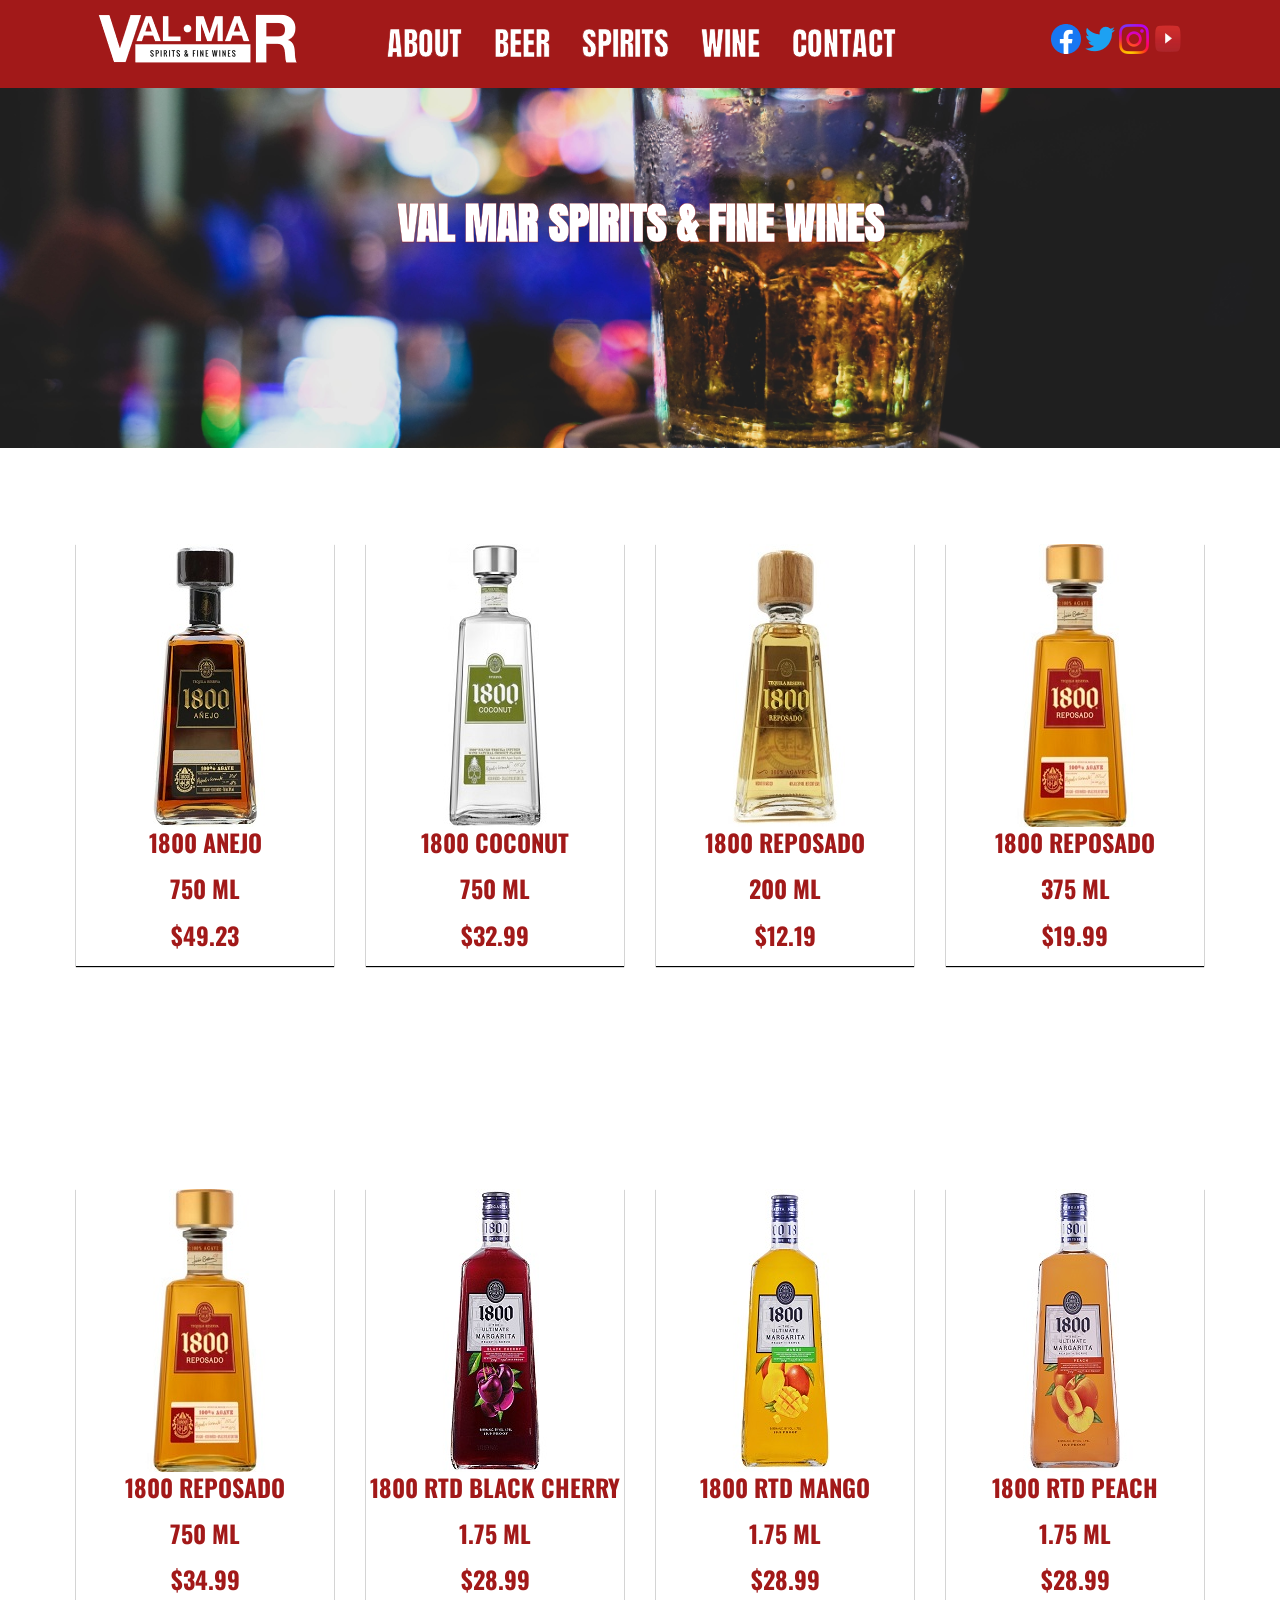
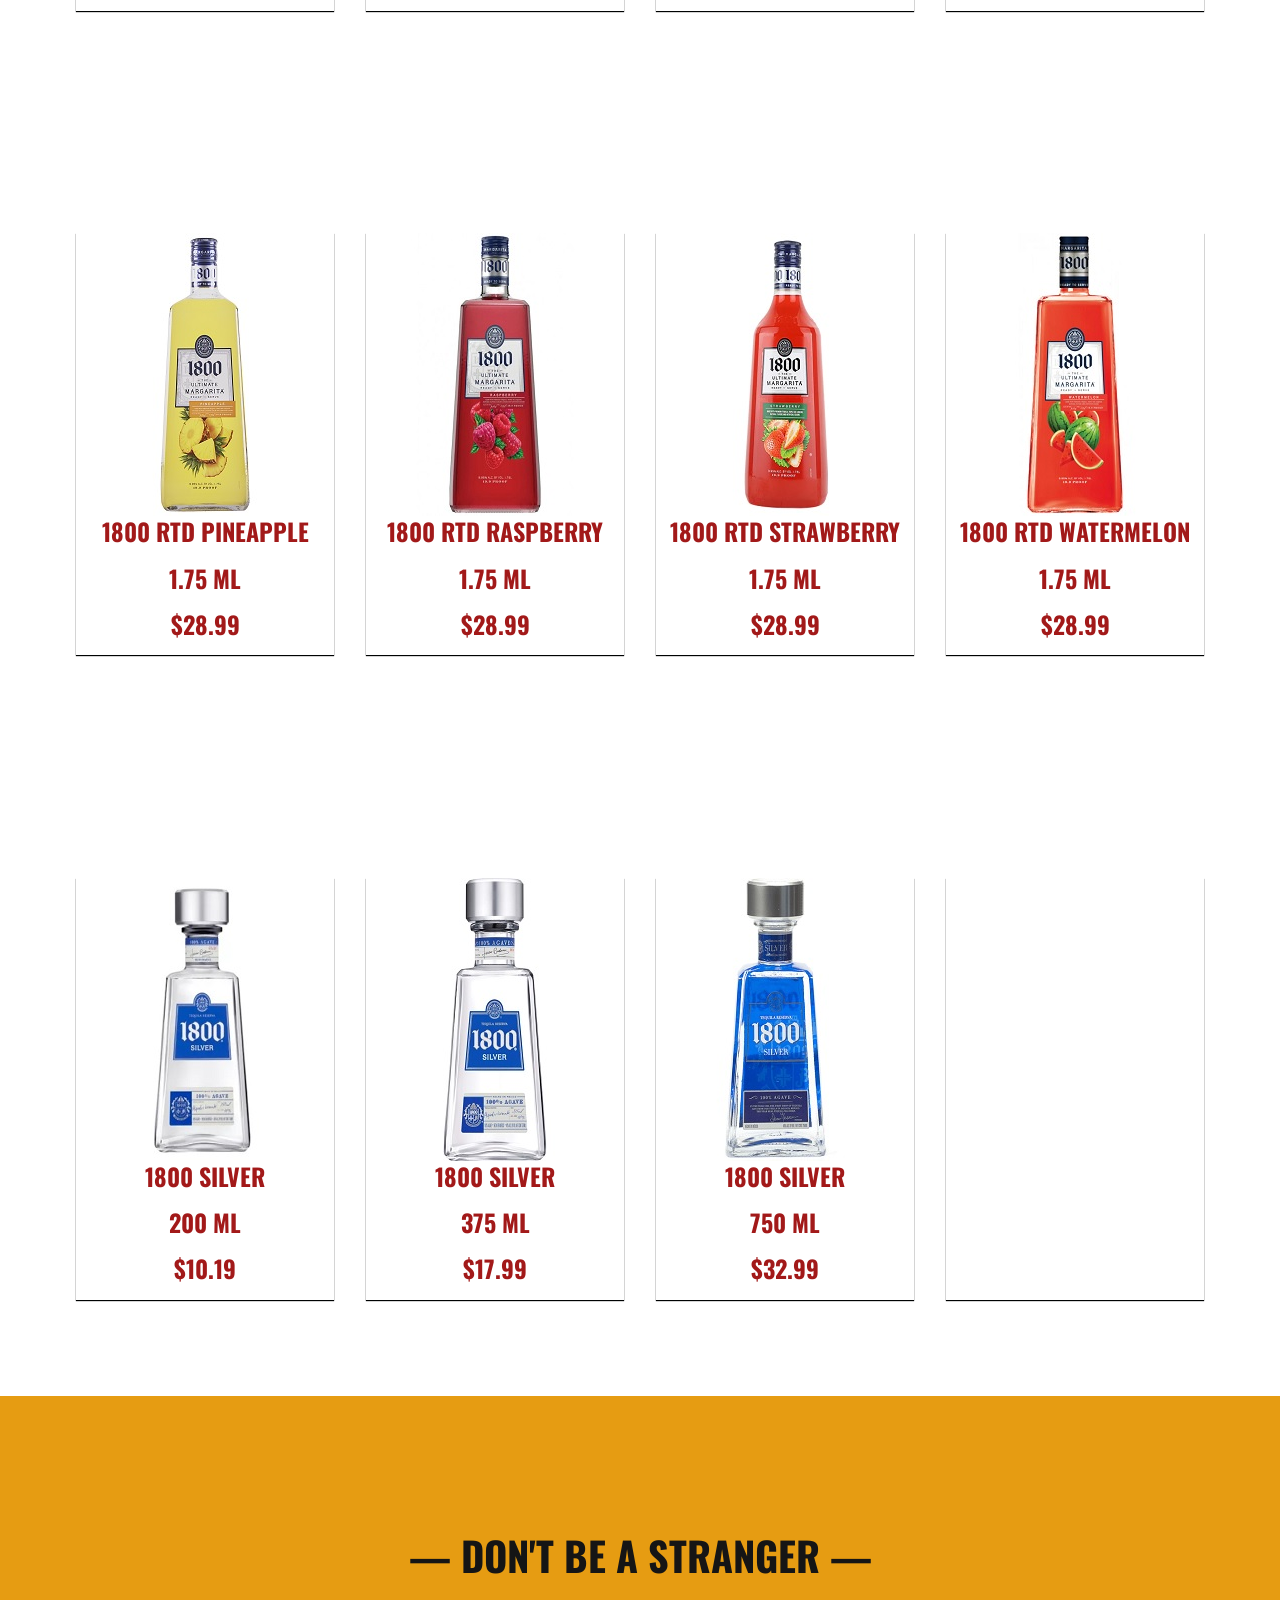
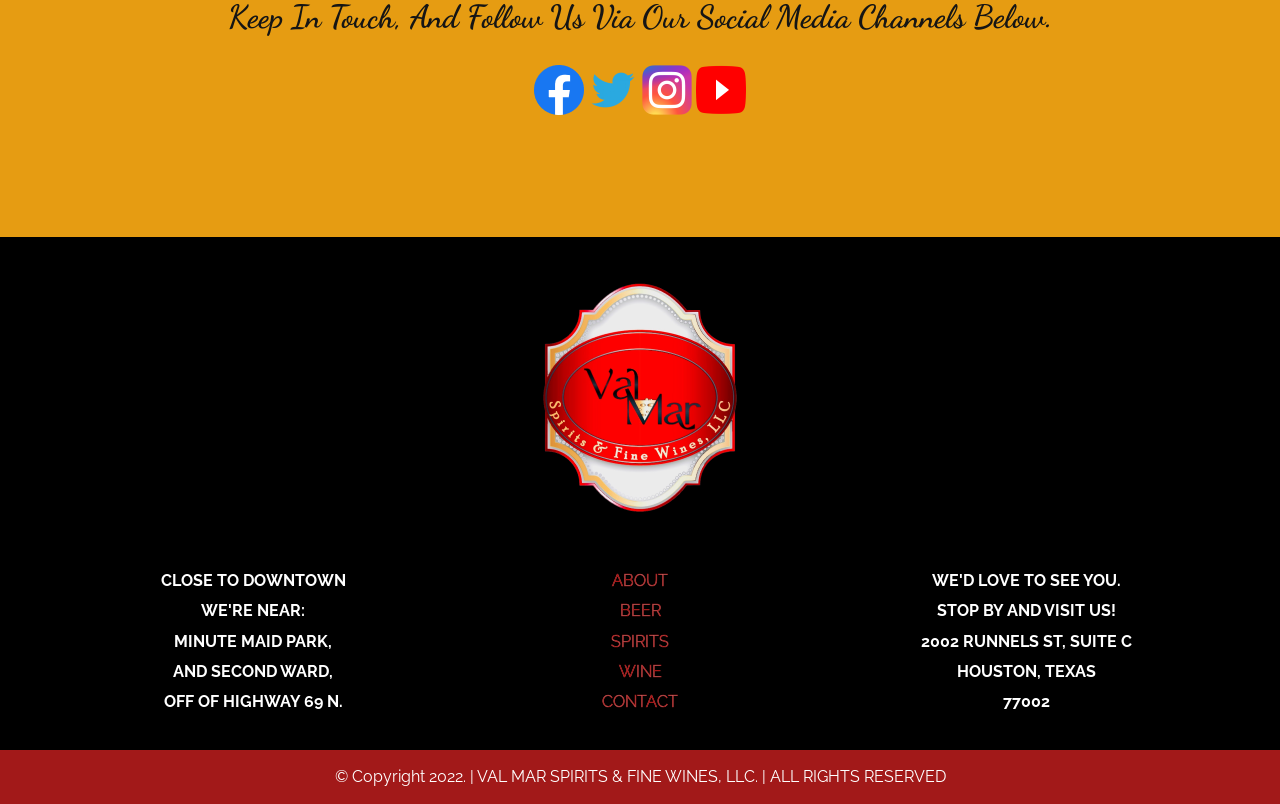
<file: 1800s.html>
<!DOCTYPE html>
<html lang="en">
<head>
    <meta charset="UTF-8">
    <meta http-equiv="X-UA-Compatible" content="IE=edge">
    <meta name="viewport" content="width=device-width, initial-scale=1.0">
    <title>Val Mar's Wine And Spirits | Beer</title>

    <link rel="icon" type="image/x-icon" href="./images/vmfavicon.png">

    <!--- CSS --->

    <link rel="stylesheet" href="./resources/index.css">

    <!--- FONT --->

    <link rel="preconnect" href="https://fonts.googleapis.com">
    <link rel="preconnect" href="https://fonts.gstatic.com" crossorigin>
    <link href="https://fonts.googleapis.com/css2?family=Dancing+Script&family=Oswald&display=swap" rel="stylesheet">

    <link rel="preconnect" href="https://fonts.googleapis.com">
    <link rel="preconnect" href="https://fonts.gstatic.com" crossorigin>
    <link href="https://fonts.googleapis.com/css2?family=Anton&family=Dancing+Script&family=Oswald&family=Raleway&display=swap" rel="stylesheet">

    <link rel="preconnect" href="https://fonts.googleapis.com">
    <link rel="preconnect" href="https://fonts.gstatic.com" crossorigin>
    <link href="https://fonts.googleapis.com/css2?family=Anton&family=Dancing+Script:wght@400;700&family=Oswald&family=Raleway&display=swap" rel="stylesheet">



</head>
<body>

    <!--- NAVIGATION --->
  
    <header class="navbar" role="navigation" aria-label="navigation">
      
      <a href="index.html"><img class="logo" src="./images/wordmark.png"/></a>
      <nav>
  
  <div class="navbar-container container">
        <ul class="nav-menu">
          <li class="nav-item"><a href="about.html" class="nav-link">ABOUT</a></li>
          <li class="nav-item"><a href="beer.html" class="nav-link">BEER</a></li>
          <li class="nav-item"><a href="spirits.html" class="nav-link">SPIRITS</a></li>
          <li class="nav-item"><a href="wine.html" class="nav-link">WINE</a></li>
          <li class="nav-item"><a href="contact.html" class="nav-link">CONTACT</a></li>
        </ul>  


  
        <div class="hamburger">
          <span class="bar"></span>
          <span class="bar"></span>
          <span class="bar"></span>
        </div>
  
        
  
      </nav>

      <div class="social-media">
          <a href="https://facebook.com/Val-Mar-Spirits-Fine-Wine-101401929009049"><img class="social-media-icon" src="./images/facebookheader.png"/></a>
          <a href="https://twitter.com/valmarspirits"><img class="social-media-icon" src="./images/twitterheader.png"/></a>
          <a href="https://www.instagram.com/valmar_spirits_and_fine_wines/"><img class="social-media-icon" src="./images/instagramiconheader.png"/></a>
          <a href="https://www.youtube.com/channel/UCgnGkVjmqlKzTD2O4IYXYuw"><img class="social-media-icon" src="./images/youtube .png"/></a>
    </div>
    
  </div>
  </header>

        <!--- HERO SECTION --->

        <header id="page-hero">
            <div class="container">
                
                    <h1 class="selected">Val Mar Spirits & Fine Wines</h1>
                    

               
            </div>
          </header>
    

          
          <div class="drinks">
            <div class="container">
              <div class="split">
  
                <div class="beverage">
                    <img src="./images/spirits/1800anejo750ml.jpg" class="placement">
                    <h2>1800 anejo</h2>
                    <h2>750 ml</h2>
                    <h2>$49.23</h2>
                  </div>
  
                  <div class="beverage">
                    <img src="./images/spirits/1800coconut750.jpg" class="placement">
                    <h2>1800 coconut</h2>
                    <h2>750 ml</h2>
                    <h2>$32.99</h2>
                  </div>

                  <div class="beverage">
                    <img src="./images/spirits/1800reposado200ml.jpg" class="placement">
                    <h2>1800 reposado</h2>
                    <h2>200 ml</h2>
                    <h2>$12.19</h2>
                  </div>
  
                  <div class="beverage">
                    <img src="./images/spirits/1800reposado375.jpg" class="placement">
                    <h2>1800 reposado</h2>
                    <h2>375 ml</h2>
                    <h2>$19.99</h2>
                  </div>
  
              </div>
            </div>
          </div>
          <br>
          
          <div class="drinks">
            <div class="container">
              <div class="split">
  
                <div class="beverage">
                  <img src="./images/spirits/1800reposado375.jpg" class="placement">
                  <h2>1800 reposado</h2>
                  <h2>750 ml</h2>
                  <h2>$34.99</h2>
                </div>

                <div class="beverage">
                  <img src="./images/spirits/1800rtdblackcherry175.jpg" class="placement">
                  <h2>1800 rtd black cherry</h2>
                  <h2>1.75 ml</h2>
                  <h2>$28.99</h2>
                </div>

                <div class="beverage">
                  <img src="./images/spirits/1800rtdmango175.jpg" class="placement">
                  <h2>1800 rtd mango</h2>
                  <h2>1.75 ml</h2>
                  <h2>$28.99</h2>
                </div>

                <div class="beverage">
                  <img src="./images/spirits/1800rtdpeach175.jpg" class="placement">
                  <h2>1800 rtd peach</h2>
                  <h2>1.75 ml</h2>
                  <h2>$28.99</h2>
                </div>
  
              </div>
            </div>
          </div>
          <br>
          
          <div class="drinks">
            <div class="container">
              <div class="split">
  
                <div class="beverage">
                  <img src="./images/spirits/1800rtdpineapple175.jpg" class="placement">
                  <h2>1800 rtd pineapple</h2>
                  <h2>1.75 ml</h2>
                  <h2>$28.99</h2>
                </div>

                <div class="beverage">
                  <img src="./images/spirits/1800rtdraspberry175.jpg" class="placement">
                  <h2>1800 rtd raspberry</h2>
                  <h2>1.75 ml</h2>
                  <h2>$28.99</h2>
                </div>

                <div class="beverage">
                  <img src="./images/spirits/1800rtdstrawberry175.jpg" class="placement">
                  <h2>1800 rtd strawberry</h2>
                  <h2>1.75 ml</h2>
                  <h2>$28.99</h2>
                </div>

                <div class="beverage">
                  <img src="./images/spirits/1800rtdwatermelon175.jpg" class="placement">
                  <h2>1800 rtd watermelon</h2>
                  <h2>1.75 ml</h2>
                  <h2>$28.99</h2>
                </div>
  
              </div>
            </div>
          </div>

          <br>
          <div class="drinks">
            <div class="container">
              <div class="split">
  
                <div class="beverage">
                  <img src="./images/spirits/1800silver200ml.jpg" class="placement">
                  <h2>1800 silver</h2>
                  <h2>200 ml</h2>
                  <h2>$10.19</h2>
                </div>

                <div class="beverage">
                  <img src="./images/spirits/1800silver375.jpg" class="placement">
                  <h2>1800 silver</h2>
                  <h2>375 ml</h2>
                  <h2>$17.99</h2>
                </div>

                <div class="beverage">
                  <img src="./images/spirits/1800silver750.jpg" class="placement">
                  <h2>1800 silver</h2>
                  <h2>750 ml</h2>
                  <h2>$32.99</h2>
                </div>

                <div class="beverage">
                  <img class="placement">
                  <h2></h2>
                  
                </div>
  
              </div>
            </div>
          </div>


          




      <section class="social-media-div">
        <div class="container">
          <div>
            <h1>&#8212 Don't be a stranger &#8212</h1>
            <h2>Keep in touch, and follow us via our social media channels below.</h2>
          </div>

          <div class="social-media-footer">
            <a href="https://facebook.com/Val-Mar-Spirits-Fine-Wine-101401929009049"><img class="social-media-icon-div" src="./images/facebookft.png"/></a>
            <a href="https://twitter.com/valmarspirits"><img class="social-media-icon-div" src="./images/twitterfooter.png"/></a>
            <a href="https://www.instagram.com/valmar_spirits_and_fine_wines/"><img class="social-media-icon-div" src="./images/instagramfooter.png"/></a>
            <a href="https://www.youtube.com/channel/UCgnGkVjmqlKzTD2O4IYXYuw"><img class="social-media-icon-div" src="./images/youtubefooter.png"/></a>
          </div>
    </section>




    <footer id="footer">
     
        <div class="container">
          <div>
            <img class="footer-logo" src="./images/footerlogo.png">
          </div>
          <br>
          <div class="split">

            <div>
              <h1>close to downtown</h1>
              <h1>WE'RE NEAR:</h1>
              <h2>minute maid park,</h2>
              <h2>and second ward,</h2>
              <h2>off of highway 69 N.</h2>
            </div>
               <br>    
            <div>
              <ul class="footer-nav-menu">
                
                <li><a href="about.html" class="nav-footer">ABOUT</a></li>
                <li><a href="beer.html" class="nav-footer">BEER</a></li>
                <li><a href="spirits.html" class="nav-footer">SPIRITS</a></li>
                <li><a href="wine.html" class="nav-footer">WINE</a></li>
                <li><a href="contact.html" class="nav-footer">CONTACT</a></li>
                
              
              </ul>
            </div>
            <br>
                    <div>
                      <h1>We'd love to see you.</h1>
                      <h1>Stop by and visit us!</h1>
                      <h2>2002 Runnels St, Suite C</h2>
                      <h2>Houston, Texas</h2>
                      <h2>77002</h2>
                    </div>


            </div>
                
              
        </div>
        
      </footer>

      <div class="copyright">
        <p>© Copyright 2022. | VAL MAR SPIRITS & FINE WINES, LLC. | ALL RIGHTS RESERVED </p> 
      </div>

        <script src="./resources/valmar.js"></script>

</body>
</html>
</file>
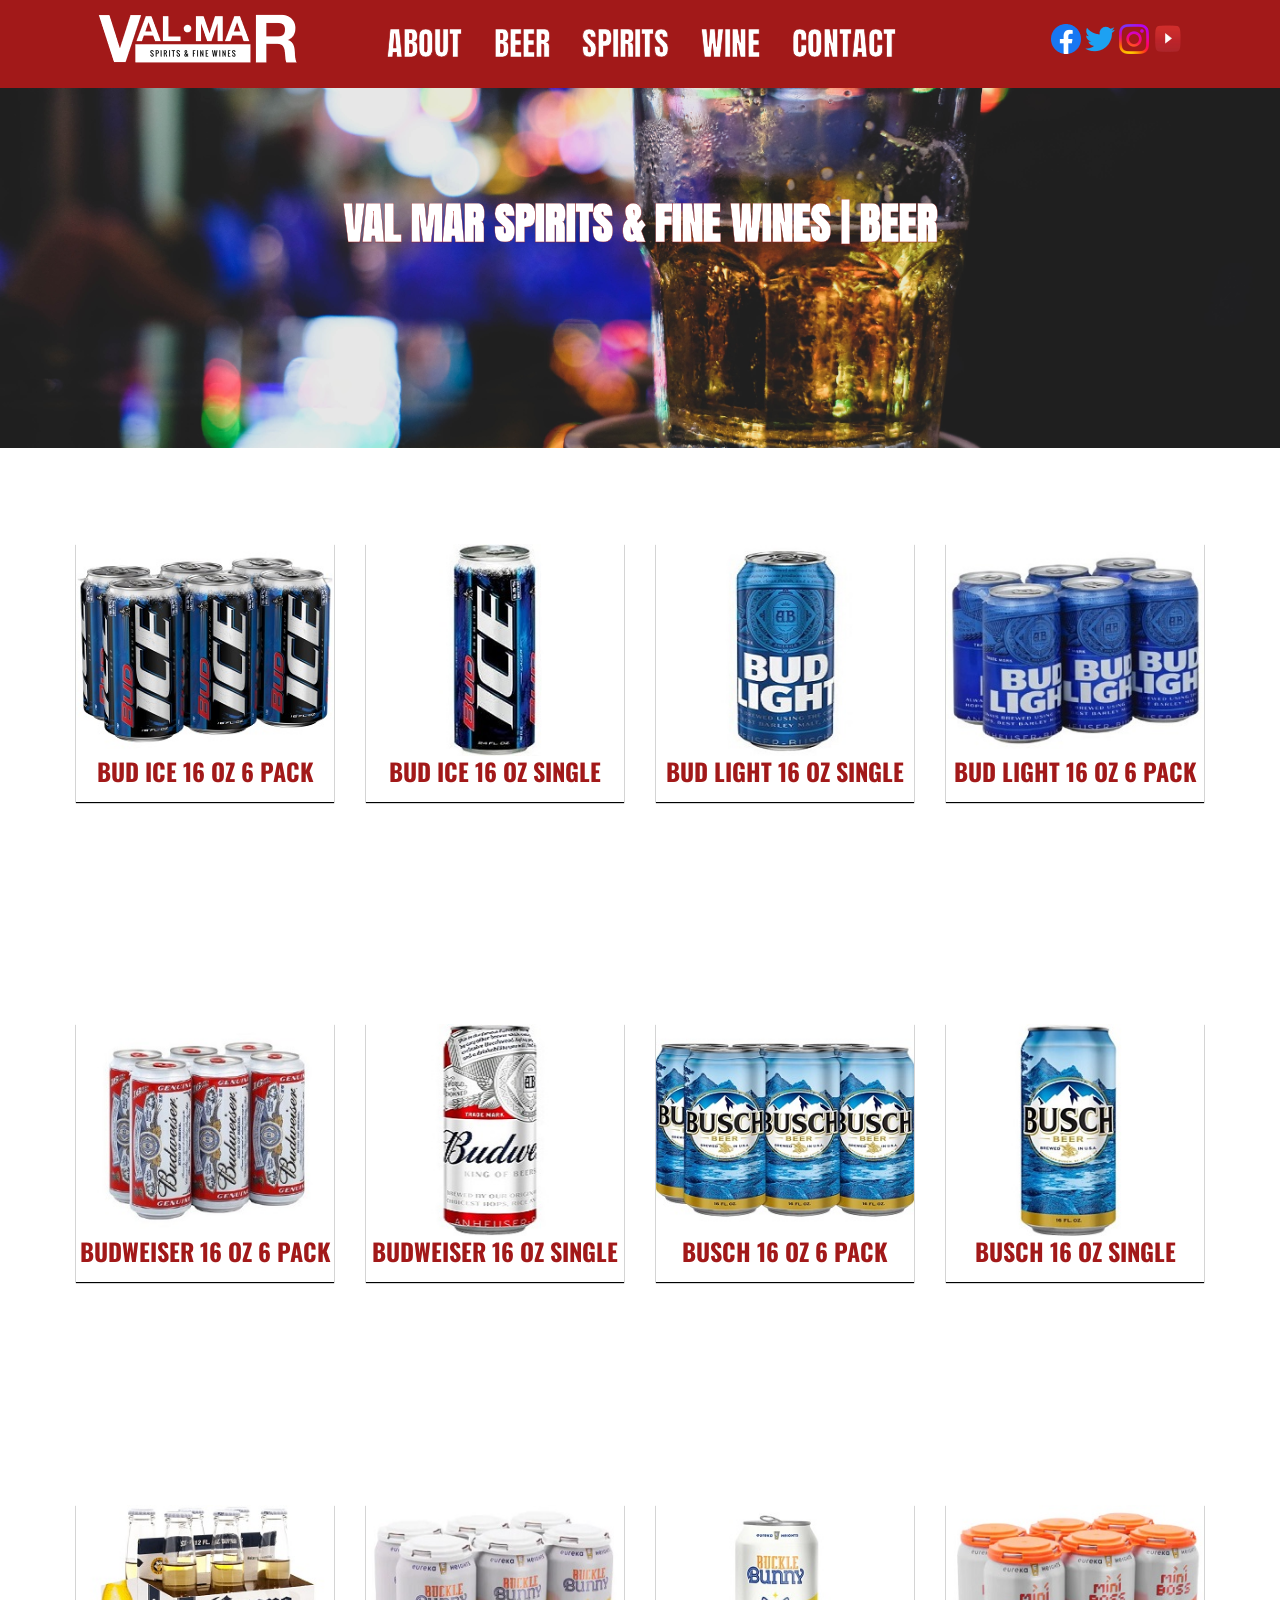
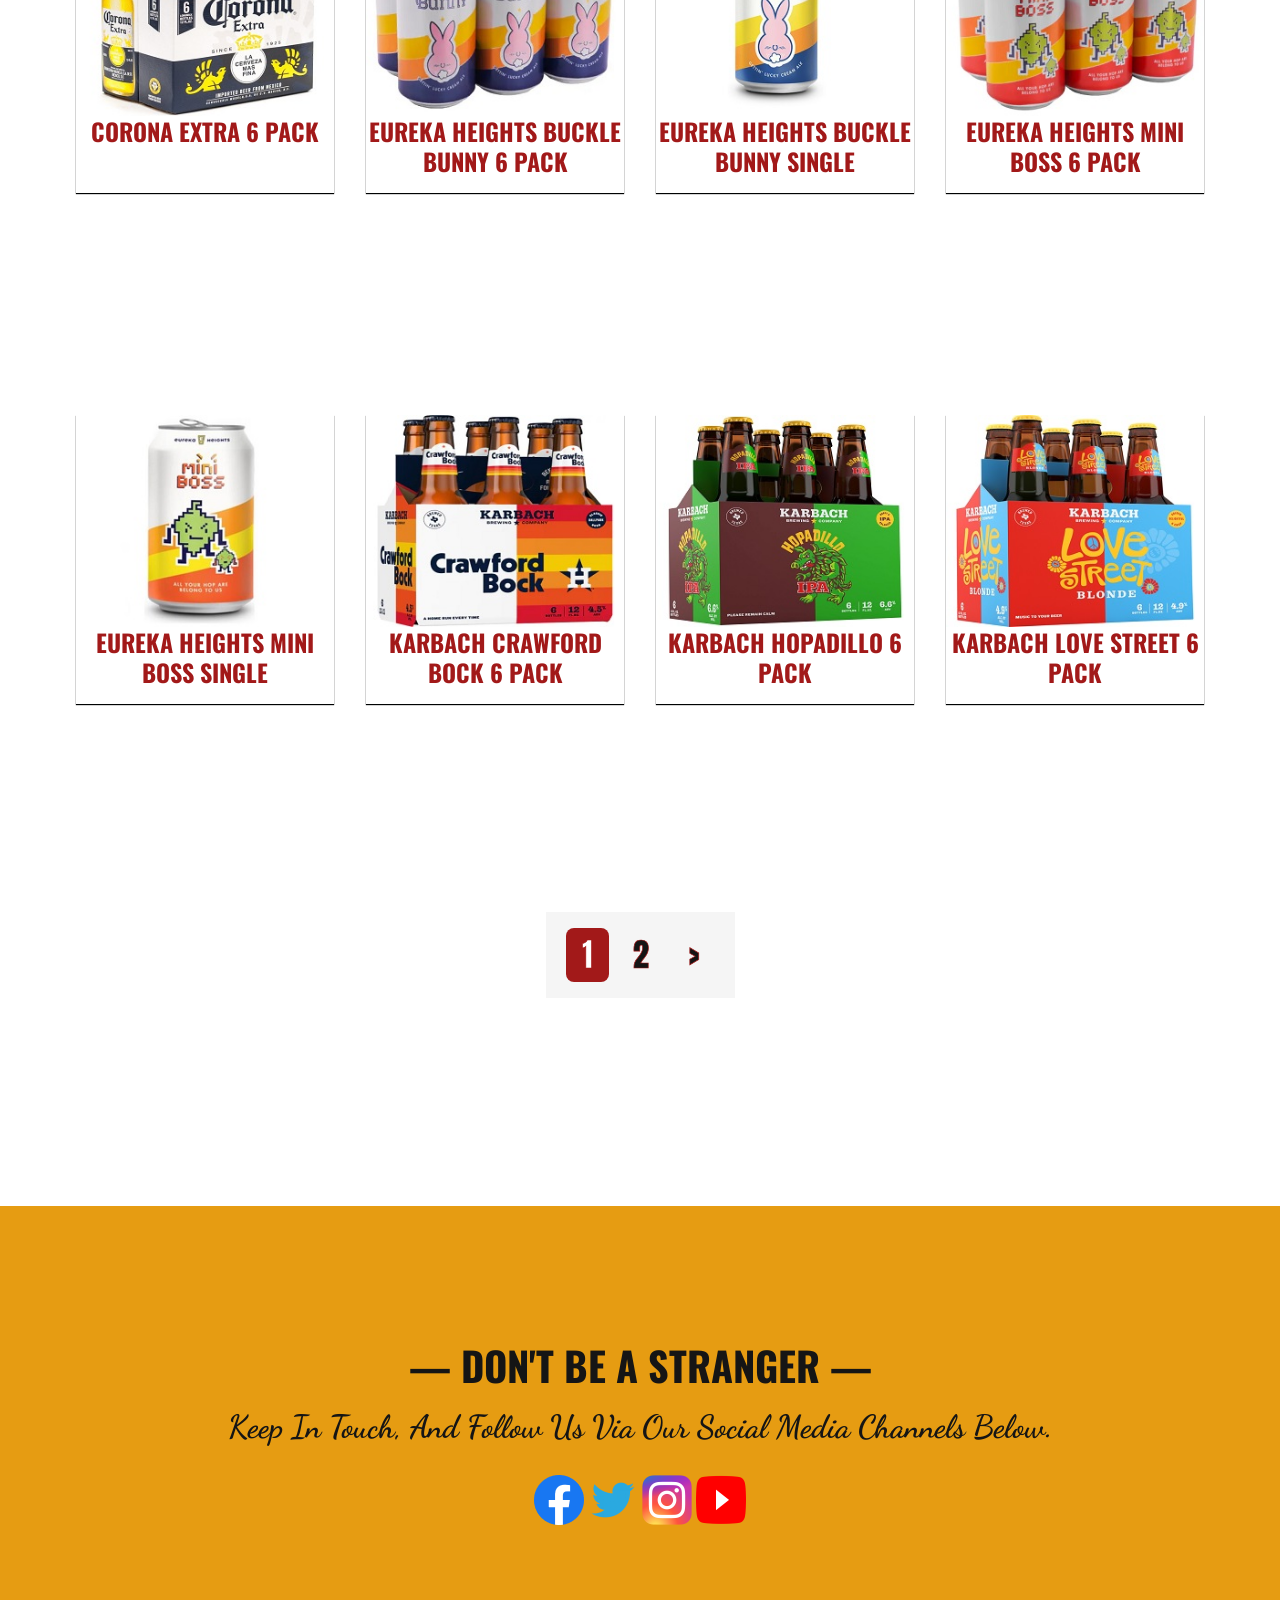
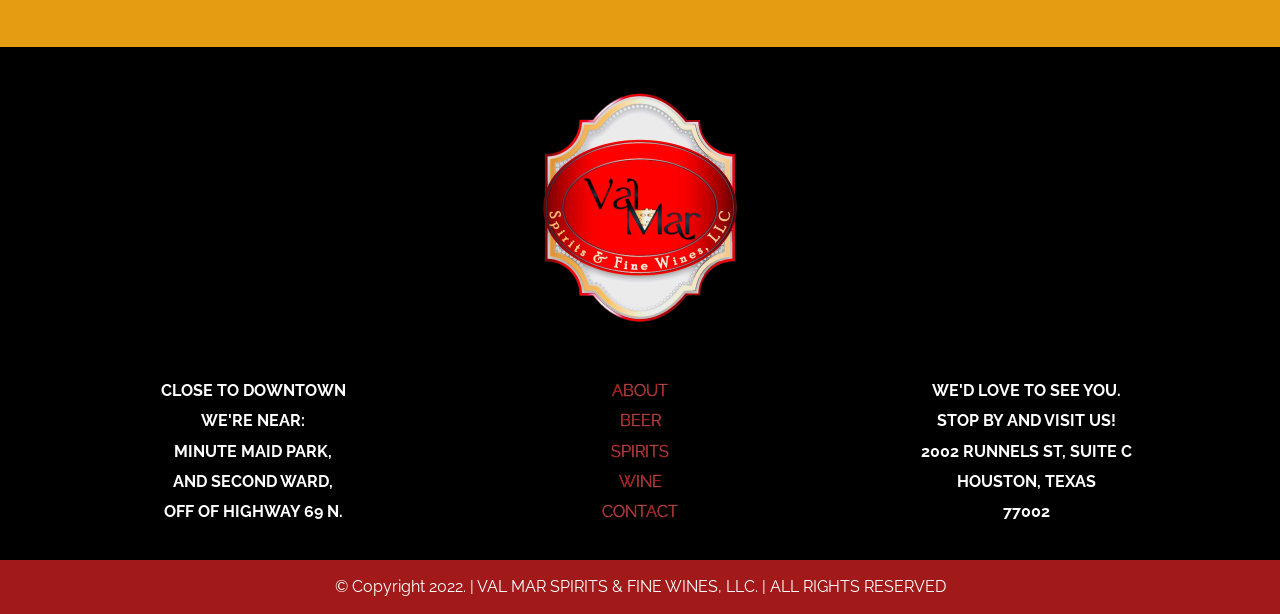
<file: beer.html>
<!DOCTYPE html>
<html lang="en">
<head>
    <meta charset="UTF-8">
    <meta http-equiv="X-UA-Compatible" content="IE=edge">
    <meta name="viewport" content="width=device-width, initial-scale=1.0">
    <title>Val Mar's Wine And Spirits | Beer</title>

    <link rel="icon" type="image/x-icon" href="./images/vmfavicon.png">

    <!--- CSS --->

    <link rel="stylesheet" href="./resources/index.css">

    <!--- FONT --->

    <link rel="preconnect" href="https://fonts.googleapis.com">
    <link rel="preconnect" href="https://fonts.gstatic.com" crossorigin>
    <link href="https://fonts.googleapis.com/css2?family=Dancing+Script&family=Oswald&display=swap" rel="stylesheet">

    <link rel="preconnect" href="https://fonts.googleapis.com">
    <link rel="preconnect" href="https://fonts.gstatic.com" crossorigin>
    <link href="https://fonts.googleapis.com/css2?family=Anton&family=Dancing+Script&family=Oswald&family=Raleway&display=swap" rel="stylesheet">

    <link rel="preconnect" href="https://fonts.googleapis.com">
    <link rel="preconnect" href="https://fonts.gstatic.com" crossorigin>
    <link href="https://fonts.googleapis.com/css2?family=Anton&family=Dancing+Script:wght@400;700&family=Oswald&family=Raleway&display=swap" rel="stylesheet">



</head>
<body>

    <!--- NAVIGATION --->
  
    <header class="navbar" role="navigation" aria-label="navigation">
      
      <a href="index.html"><img class="logo" src="./images/wordmark.png"/></a>
      <nav>
  
  <div class="navbar-container container">
        <ul class="nav-menu">
          <li class="nav-item"><a href="about.html" class="nav-link">ABOUT</a></li>
          <li class="nav-item"><a href="beer.html" class="nav-link">BEER</a></li>
          <li class="nav-item"><a href="spirits.html" class="nav-link">SPIRITS</a></li>
          <li class="nav-item"><a href="wine.html" class="nav-link">WINE</a></li>
          <li class="nav-item"><a href="contact.html" class="nav-link">CONTACT</a></li>
        </ul>  


  
        <div class="hamburger">
          <span class="bar"></span>
          <span class="bar"></span>
          <span class="bar"></span>
        </div>
  
        
  
      </nav>

      <div class="social-media">
          <a href="https://facebook.com/Val-Mar-Spirits-Fine-Wine-101401929009049"><img class="social-media-icon" src="./images/facebookheader.png"/></a>
          <a href="https://twitter.com/valmarspirits"><img class="social-media-icon" src="./images/twitterheader.png"/></a>
          <a href="https://www.instagram.com/valmar_spirits_and_fine_wines/"><img class="social-media-icon" src="./images/instagramiconheader.png"/></a>
          <a href="https://www.youtube.com/channel/UCgnGkVjmqlKzTD2O4IYXYuw"><img class="social-media-icon" src="./images/youtube .png"/></a>
    </div>
    
  </div>
  </header>

        <!--- HERO SECTION --->

        <header id="page-hero">
            <div class="container">
                
                    <h1 class="selected">Val Mar Spirits & Fine Wines | BEER</h1>
                    

               
            </div>
          </header>
    

          
          <div class="drinks">
            <div class="container">
              <div class="split">
  
                <div class="beverage">
                  <img src="./images/beer/budice16oz6pack.jpg">
                  <h2>Bud Ice 16 oz 6 Pack</h2>
                </div>

                <div class="beverage">
                  <img src="./images/beer/budice16ozsingle.jpg">
                  <h2>Bud Ice 16 oz Single</h2>
                </div>
  
                <div class="beverage">
                  <img src="./images/beer/budlight16ozsingle.jpg">
                  <h2>Bud Light 16 oz Single</h2>
                </div>

                <div class="beverage">
                  <img src="./images/beer/budlight16oz6pack.jpg">
                  <h2>Bud Light 16 oz 6 Pack</h2>
                </div>
  
              </div>
            </div>
          </div>
          <br>
          
          <div class="drinks">
            <div class="container">
              <div class="split">
  
                <div class="beverage">
                  <img src="./images/beer/budweiser16oz6pack.jpg">
                  <h2>Budweiser 16 oz 6 pack</h2>
                </div>
  
                <div class="beverage">
                  <img src="./images/beer/budweiser16ozsingle.jpg">
                  <h2>Budweiser 16 oz Single</h2>
                </div>
  
                <div class="beverage">
                  <img src="./images/beer/busch16oz6pack.jpg">
                  <h2>Busch 16 oz 6 pack</h2>
                </div>
  
                <div class="beverage">
                  <img src="./images/beer/busch16ozsingle.jpg">
                  <h2>Busch 16 oz Single</h2>
                </div>
  
              </div>
            </div>
          </div>
          <br>
          
          <div class="drinks">
            <div class="container">
              <div class="split">
  
                <div class="beverage">
                  <img src="./images/beer/coronaextra6packbottle.jpg">
                  <h2>Corona Extra 6 pack</h2>
                </div>
  
                <div class="beverage">
                  <img src="./images/beer/eurekaheightsbucklebunnysixpack.jpg">
                  <h2>Eureka Heights Buckle Bunny 6 pack</h2>
                </div>
  
                <div class="beverage">
                  <img src="./images/beer/eurekaheightsbucklebunnysingle.jpg">
                  <h2>Eureka Heights Buckle Bunny Single</h2>
                </div>
  
                <div class="beverage">
                  <img src="./images/beer/eurekaheightsminiboss6pack.jpg">
                  <h2>Eureka Heights Mini Boss 6 pack</h2>
                </div>
  
              </div>
            </div>
          </div>

          <br>
          <div class="drinks">
            <div class="container">
              <div class="split">
  
                <div class="beverage">
                  <img src="./images/beer/eurekaheightsminibosssingle.jpg">
                  <h2>Eureka Heights Mini Boss Single</h2>
                </div>
  
                <div class="beverage">
                  <img src="./images/beer/crawfordbock6pack.jpg">
                  <h2>Karbach Crawford Bock 6 pack</h2>
                </div>
  
                <div class="beverage">
                  <img src="./images/beer/karbachhopadillo6pack.jpg">
                  <h2>Karbach Hopadillo 6 Pack</h2>
                </div>
  
                <div class="beverage">
                  <img src="./images/beer/karbachlovestreet6pack.jpg">
                  <h2>Karbach Love Street 6 pack</h2>
                </div>
  
              </div>
            </div>
          </div>


          <section class="pagination">
            <ul class="page">
              
              
              
              <a href="beer.html" class="active"><li>1</li></a>
              <a class="pag-link" href="beer2.html"><li>2</li></a>
              <a href="beer2.html"><li>&gt;</li></a>
           
            
        
            </ul>
          </section class="pagination">




      <section class="social-media-div">
        <div class="container">
          <div>
            <h1>&#8212 Don't be a stranger &#8212</h1>
            <h2>Keep in touch, and follow us via our social media channels below.</h2>
          </div>

          <div class="social-media-footer">
            <a href="https://facebook.com/Val-Mar-Spirits-Fine-Wine-101401929009049"><img class="social-media-icon-div" src="./images/facebookft.png"/></a>
            <a href="https://twitter.com/valmarspirits"><img class="social-media-icon-div" src="./images/twitterfooter.png"/></a>
            <a href="https://www.instagram.com/valmar_spirits_and_fine_wines/"><img class="social-media-icon-div" src="./images/instagramfooter.png"/></a>
            <a href="https://www.youtube.com/channel/UCgnGkVjmqlKzTD2O4IYXYuw"><img class="social-media-icon-div" src="./images/youtubefooter.png"/></a>
          </div>
    </section>




    <footer id="footer">
     
        <div class="container">
          <div>
            <img class="footer-logo" src="./images/footerlogo.png">
          </div>
          <br>
          <div class="split">

            <div>
              <h1>close to downtown</h1>
              <h1>WE'RE NEAR:</h1>
              <h2>minute maid park,</h2>
              <h2>and second ward,</h2>
              <h2>off of highway 69 N.</h2>
            </div>
               <br>    
            <div>
              <ul class="footer-nav-menu">
                
                <li><a href="about.html" class="nav-footer">ABOUT</a></li>
                <li><a href="beer.html" class="nav-footer">BEER</a></li>
                <li><a href="spirits.html" class="nav-footer">SPIRITS</a></li>
                <li><a href="wine.html" class="nav-footer">WINE</a></li>
                <li><a href="contact.html" class="nav-footer">CONTACT</a></li>
                
              
              </ul>
            </div>
            <br>
                    <div>
                      <h1>We'd love to see you.</h1>
                      <h1>Stop by and visit us!</h1>
                      <h2>2002 Runnels St, Suite C</h2>
                      <h2>Houston, Texas</h2>
                      <h2>77002</h2>
                    </div>


            </div>
                
              
        </div>
        
      </footer>

      <div class="copyright">
        <p>© Copyright 2022. | VAL MAR SPIRITS & FINE WINES, LLC. | ALL RIGHTS RESERVED </p> 
      </div>

        <script src="./resources/valmar.js"></script>

</body>
</html>
</file>
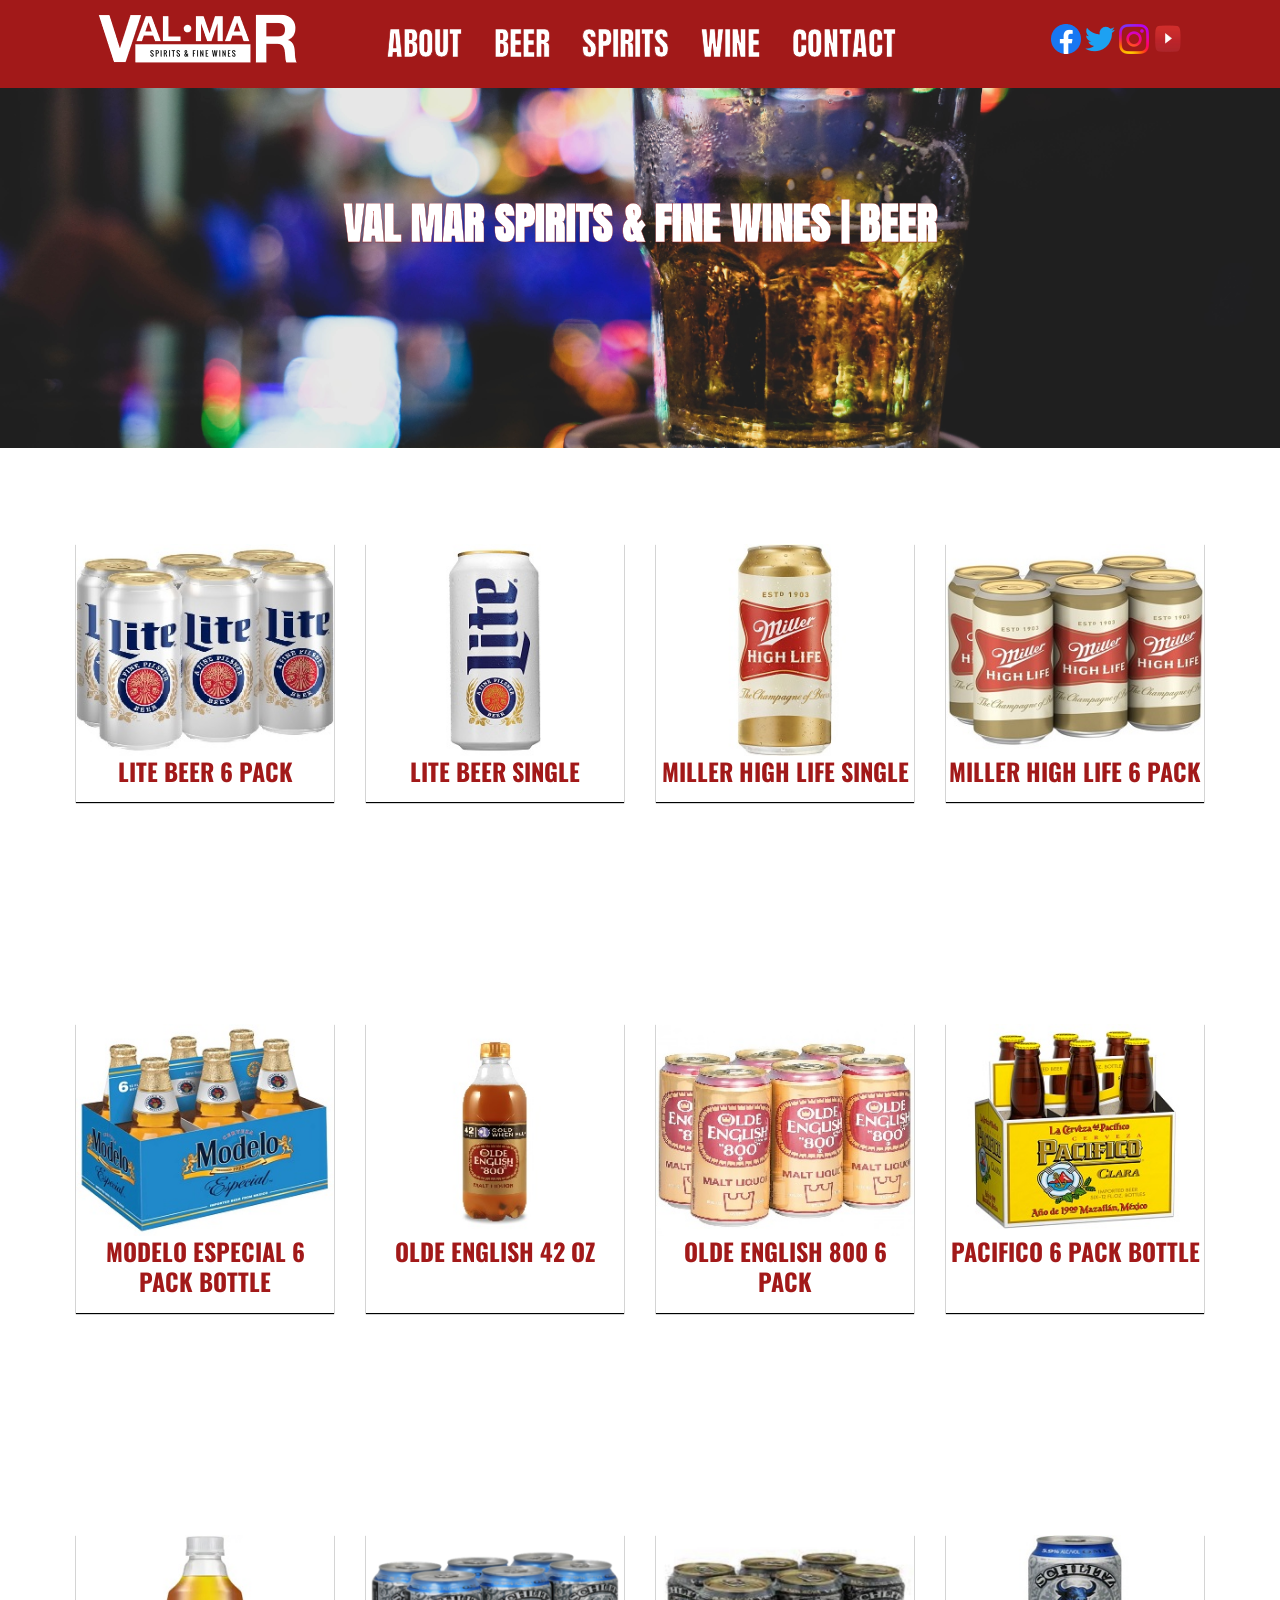
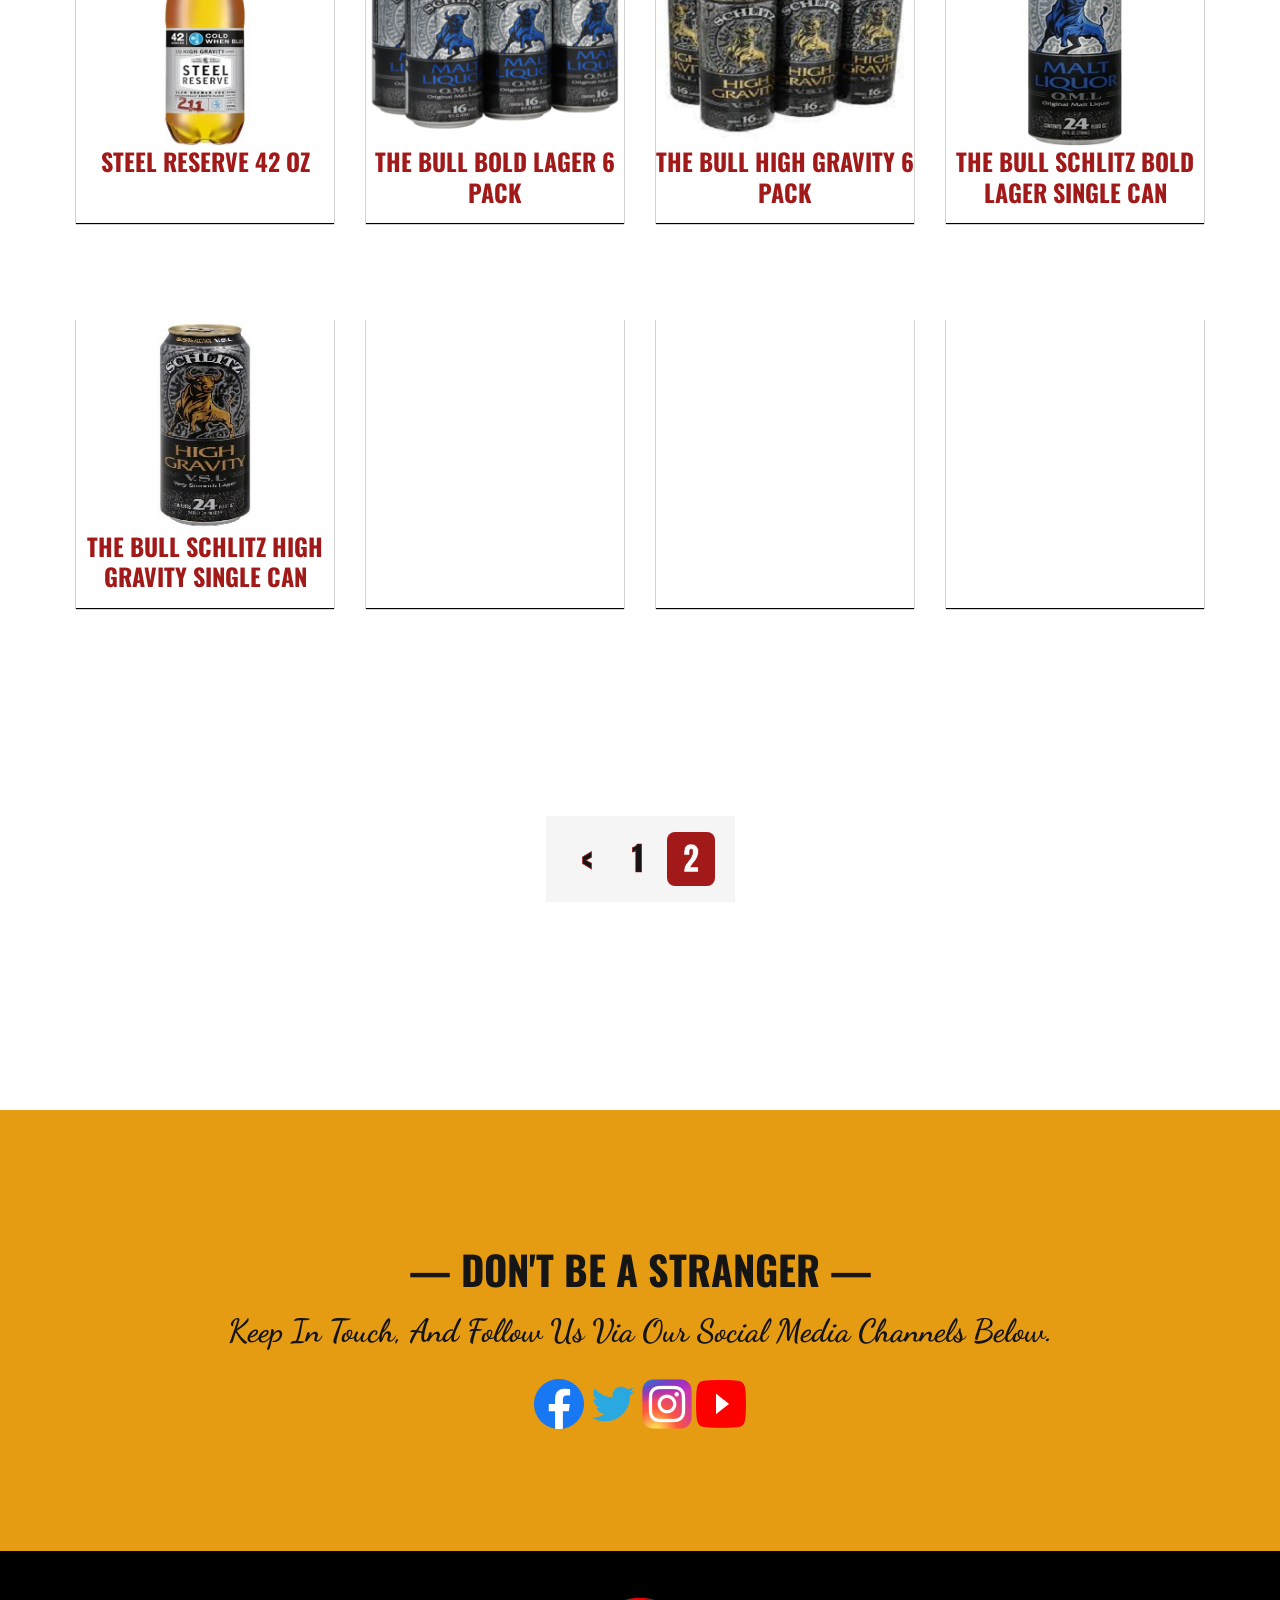
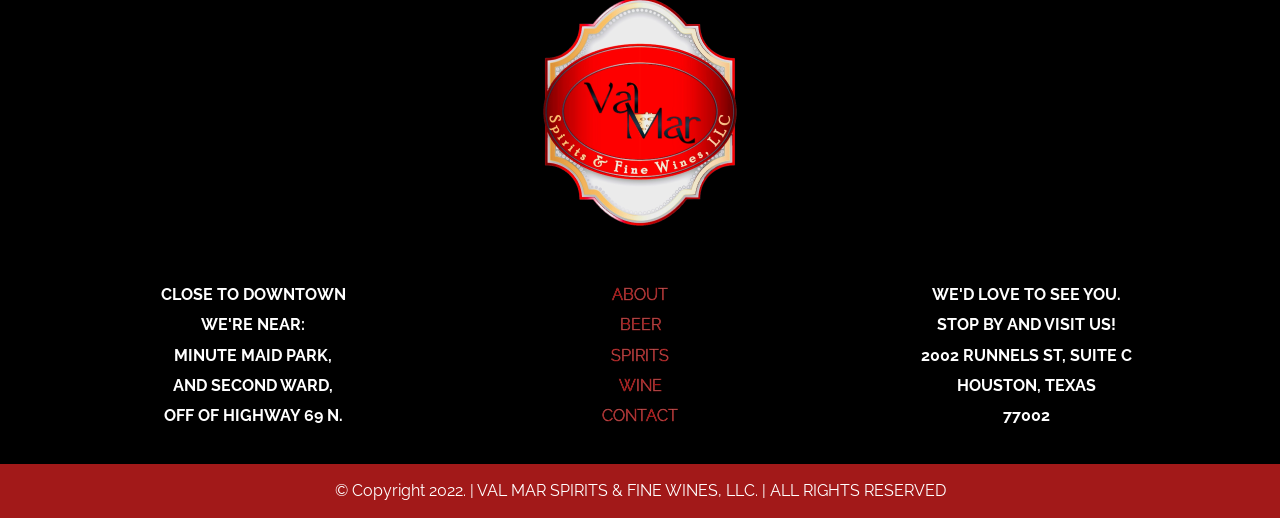
<file: beer2.html>
<!DOCTYPE html>
<html lang="en">
<head>
    <meta charset="UTF-8">
    <meta http-equiv="X-UA-Compatible" content="IE=edge">
    <meta name="viewport" content="width=device-width, initial-scale=1.0">
    <title>Val Mar's Wine And Spirits | Beer</title>

    <link rel="icon" type="image/x-icon" href="./images/vmfavicon.png">

    <!--- CSS --->

    <link rel="stylesheet" href="./resources/index.css">

    <!--- FONT --->

    <link rel="preconnect" href="https://fonts.googleapis.com">
    <link rel="preconnect" href="https://fonts.gstatic.com" crossorigin>
    <link href="https://fonts.googleapis.com/css2?family=Dancing+Script&family=Oswald&display=swap" rel="stylesheet">

    <link rel="preconnect" href="https://fonts.googleapis.com">
    <link rel="preconnect" href="https://fonts.gstatic.com" crossorigin>
    <link href="https://fonts.googleapis.com/css2?family=Anton&family=Dancing+Script&family=Oswald&family=Raleway&display=swap" rel="stylesheet">

    <link rel="preconnect" href="https://fonts.googleapis.com">
    <link rel="preconnect" href="https://fonts.gstatic.com" crossorigin>
    <link href="https://fonts.googleapis.com/css2?family=Anton&family=Dancing+Script:wght@400;700&family=Oswald&family=Raleway&display=swap" rel="stylesheet">



</head>
<body>

    <!--- NAVIGATION --->
  
    <header class="navbar" role="navigation" aria-label="navigation">
      
      <a href="index.html"><img class="logo" src="./images/wordmark.png"/></a>
      <nav>
  
  <div class="navbar-container container">
        <ul class="nav-menu">
          <li class="nav-item"><a href="about.html" class="nav-link">ABOUT</a></li>
          <li class="nav-item"><a href="beer.html" class="nav-link">BEER</a></li>
          <li class="nav-item"><a href="spirits.html" class="nav-link">SPIRITS</a></li>
          <li class="nav-item"><a href="wine.html" class="nav-link">WINE</a></li>
          <li class="nav-item"><a href="contact.html" class="nav-link">CONTACT</a></li>
        </ul>  


  
        <div class="hamburger">
          <span class="bar"></span>
          <span class="bar"></span>
          <span class="bar"></span>
        </div>
  
        
  
      </nav>

      <div class="social-media">
          <a href="https://facebook.com/Val-Mar-Spirits-Fine-Wine-101401929009049"><img class="social-media-icon" src="./images/facebookheader.png"/></a>
          <a href="https://twitter.com/valmarspirits"><img class="social-media-icon" src="./images/twitterheader.png"/></a>
          <a href="https://www.instagram.com/valmar_spirits_and_fine_wines/"><img class="social-media-icon" src="./images/instagramiconheader.png"/></a>
          <a href="https://www.youtube.com/channel/UCgnGkVjmqlKzTD2O4IYXYuw"><img class="social-media-icon" src="./images/youtube .png"/></a>
    </div>
    
  </div>
  </header>

        <!--- HERO SECTION --->

        <header id="page-hero">
            <div class="container">
                
                    <h1 class="selected">Val Mar Spirits & Fine Wines | BEER</h1>
                    

               
            </div>
          </header>
    


          <div class="drinks">
            <div class="container">
              <div class="split">

                <div class="beverage">
                    <img src="./images/beer/litebeer6pack.jpg">
                    <h2>Lite Beer 6 Pack</h2>
                  </div>

                <div class="beverage">
                    <img src="./images/beer/litebeersingle.jpg">
                    <h2>Lite Beer Single</h2>
                  </div>
  
                <div class="beverage">
                  <img src="./images/beer/millerhighlifesingle.jpg">
                  <h2>Miller High Life Single</h2>
                </div>

                <div class="beverage">
                    <img src="./images/beer/millerhighlife6pack.jpg">
                    <h2>Miller High Life 6 pack</h2>
                  </div>
  
              </div>
            </div>
          </div>
          <br>
          
          <div class="drinks">
            <div class="container">
              <div class="split">
  
                <div class="beverage">
                  <img src="./images/beer/modeloespecial6pack.jpg">
                  <h2>Modelo Especial 6 Pack Bottle</h2>
                </div>
  
                <div class="beverage">
                  <img src="./images/beer/oldenglish42oz.jpg">
                  <h2>Olde English 42 Oz</h2>
                </div>
  
                <div class="beverage">
                  <img src="./images/beer/oldeenglish8006pack.jpg">
                  <h2>Olde English 800 6 pack</h2>
                </div>
  
                <div class="beverage">
                  <img src="./images/beer/pacifico6packbottle.jpg">
                  <h2>Pacifico 6 Pack Bottle</h2>
                </div>
  
              </div>
            </div>
          </div>
          <br>
          
          <div class="drinks">
            <div class="container">
              <div class="split">
  
                <div class="beverage">
                  <img src="./images/beer/steelreserve42oz.jpg">
                  <h2>Steel Reserve 42 Oz</h2>
                </div>
  
                <div class="beverage">
                  <img src="./images/beer/thebull6pack.png">
                  <h2>The Bull Bold Lager 6 Pack</h2>
                </div>
  
                <div class="beverage">
                  <img src="./images/beer/The Bull High gravity 6 Pack.jpg">
                  <h2>The Bull High Gravity 6 Pack</h2>
                </div>
  
                <div class="beverage">
                  <img src="./images/beer/thebullschlitzsinglecan.jpg">
                  <h2>The Bull Schlitz Bold Lager Single Can</h2>
                </div>            

              </div>
            </div>
          </div>


          <div class="drinks">
            <div class="container">
              <div class="split">
  
                <div class="beverage">
                  <img src="./images/beer/thebullschlitzhighgravitysinglecan.jpg">
                  <h2>The Bull Schlitz High Gravity Single Can</h2>
                </div>

                <div class="beverage">
                    
                    <h2></h2>
                  </div>

                  <div class="beverage">
                   
                    <h2></h2>
                  </div>

                  <div class="beverage">
                   
                    <h2></h2>
                  </div>
  
            

              </div>
            </div>
          </div>


          <section class="pagination">
            <ul class="page">
    
             
              <a href="beer.html"><li>&lt;</li></a>
              <a class="pag-link" href="beer.html"><li>1</li></a>
              <a href="beer2.html" class="active"><li>2</li></a>
              
           
    
            </ul>
          </section class="pagination">


          <section class="social-media-div">
            <div class="container">
              <div>
                <h1>&#8212 Don't be a stranger &#8212</h1>
                <h2>Keep in touch, and follow us via our social media channels below.</h2>
              </div>
  
              <div class="social-media-footer">
                <a href="https://facebook.com/Val-Mar-Spirits-Fine-Wine-101401929009049"><img class="social-media-icon-div" src="./images/facebookft.png"/></a>
                <a href="https://twitter.com/valmarspirits"><img class="social-media-icon-div" src="./images/twitterfooter.png"/></a>
                <a href="https://www.instagram.com/valmar_spirits_and_fine_wines/"><img class="social-media-icon-div" src="./images/instagramfooter.png"/></a>
                <a href="https://www.youtube.com/channel/UCgnGkVjmqlKzTD2O4IYXYuw"><img class="social-media-icon-div" src="./images/youtubefooter.png"/></a>
              </div>
        </section>
  
  
  
  
        <footer id="footer">
         
            <div class="container">
              <div>
                <img class="footer-logo" src="./images/footerlogo.png">
              </div>
              <br>
              <div class="split">
  
                <div>
                  <h1>close to downtown</h1>
                  <h1>WE'RE NEAR:</h1>
                  <h2>minute maid park,</h2>
                  <h2>and second ward,</h2>
                  <h2>off of highway 69 N.</h2>
                </div>
                   <br>    
                <div>
                  <ul class="footer-nav-menu">
                    
                    <li><a href="about.html" class="nav-footer">ABOUT</a></li>
                    <li><a href="beer.html" class="nav-footer">BEER</a></li>
                    <li><a href="spirits.html" class="nav-footer">SPIRITS</a></li>
                    <li><a href="wine.html" class="nav-footer">WINE</a></li>
                    <li><a href="contact.html" class="nav-footer">CONTACT</a></li>
                    
                  
                  </ul>
                </div>
                <br>
                        <div>
                          <h1>We'd love to see you.</h1>
                          <h1>Stop by and visit us!</h1>
                          <h2>2002 Runnels St, Suite C</h2>
                          <h2>Houston, Texas</h2>
                          <h2>77002</h2>
                        </div>
  
  
                </div>
                    
                  
            </div>
            
          </footer>
  
          <div class="copyright">
            <p>© Copyright 2022. | VAL MAR SPIRITS & FINE WINES, LLC. | ALL RIGHTS RESERVED </p> 
          </div>

        <script src="./resources/valmar.js"></script>

</body>
</html>
</file>
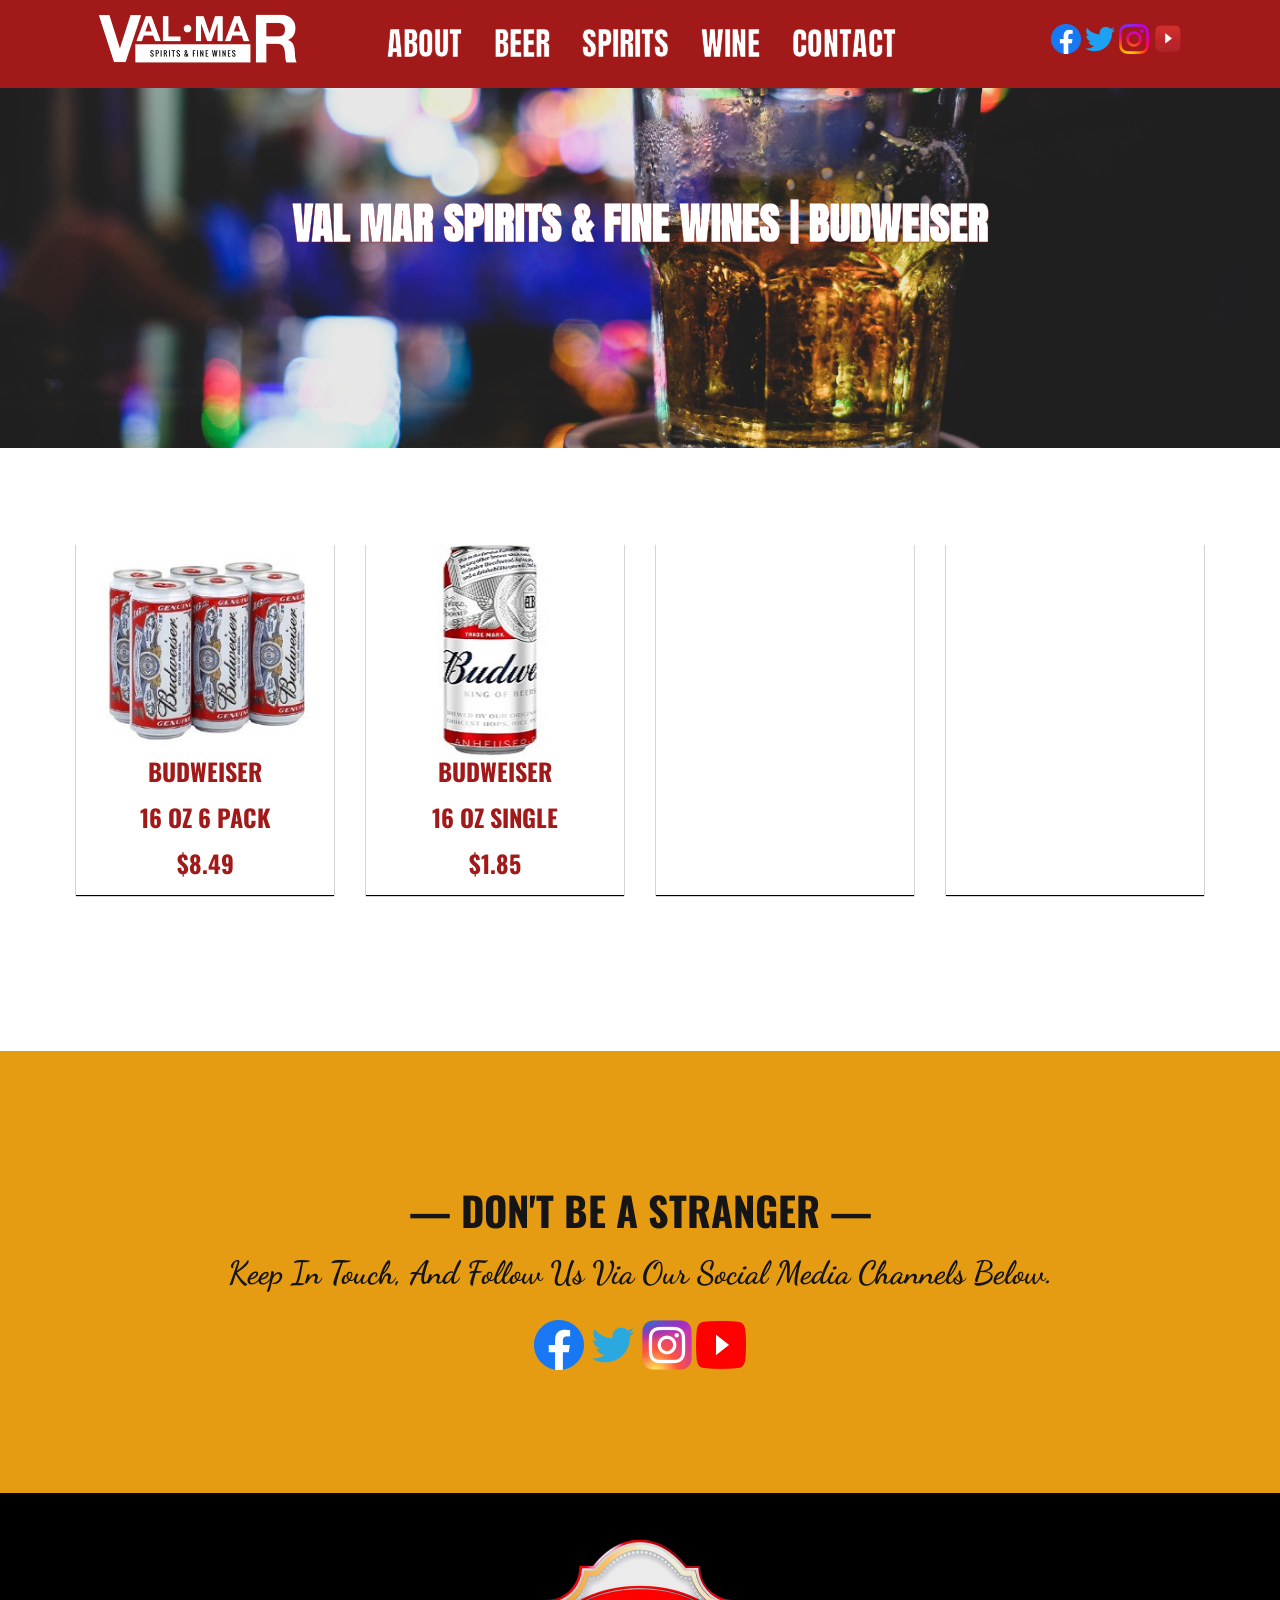
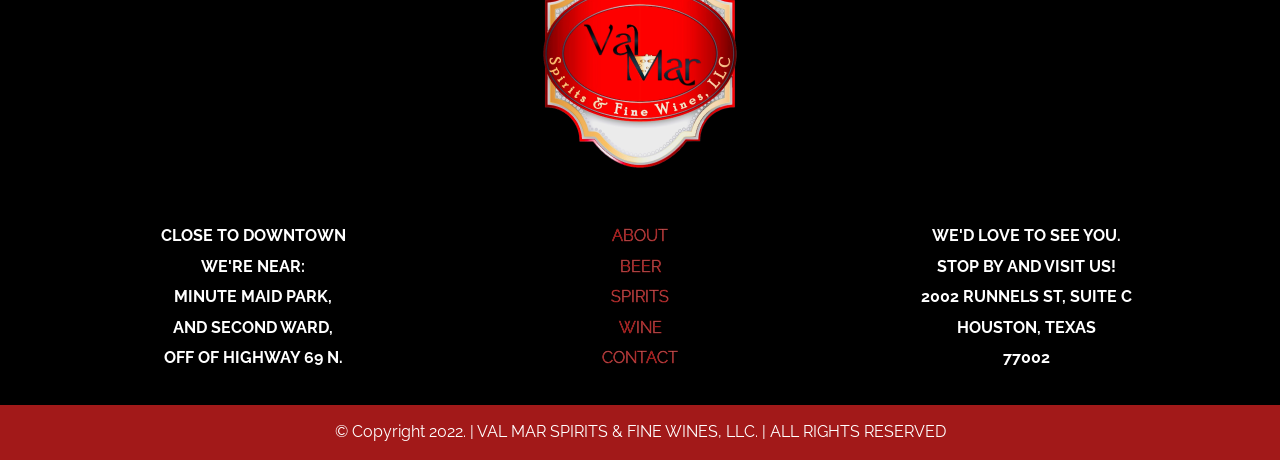
<file: budweiser.html>
<!DOCTYPE html>
<html lang="en">
<head>
    <meta charset="UTF-8">
    <meta http-equiv="X-UA-Compatible" content="IE=edge">
    <meta name="viewport" content="width=device-width, initial-scale=1.0">
    <title>Val Mar's Wine And Spirits | Beer</title>

    <link rel="icon" type="image/x-icon" href="./images/vmfavicon.png">

    <!--- CSS --->

    <link rel="stylesheet" href="./resources/index.css">

    <!--- FONT --->

    <link rel="preconnect" href="https://fonts.googleapis.com">
    <link rel="preconnect" href="https://fonts.gstatic.com" crossorigin>
    <link href="https://fonts.googleapis.com/css2?family=Dancing+Script&family=Oswald&display=swap" rel="stylesheet">

    <link rel="preconnect" href="https://fonts.googleapis.com">
    <link rel="preconnect" href="https://fonts.gstatic.com" crossorigin>
    <link href="https://fonts.googleapis.com/css2?family=Anton&family=Dancing+Script&family=Oswald&family=Raleway&display=swap" rel="stylesheet">

    <link rel="preconnect" href="https://fonts.googleapis.com">
    <link rel="preconnect" href="https://fonts.gstatic.com" crossorigin>
    <link href="https://fonts.googleapis.com/css2?family=Anton&family=Dancing+Script:wght@400;700&family=Oswald&family=Raleway&display=swap" rel="stylesheet">



</head>
<body>

    <!--- NAVIGATION --->
  
    <header class="navbar" role="navigation" aria-label="navigation">
      
      <a href="index.html"><img class="logo" src="./images/wordmark.png"/></a>
      <nav>
  
  <div class="navbar-container container">
        <ul class="nav-menu">
          <li class="nav-item"><a href="about.html" class="nav-link">ABOUT</a></li>
          <li class="nav-item"><a href="beer.html" class="nav-link">BEER</a></li>
          <li class="nav-item"><a href="spirits.html" class="nav-link">SPIRITS</a></li>
          <li class="nav-item"><a href="wine.html" class="nav-link">WINE</a></li>
          <li class="nav-item"><a href="contact.html" class="nav-link">CONTACT</a></li>
        </ul>  


  
        <div class="hamburger">
          <span class="bar"></span>
          <span class="bar"></span>
          <span class="bar"></span>
        </div>
  
        
  
      </nav>

      <div class="social-media">
          <a href="https://facebook.com/Val-Mar-Spirits-Fine-Wine-101401929009049"><img class="social-media-icon" src="./images/facebookheader.png"/></a>
          <a href="https://twitter.com/valmarspirits"><img class="social-media-icon" src="./images/twitterheader.png"/></a>
          <a href="https://www.instagram.com/valmar_spirits_and_fine_wines/"><img class="social-media-icon" src="./images/instagramiconheader.png"/></a>
          <a href="https://www.youtube.com/channel/UCgnGkVjmqlKzTD2O4IYXYuw"><img class="social-media-icon" src="./images/youtube .png"/></a>
    </div>
    
  </div>
  </header>

        <!--- HERO SECTION --->

        <header id="page-hero">
            <div class="container">
                
                    <h1 class="selected">Val Mar Spirits & Fine Wines | Budweiser</h1>
                    

               
            </div>
          </header>
    

          
       
          
          <div class="drinks">
            <div class="container">
              <div class="split">
  
                <div class="beverage">
                  <img src="./images/beer/budweiser16oz6pack.jpg">
                  <h2>Budweiser</h2>
                  <h2>16 oz 6 pack</h2>
                  <h2>$8.49</h2>
                </div>
  
                <div class="beverage">
                  <img src="./images/beer/budweiser16ozsingle.jpg">
                  <h2>Budweiser</h2>
                  <h2>16 oz single</h2>
                  <h2>$1.85</h2>
                </div>
  
                <div class="beverage">
                 
                </div>
  
                <div class="beverage">
                  
                </div>
  
              </div>
            </div>
          </div>
          <br>
          
     

          <br>
    


         




      <section class="social-media-div">
        <div class="container">
          <div>
            <h1>&#8212 Don't be a stranger &#8212</h1>
            <h2>Keep in touch, and follow us via our social media channels below.</h2>
          </div>

          <div class="social-media-footer">
            <a href="https://facebook.com/Val-Mar-Spirits-Fine-Wine-101401929009049"><img class="social-media-icon-div" src="./images/facebookft.png"/></a>
            <a href="https://twitter.com/valmarspirits"><img class="social-media-icon-div" src="./images/twitterfooter.png"/></a>
            <a href="https://www.instagram.com/valmar_spirits_and_fine_wines/"><img class="social-media-icon-div" src="./images/instagramfooter.png"/></a>
            <a href="https://www.youtube.com/channel/UCgnGkVjmqlKzTD2O4IYXYuw"><img class="social-media-icon-div" src="./images/youtubefooter.png"/></a>
          </div>
    </section>




    <footer id="footer">
     
        <div class="container">
          <div>
            <img class="footer-logo" src="./images/footerlogo.png">
          </div>
          <br>
          <div class="split">

            <div>
              <h1>close to downtown</h1>
              <h1>WE'RE NEAR:</h1>
              <h2>minute maid park,</h2>
              <h2>and second ward,</h2>
              <h2>off of highway 69 N.</h2>
            </div>
               <br>    
            <div>
              <ul class="footer-nav-menu">
                
                <li><a href="about.html" class="nav-footer">ABOUT</a></li>
                <li><a href="beer.html" class="nav-footer">BEER</a></li>
                <li><a href="spirits.html" class="nav-footer">SPIRITS</a></li>
                <li><a href="wine.html" class="nav-footer">WINE</a></li>
                <li><a href="contact.html" class="nav-footer">CONTACT</a></li>
                
              
              </ul>
            </div>
            <br>
                    <div>
                      <h1>We'd love to see you.</h1>
                      <h1>Stop by and visit us!</h1>
                      <h2>2002 Runnels St, Suite C</h2>
                      <h2>Houston, Texas</h2>
                      <h2>77002</h2>
                    </div>


            </div>
                
              
        </div>
        
      </footer>

      <div class="copyright">
        <p>© Copyright 2022. | VAL MAR SPIRITS & FINE WINES, LLC. | ALL RIGHTS RESERVED </p> 
      </div>

        <script src="./resources/valmar.js"></script>

</body>
</html>
</file>
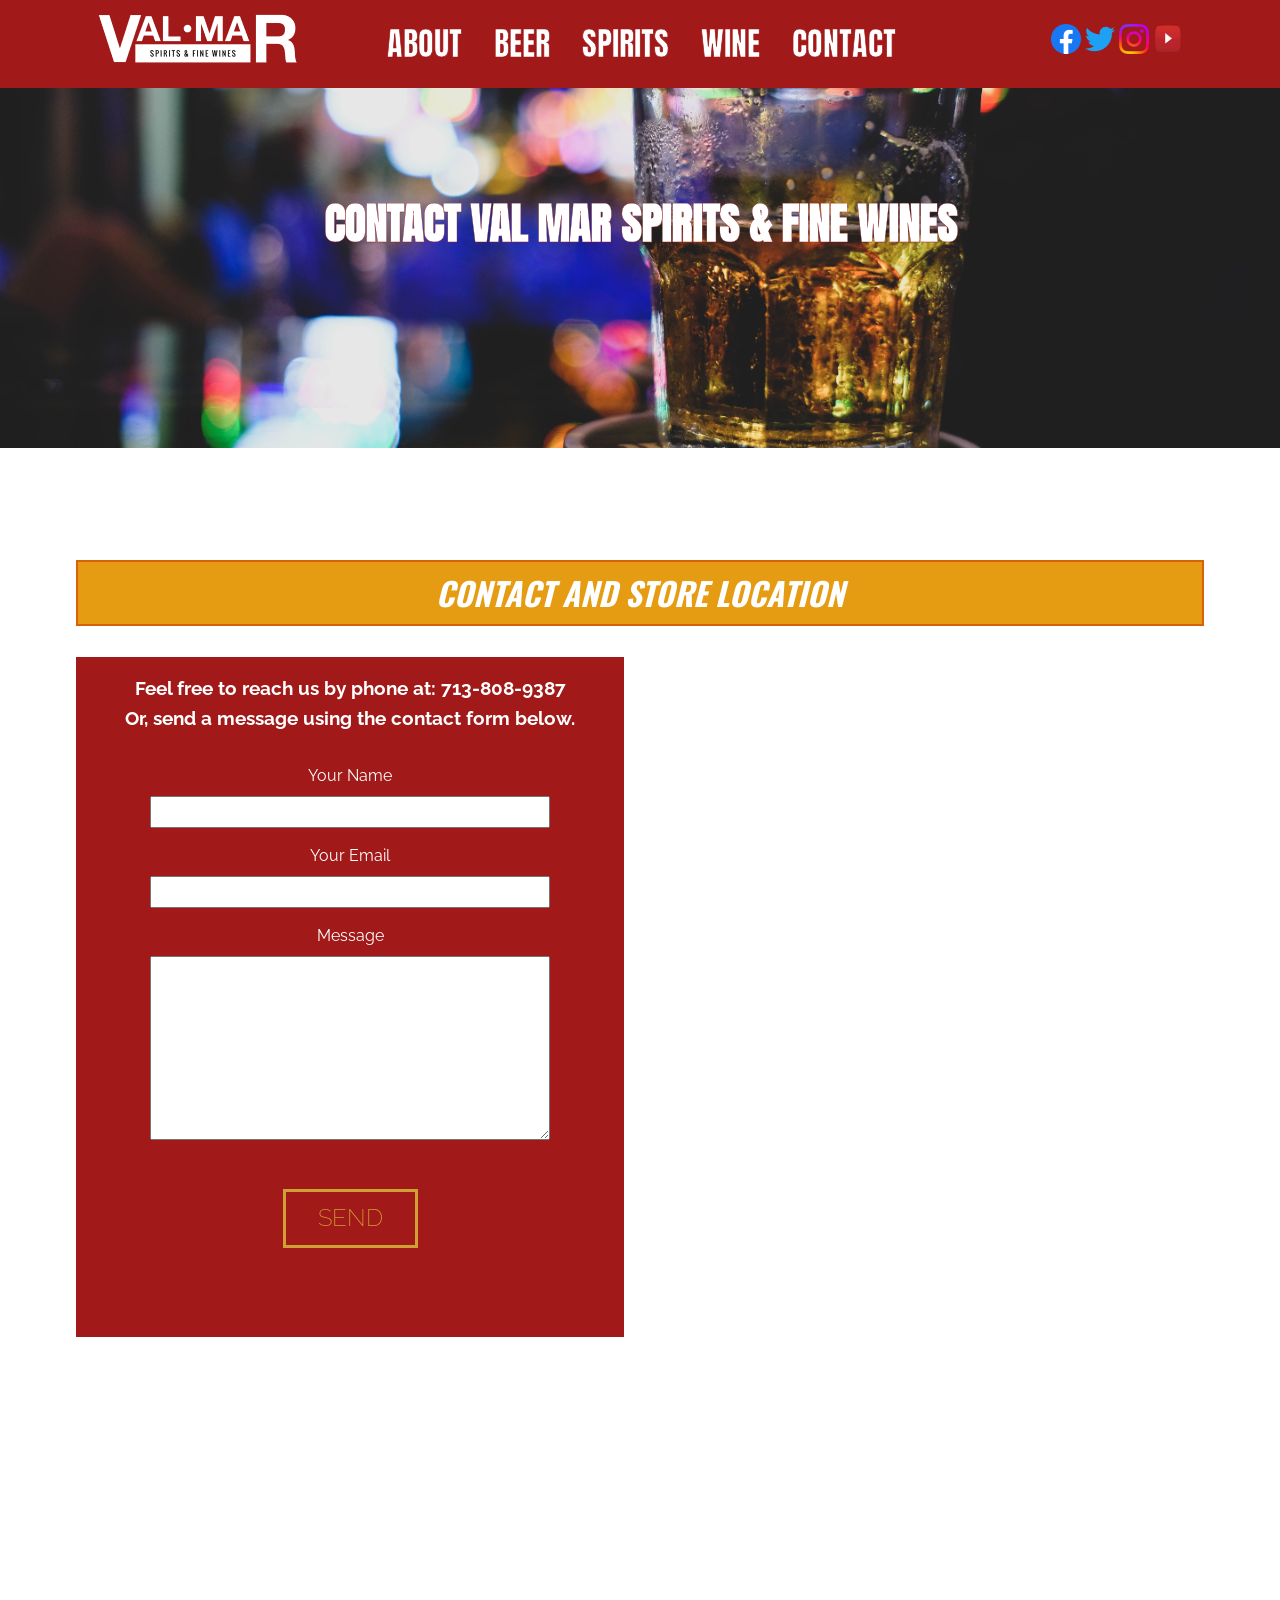
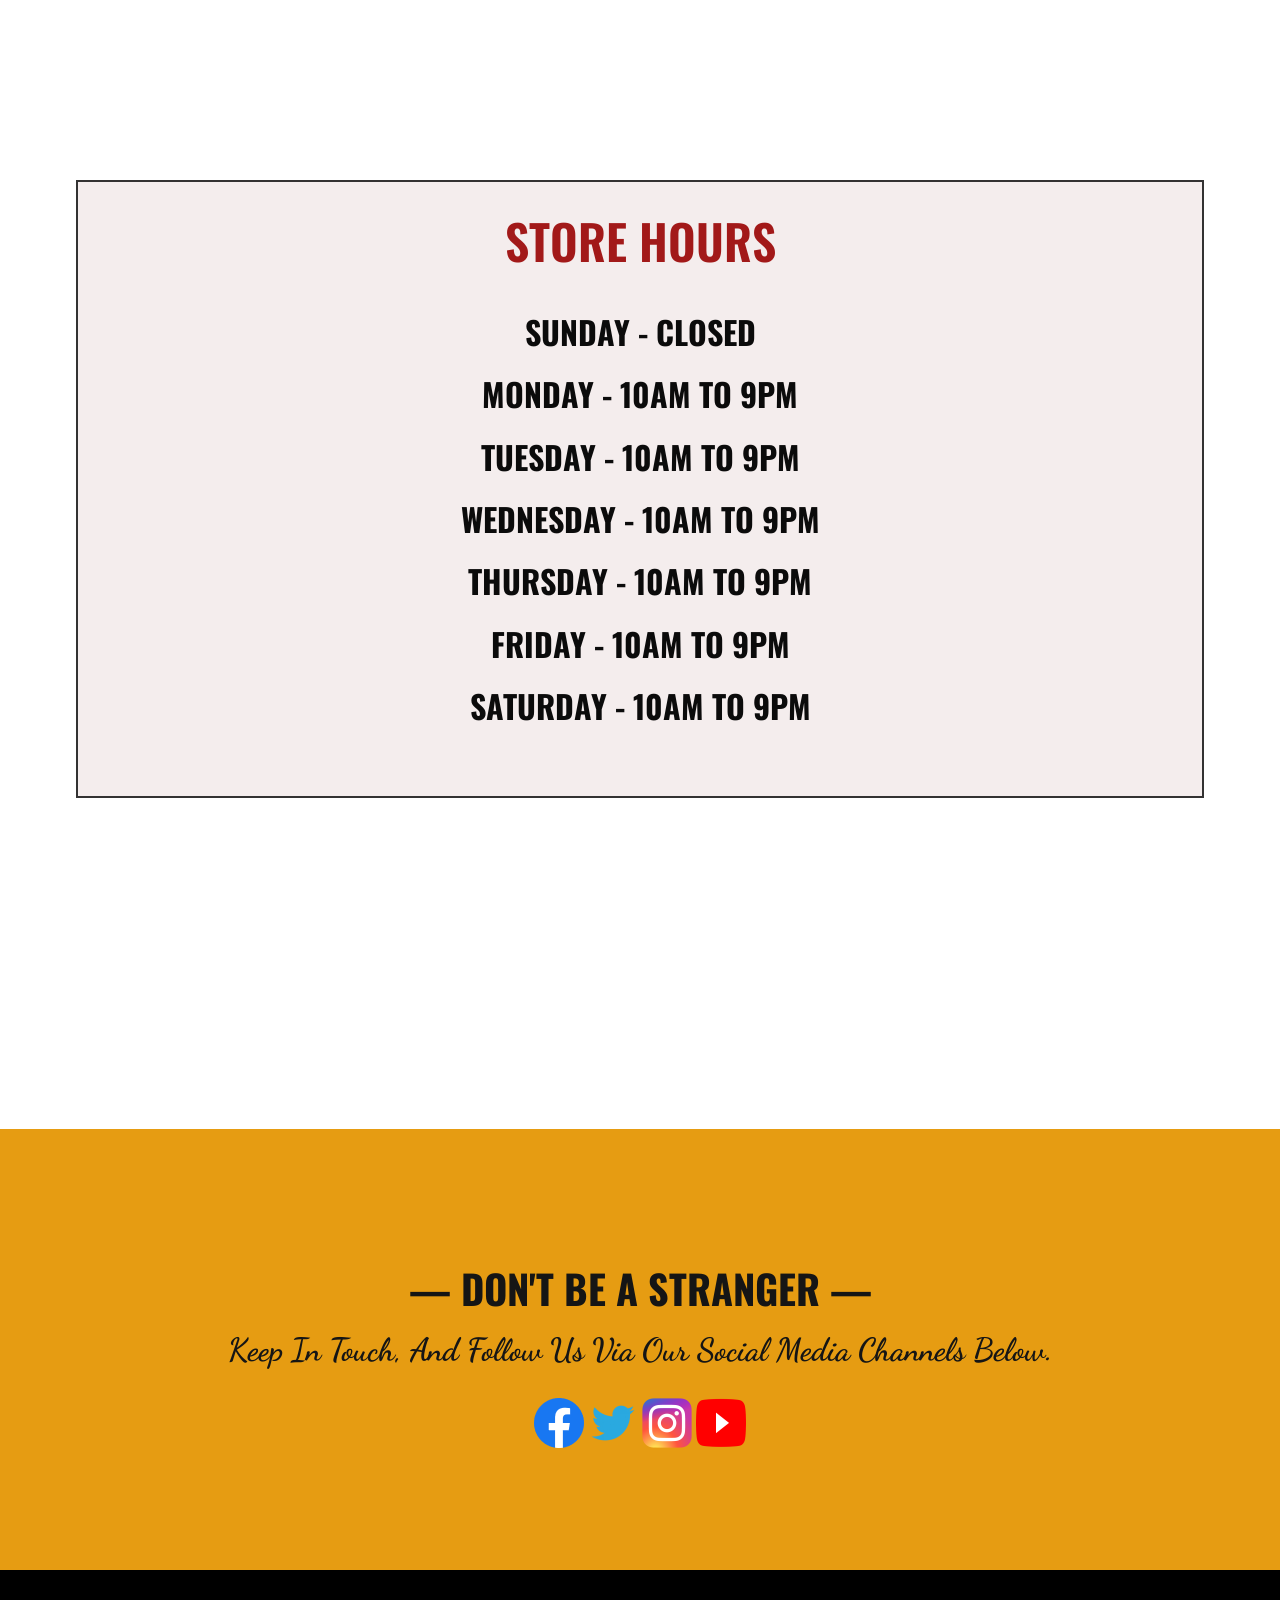
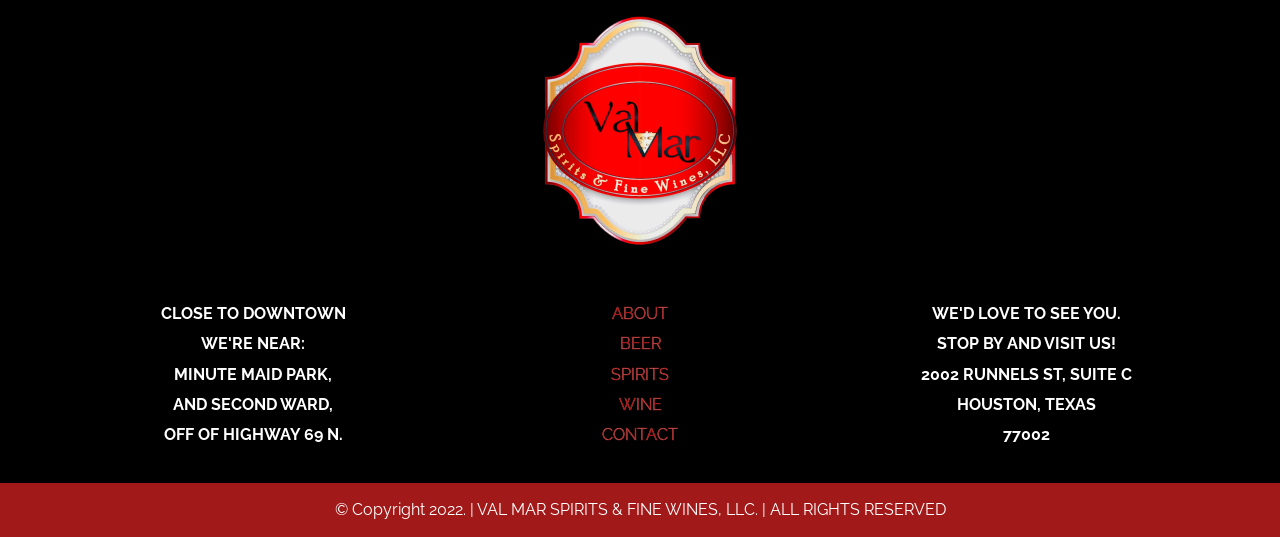
<file: contact.html>
<!DOCTYPE html>
<html lang="en">
<head>
    <meta charset="UTF-8">
    <meta http-equiv="X-UA-Compatible" content="IE=edge">
    <meta name="viewport" content="width=device-width, initial-scale=1.0">
    <title>Val Mar's Wine And Spirits | Contact</title>

    <link rel="icon" type="image/x-icon" href="./images/vmfavicon.png">

    <!--- CSS --->

    <link rel="stylesheet" href="./resources/index.css">

    <!--- FONT --->

    <link rel="preconnect" href="https://fonts.googleapis.com">
    <link rel="preconnect" href="https://fonts.gstatic.com" crossorigin>
    <link href="https://fonts.googleapis.com/css2?family=Dancing+Script&family=Oswald&display=swap" rel="stylesheet">

    <link rel="preconnect" href="https://fonts.googleapis.com">
    <link rel="preconnect" href="https://fonts.gstatic.com" crossorigin>
    <link href="https://fonts.googleapis.com/css2?family=Anton&family=Dancing+Script&family=Oswald&family=Raleway&display=swap" rel="stylesheet">

    <link rel="preconnect" href="https://fonts.googleapis.com">
    <link rel="preconnect" href="https://fonts.gstatic.com" crossorigin>
    <link href="https://fonts.googleapis.com/css2?family=Anton&family=Dancing+Script:wght@400;700&family=Oswald&family=Raleway&display=swap" rel="stylesheet">



</head>
<body>

    <!--- NAVIGATION --->
  
    <header class="navbar" role="navigation" aria-label="navigation">
      
      <a href="index.html"><img class="logo" src="./images/wordmark.png"/></a>
      <nav>
  
  <div class="navbar-container container">
        <ul class="nav-menu">
          <li class="nav-item"><a href="about.html" class="nav-link">ABOUT</a></li>
          <li class="nav-item"><a href="beer.html" class="nav-link">BEER</a></li>
          <li class="nav-item"><a href="spirits.html" class="nav-link">SPIRITS</a></li>
          <li class="nav-item"><a href="wine.html" class="nav-link">WINE</a></li>
          <li class="nav-item"><a href="contact.html" class="nav-link">CONTACT</a></li>
        </ul>  


  
        <div class="hamburger">
          <span class="bar"></span>
          <span class="bar"></span>
          <span class="bar"></span>
        </div>
  
        
  
      </nav>

      <div class="social-media">
        <a href="https://facebook.com/Val-Mar-Spirits-Fine-Wine-101401929009049"><img class="social-media-icon" src="./images/facebookheader.png"/></a>
        <a href="https://twitter.com/valmarspirits"><img class="social-media-icon" src="./images/twitterheader.png"/></a>
        <a href="https://www.instagram.com/valmar_spirits_and_fine_wines/"><img class="social-media-icon" src="./images/instagramiconheader.png"/></a>
        <a href="https://www.youtube.com/channel/UCgnGkVjmqlKzTD2O4IYXYuw"><img class="social-media-icon" src="./images/youtube .png"/></a>
    </div>
    
  </div>
  </header>

        <!--- HERO SECTION --->

        <header id="page-hero">
            <div class="container">
                
                    <h1 class="selected">Contact Val Mar Spirits & Fine Wines</h1>
                    

               
            </div>
          </header>
    

          <section class="contact">
            <div class="container">
                <h1>CONTACT AND STORE LOCATION</h1>
                <br>
                <div class="split">
    
                    <div class="contact-box">
                      
               
                        <form action="contact-form.php" method="POST">
               
                          <div id="form" class="clearfix">  
                            <h3>Feel free to reach us by phone at: 713-808-9387</h3>
                            <h3>Or, send a message using the contact form below.</h3>
                            <br>
                            
                            <label for="name">Your Name</label>	
                            <input type="text" name="name" id="name">
                        
                            <label>Your Email</label>	
                            <input type="email" name="email" id="email">

                            <label>Message</label>
                            <textarea id="message" name="message" class="message-form" rows="6" maxlength="2000" required></textarea>
                            
                            <div>
                                <br>
                                <button class="btn" type="submit"> Send</button>
                            </div>
                            
                        </form>
                          </div>
                    </div>
    
                    <div class="map-responsive">
                        <p> <iframe src="https://www.google.com/maps/embed?pb=!1m18!1m12!1m3!1d3463.5863294644614!2d-95.35112928496432!3d29.76068308198647!2m3!1f0!2f0!3f0!3m2!1i1024!2i768!4f13.1!3m3!1m2!1s0x8640bed9b7d623ef%3A0x84b6c5a92e1cedb3!2s2002%20Runnels%20St%2C%20Houston%2C%20TX%2077003!5e0!3m2!1sen!2sus!4v1672080156682!5m2!1sen!2sus" 
                            width="440" height="460" style="border:0;" allowfullscreen="" loading="lazy" referrerpolicy="no-referrer-when-downgrade"></iframe> </p>
                    </div>
    
    
                </div>
            </div>
          </section>
    
      <section class="store-hours">
        <div class="container">
            <div class="hours">
                <h1>Store Hours</h1>
                <br>
                <br>
                <h2>Sunday - CLOSED</h2>
                <h2>Monday - 10AM to 9PM</h2>
                <h2>Tuesday - 10AM to 9PM</h2>
                <h2>Wednesday - 10AM to 9PM</h2>
                <h2>Thursday - 10AM to 9PM</h2>
                <h2>Friday - 10AM to 9PM</h2>
                <h2>Saturday - 10AM to 9PM</h2>
                <br>
            </div>
        </div>
      </section>


      <section class="social-media-div">
        <div class="container">
          <div>
            <h1>&#8212 Don't be a stranger &#8212</h1>
            <h2>Keep in touch, and follow us via our social media channels below.</h2>
          </div>

          <div class="social-media-footer">
            <a href="https://facebook.com/Val-Mar-Spirits-Fine-Wine-101401929009049"><img class="social-media-icon-div" src="./images/facebookft.png"/></a>
            <a href="https://twitter.com/valmarspirits"><img class="social-media-icon-div" src="./images/twitterfooter.png"/></a>
            <a href="https://www.instagram.com/valmar_spirits_and_fine_wines/"><img class="social-media-icon-div" src="./images/instagramfooter.png"/></a>
            <a href="https://www.youtube.com/channel/UCgnGkVjmqlKzTD2O4IYXYuw"><img class="social-media-icon-div" src="./images/youtubefooter.png"/></a>
          </div>
    </section>




    <footer id="footer">
     
        <div class="container">
          <div>
            <img class="footer-logo" src="./images/footerlogo.png">
          </div>
          <br>
          <div class="split">

            <div>
              <h1>close to downtown</h1>
              <h1>WE'RE NEAR:</h1>
              <h2>minute maid park,</h2>
              <h2>and second ward,</h2>
              <h2>off of highway 69 N.</h2>
            </div>
               <br>    
            <div>
              <ul class="footer-nav-menu">
                
                <li><a href="about.html" class="nav-footer">ABOUT</a></li>
                <li><a href="beer.html" class="nav-footer">BEER</a></li>
                <li><a href="spirits.html" class="nav-footer">SPIRITS</a></li>
                <li><a href="wine.html" class="nav-footer">WINE</a></li>
                <li><a href="contact.html" class="nav-footer">CONTACT</a></li>
                
              
              </ul>
            </div>
            <br>
                    <div>
                      <h1>We'd love to see you.</h1>
                      <h1>Stop by and visit us!</h1>
                      <h2>2002 Runnels St, Suite C</h2>
                      <h2>Houston, Texas</h2>
                      <h2>77002</h2>
                    </div>


            </div>
                
              
        </div>
        
      </footer>

      <div class="copyright">
        <p>© Copyright 2022. | VAL MAR SPIRITS & FINE WINES, LLC. | ALL RIGHTS RESERVED </p> 
      </div>

        <script src="./resources/valmar.js"></script>

</body>
</html>
</file>
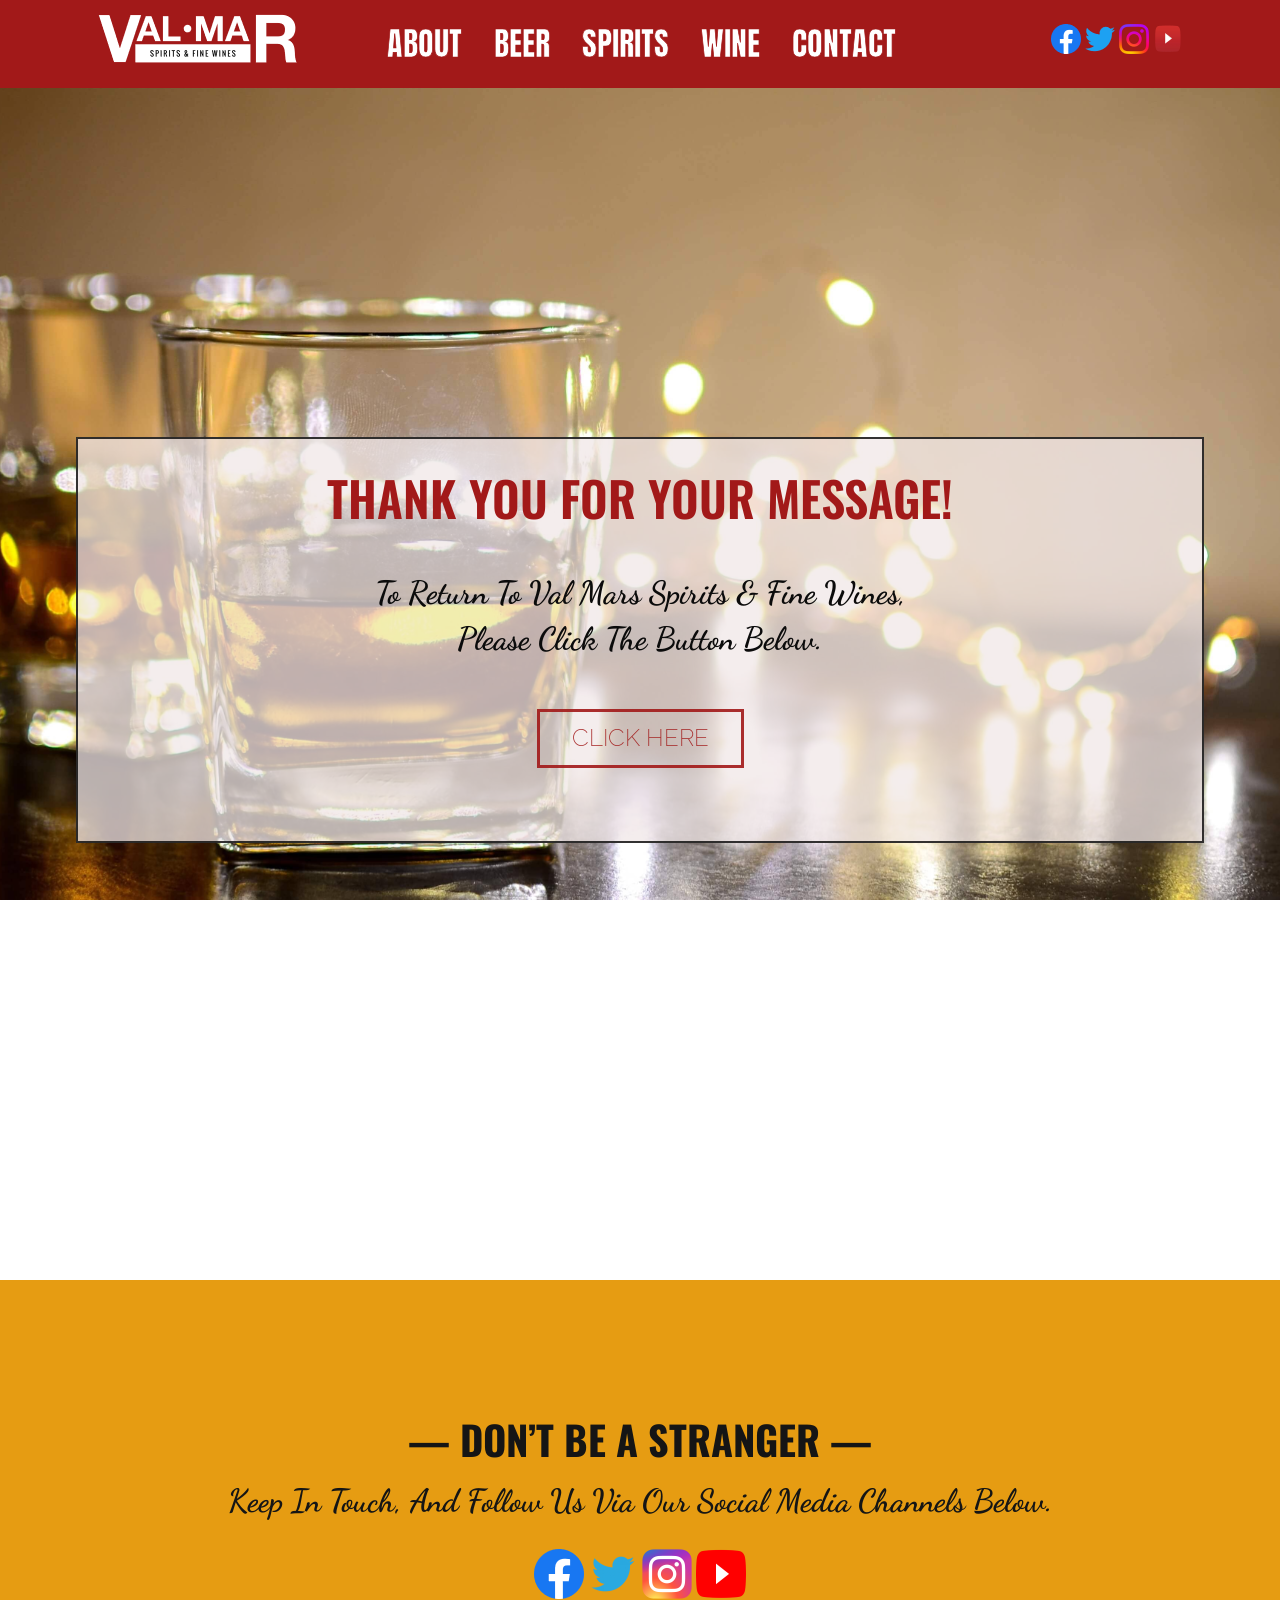
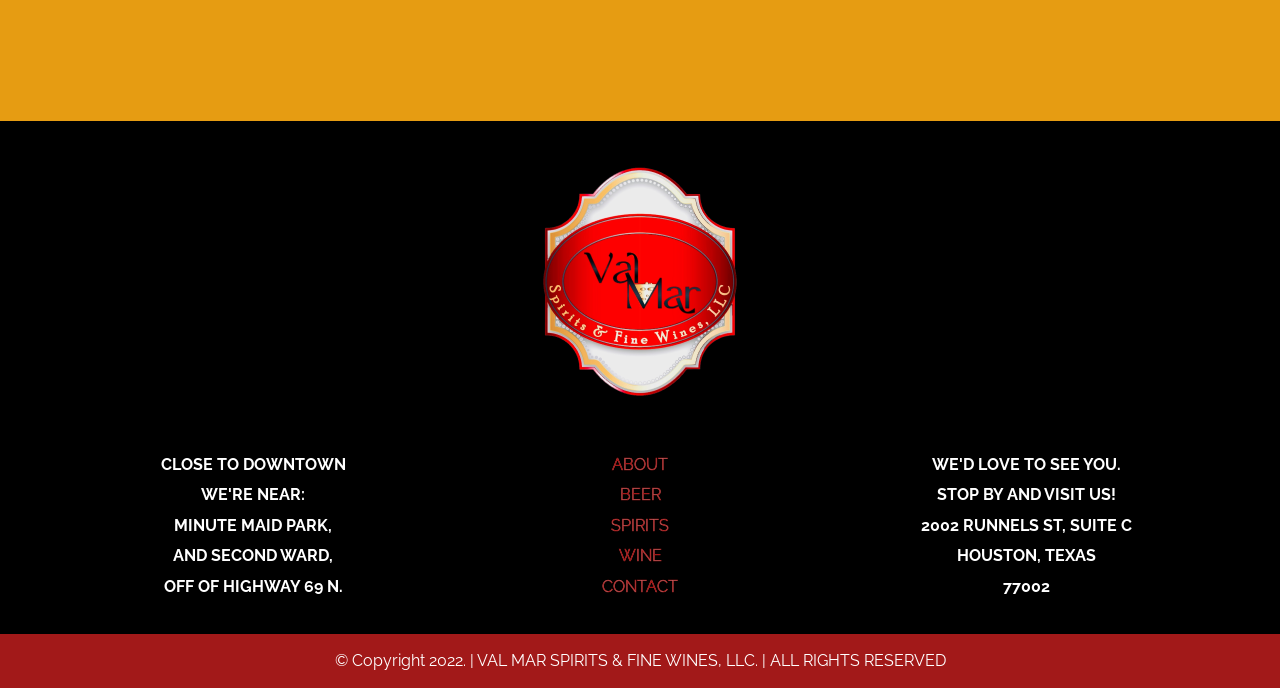
<file: emailthanks.html>
<!DOCTYPE html>
<html lang="en">
<head>
    <meta charset="UTF-8">
    <meta http-equiv="X-UA-Compatible" content="IE=edge">
    <meta name="viewport" content="width=device-width, initial-scale=1.0">
    <title>Val Mar&rsquo;s Wine And Spirits | Spirits</title>

    <link rel="icon" type="image/x-icon" href="./images/vmfavicon.png">

    <!--- CSS --->

    <link rel="stylesheet" href="./resources/index.css">

    <!--- FONT --->

    <link rel="preconnect" href="https://fonts.googleapis.com">
    <link rel="preconnect" href="https://fonts.gstatic.com" crossorigin>
    <link href="https://fonts.googleapis.com/css2?family=Dancing+Script&family=Oswald&display=swap" rel="stylesheet">

    <link rel="preconnect" href="https://fonts.googleapis.com">
    <link rel="preconnect" href="https://fonts.gstatic.com" crossorigin>
    <link href="https://fonts.googleapis.com/css2?family=Anton&family=Dancing+Script&family=Oswald&family=Raleway&display=swap" rel="stylesheet">

    <link rel="preconnect" href="https://fonts.googleapis.com">
    <link rel="preconnect" href="https://fonts.gstatic.com" crossorigin>
    <link href="https://fonts.googleapis.com/css2?family=Anton&family=Dancing+Script:wght@400;700&family=Oswald&family=Raleway&display=swap" rel="stylesheet">



</head>
<body>

    <!--- NAVIGATION --->
  
    <header class="navbar" role="navigation" aria-label="navigation">
      
      <a href="index.html"><img class="logo" src="./images/wordmark.png"/></a>
      <nav>
  
  <div class="navbar-container container">
        <ul class="nav-menu">
          <li class="nav-item"><a href="about.html" class="nav-link">ABOUT</a></li>
          <li class="nav-item"><a href="beer.html" class="nav-link">BEER</a></li>
          <li class="nav-item"><a href="spirits.html" class="nav-link">SPIRITS</a></li>
          <li class="nav-item"><a href="wine.html" class="nav-link">WINE</a></li>
          <li class="nav-item"><a href="contact.html" class="nav-link">CONTACT</a></li>
        </ul>  


  
        <div class="hamburger">
          <span class="bar"></span>
          <span class="bar"></span>
          <span class="bar"></span>
        </div>
  
        
  
      </nav>

      <div class="social-media">
        <a href="https://facebook.com/Val-Mar-Spirits-Fine-Wine-101401929009049"><img class="social-media-icon" src="./images/facebookheader.png"/></a>
        <a href="https://twitter.com/valmarspirits"><img class="social-media-icon" src="./images/twitterheader.png"/></a>
        <a href="https://www.instagram.com/valmar_spirits_and_fine_wines/"><img class="social-media-icon" src="./images/instagramiconheader.png"/></a>
        <a href="https://www.youtube.com/channel/UCgnGkVjmqlKzTD2O4IYXYuw"><img class="social-media-icon" src="./images/youtube .png"/></a>
    </div>
    
  </div>
  </header>

      

    <section class="thanks">
        <div class="container">
            <div class="about-box">

        <h1>thank you for your message!</h1>
        <h2>to return to val mars spirits & fine wines,</h2>
        <h2>please click the button below.</h2>
        <br>
        <a href="index.html"><button class="btn" >CLICK HERE</button></a>
        <br>
        <br>
        </div>
        </div>
    </section>




      <section class="social-media-div">
        <div class="container">
          <div>
            <h1>&#8212 Don&rsquo;t be a stranger &#8212</h1>
            <h2>Keep in touch, and follow us via our social media channels below.</h2>
          </div>

          <div class="social-media-footer">
            <a href="https://facebook.com/Val-Mar-Spirits-Fine-Wine-101401929009049"><img class="social-media-icon-div" src="./images/facebookft.png"/></a>
            <a href="https://twitter.com/valmarspirits"><img class="social-media-icon-div" src="./images/twitterfooter.png"/></a>
            <a href="https://www.instagram.com/valmar_spirits_and_fine_wines/"><img class="social-media-icon-div" src="./images/instagramfooter.png"/></a>
            <a href="https://www.youtube.com/channel/UCgnGkVjmqlKzTD2O4IYXYuw"><img class="social-media-icon-div" src="./images/youtubefooter.png"/></a>
          </div>
    </section>




    <footer id="footer">
     
        <div class="container">
          <div>
            <img class="footer-logo" src="./images/footerlogo.png">
          </div>
          <br>
          <div class="split">

            <div>
              <h1>close to downtown</h1>
              <h1>WE'RE NEAR:</h1>
              <h2>minute maid park,</h2>
              <h2>and second ward,</h2>
              <h2>off of highway 69 N.</h2>
            </div>
               <br>    
            <div>
              <ul class="footer-nav-menu">
                
                <li><a href="about.html" class="nav-footer">ABOUT</a></li>
                <li><a href="beer.html" class="nav-footer">BEER</a></li>
                <li><a href="spirits.html" class="nav-footer">SPIRITS</a></li>
                <li><a href="wine.html" class="nav-footer">WINE</a></li>
                <li><a href="contact.html" class="nav-footer">CONTACT</a></li>
                
              
              </ul>
            </div>
            <br>
                    <div>
                      <h1>We'd love to see you.</h1>
                      <h1>Stop by and visit us!</h1>
                      <h2>2002 Runnels St, Suite C</h2>
                      <h2>Houston, Texas</h2>
                      <h2>77002</h2>
                    </div>


            </div>
                
              
        </div>
        
      </footer>

      <div class="copyright">
        <p>© Copyright 2022. | VAL MAR SPIRITS & FINE WINES, LLC. | ALL RIGHTS RESERVED </p> 
      </div>

        <script src="./resources/valmar.js"></script>

</body>
</html>
</file>
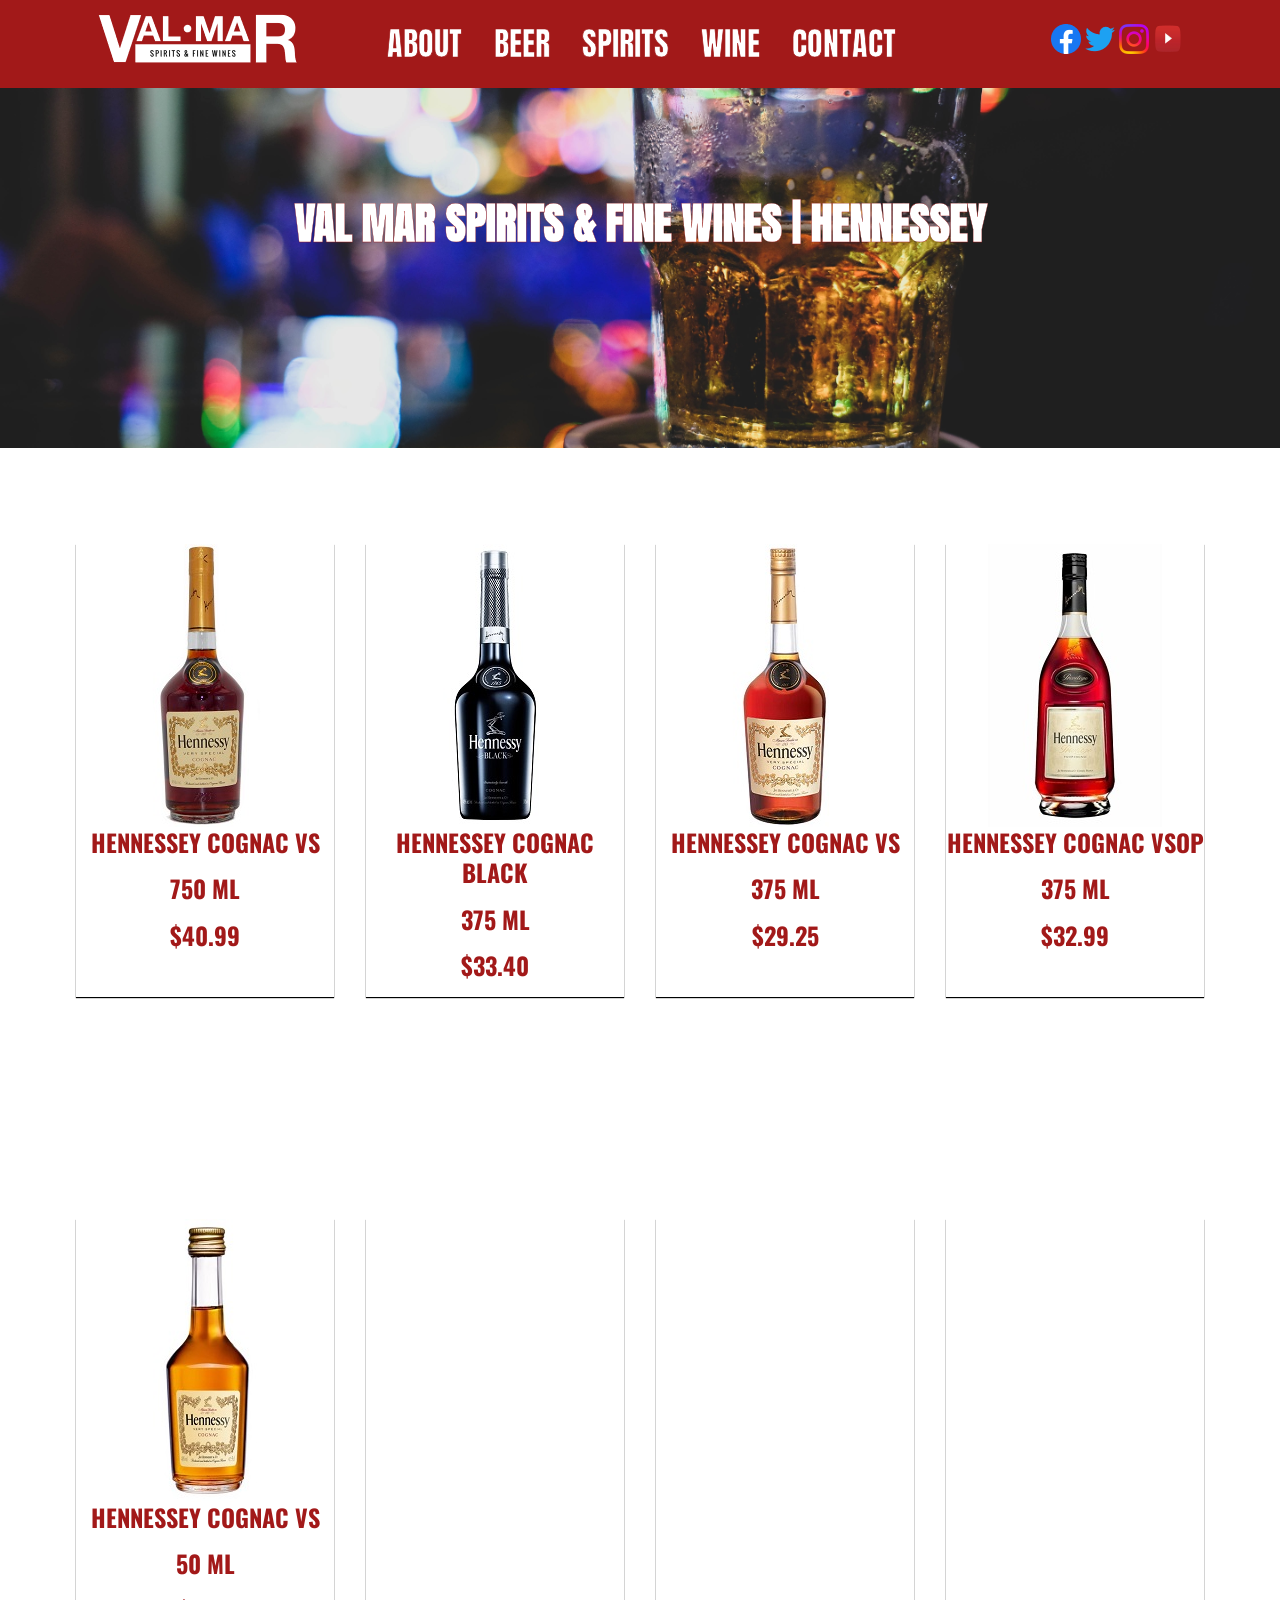
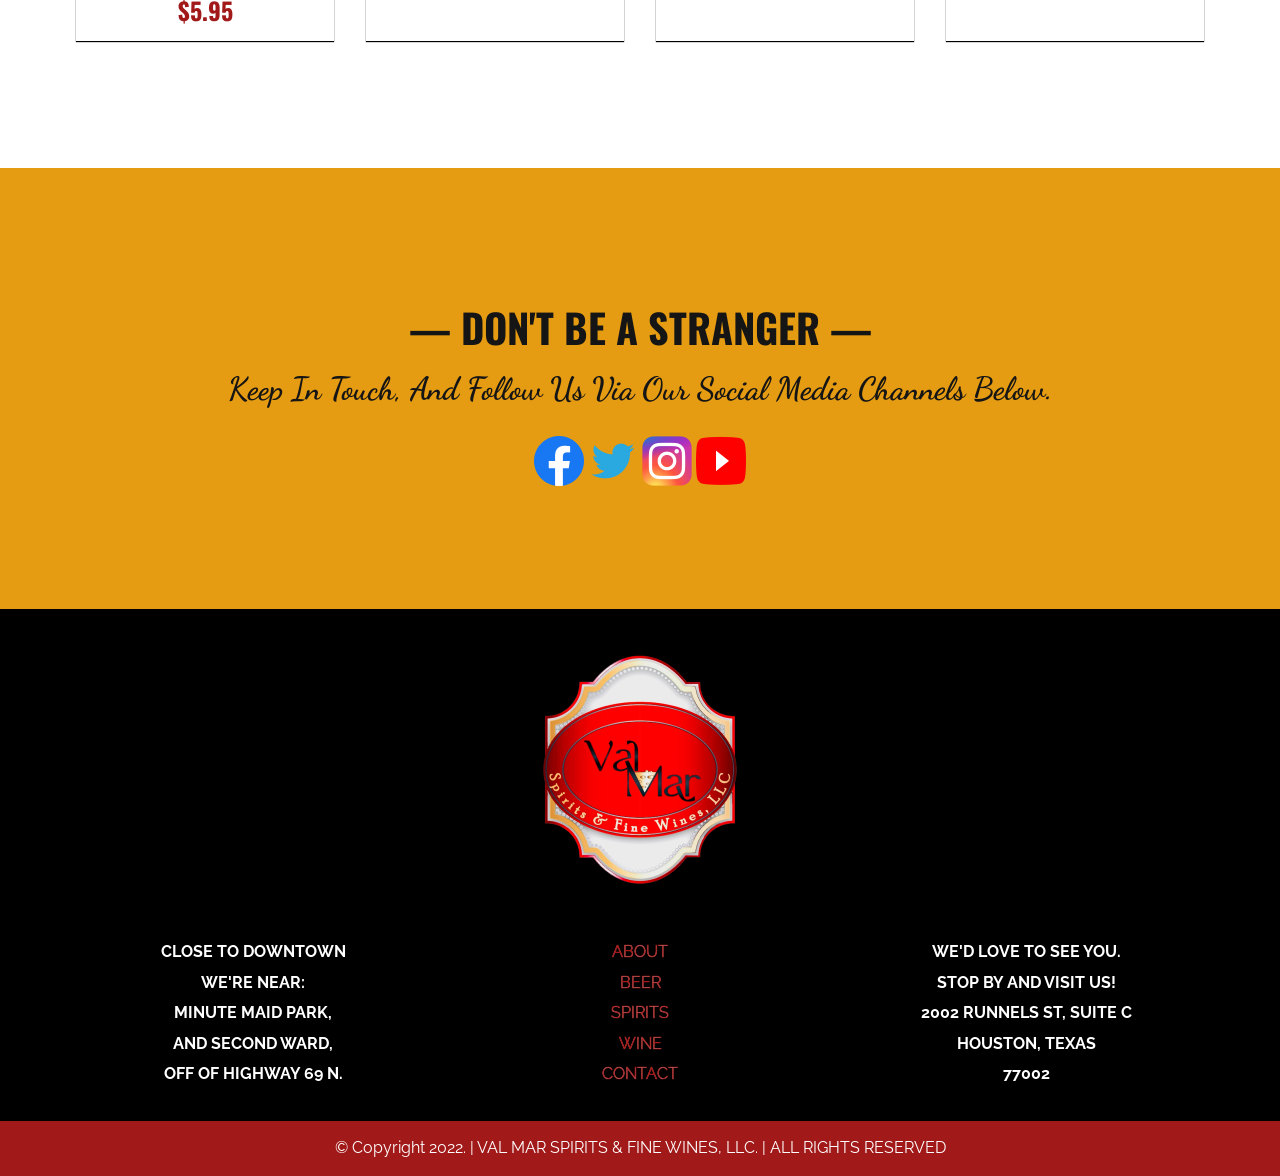
<file: hennessey.html>
<!DOCTYPE html>
<html lang="en">
<head>
    <meta charset="UTF-8">
    <meta http-equiv="X-UA-Compatible" content="IE=edge">
    <meta name="viewport" content="width=device-width, initial-scale=1.0">
    <title>Val Mar's Wine And Spirits | Beer</title>

    <link rel="icon" type="image/x-icon" href="./images/vmfavicon.png">

    <!--- CSS --->

    <link rel="stylesheet" href="./resources/index.css">

    <!--- FONT --->

    <link rel="preconnect" href="https://fonts.googleapis.com">
    <link rel="preconnect" href="https://fonts.gstatic.com" crossorigin>
    <link href="https://fonts.googleapis.com/css2?family=Dancing+Script&family=Oswald&display=swap" rel="stylesheet">

    <link rel="preconnect" href="https://fonts.googleapis.com">
    <link rel="preconnect" href="https://fonts.gstatic.com" crossorigin>
    <link href="https://fonts.googleapis.com/css2?family=Anton&family=Dancing+Script&family=Oswald&family=Raleway&display=swap" rel="stylesheet">

    <link rel="preconnect" href="https://fonts.googleapis.com">
    <link rel="preconnect" href="https://fonts.gstatic.com" crossorigin>
    <link href="https://fonts.googleapis.com/css2?family=Anton&family=Dancing+Script:wght@400;700&family=Oswald&family=Raleway&display=swap" rel="stylesheet">



</head>
<body>

    <!--- NAVIGATION --->
  
    <header class="navbar" role="navigation" aria-label="navigation">
      
      <a href="index.html"><img class="logo" src="./images/wordmark.png"/></a>
      <nav>
  
  <div class="navbar-container container">
        <ul class="nav-menu">
          <li class="nav-item"><a href="about.html" class="nav-link">ABOUT</a></li>
          <li class="nav-item"><a href="beer.html" class="nav-link">BEER</a></li>
          <li class="nav-item"><a href="spirits.html" class="nav-link">SPIRITS</a></li>
          <li class="nav-item"><a href="wine.html" class="nav-link">WINE</a></li>
          <li class="nav-item"><a href="contact.html" class="nav-link">CONTACT</a></li>
        </ul>  


  
        <div class="hamburger">
          <span class="bar"></span>
          <span class="bar"></span>
          <span class="bar"></span>
        </div>
  
        
  
      </nav>

      <div class="social-media">
          <a href="https://facebook.com/Val-Mar-Spirits-Fine-Wine-101401929009049"><img class="social-media-icon" src="./images/facebookheader.png"/></a>
          <a href="https://twitter.com/valmarspirits"><img class="social-media-icon" src="./images/twitterheader.png"/></a>
          <a href="https://www.instagram.com/valmar_spirits_and_fine_wines/"><img class="social-media-icon" src="./images/instagramiconheader.png"/></a>
          <a href="https://www.youtube.com/channel/UCgnGkVjmqlKzTD2O4IYXYuw"><img class="social-media-icon" src="./images/youtube .png"/></a>
    </div>
    
  </div>
  </header>

        <!--- HERO SECTION --->

        <header id="page-hero">
            <div class="container">
                
                    <h1 class="selected">Val Mar Spirits & Fine Wines | hennessey</h1>
                    

               
            </div>
          </header>
    

          
          <div class="drinks">
            <div class="container">
              <div class="split">
  
                <div class="beverage">
                    <img src="./images/spirits/hennesseycognacvs750ml.jpg" class="placement">
                    <h2>hennessey cognac vs</h2>
                    <h2>750 ml</h2>
                    <h2>$40.99</h2>
                  </div>
  
                <div class="beverage">
                    <img src="./images/spirits/henneseeyblackcognac375ml.jpg" class="placement">
                    <h2>hennessey cognac black</h2>
                    <h2>375 ml</h2>
                    <h2>$33.40</h2>
                  </div>

                <div class="beverage">
                    <img src="./images/spirits/hennesseycognacvs375ml.jpg" class="placement">
                    <h2>hennessey cognac vs</h2>
                    <h2>375 ml</h2>
                    <h2>$29.25</h2>
                  </div>
  
                <div class="beverage">
                  <img src="./images/spirits/hennesseycognacvsop375ml.jpg" class="placement">
                  <h2>hennessey cognac vsop</h2>
                  <h2>375 ml</h2>
                  <h2>$32.99</h2>
                </div>
  
              </div>
            </div>
          </div>
          <br>
          
          <div class="drinks">
            <div class="container">
              <div class="split">
  
                <div class="beverage">
                    <img src="./images/spirits/hennesseyvs50ml.jpg" class="placement">
                    <h2>hennessey cognac vs</h2>
                    <h2>50 ml</h2>
                    <h2>$5.95</h2>
                  </div>
  
                <div class="beverage">
                    <img>
                    <h2></h2>
                  </div>

                <div class="beverage">
                    <img>
                    <h2></h2>
                  </div>
  
                <div class="beverage">
                  <img>
                  <h2></h2>
                </div>
  
              </div>
            </div>
          </div>
          <br>
          
         

       


          




      <section class="social-media-div">
        <div class="container">
          <div>
            <h1>&#8212 Don't be a stranger &#8212</h1>
            <h2>Keep in touch, and follow us via our social media channels below.</h2>
          </div>

          <div class="social-media-footer">
            <a href="https://facebook.com/Val-Mar-Spirits-Fine-Wine-101401929009049"><img class="social-media-icon-div" src="./images/facebookft.png"/></a>
            <a href="https://twitter.com/valmarspirits"><img class="social-media-icon-div" src="./images/twitterfooter.png"/></a>
            <a href="https://www.instagram.com/valmar_spirits_and_fine_wines/"><img class="social-media-icon-div" src="./images/instagramfooter.png"/></a>
            <a href="https://www.youtube.com/channel/UCgnGkVjmqlKzTD2O4IYXYuw"><img class="social-media-icon-div" src="./images/youtubefooter.png"/></a>
          </div>
    </section>




    <footer id="footer">
     
        <div class="container">
          <div>
            <img class="footer-logo" src="./images/footerlogo.png">
          </div>
          <br>
          <div class="split">

            <div>
              <h1>close to downtown</h1>
              <h1>WE'RE NEAR:</h1>
              <h2>minute maid park,</h2>
              <h2>and second ward,</h2>
              <h2>off of highway 69 N.</h2>
            </div>
               <br>    
            <div>
              <ul class="footer-nav-menu">
                
                <li><a href="about.html" class="nav-footer">ABOUT</a></li>
                <li><a href="beer.html" class="nav-footer">BEER</a></li>
                <li><a href="spirits.html" class="nav-footer">SPIRITS</a></li>
                <li><a href="wine.html" class="nav-footer">WINE</a></li>
                <li><a href="contact.html" class="nav-footer">CONTACT</a></li>
                
              
              </ul>
            </div>
            <br>
                    <div>
                      <h1>We'd love to see you.</h1>
                      <h1>Stop by and visit us!</h1>
                      <h2>2002 Runnels St, Suite C</h2>
                      <h2>Houston, Texas</h2>
                      <h2>77002</h2>
                    </div>


            </div>
                
              
        </div>
        
      </footer>

      <div class="copyright">
        <p>© Copyright 2022. | VAL MAR SPIRITS & FINE WINES, LLC. | ALL RIGHTS RESERVED </p> 
      </div>

        <script src="./resources/valmar.js"></script>

</body>
</html>
</file>
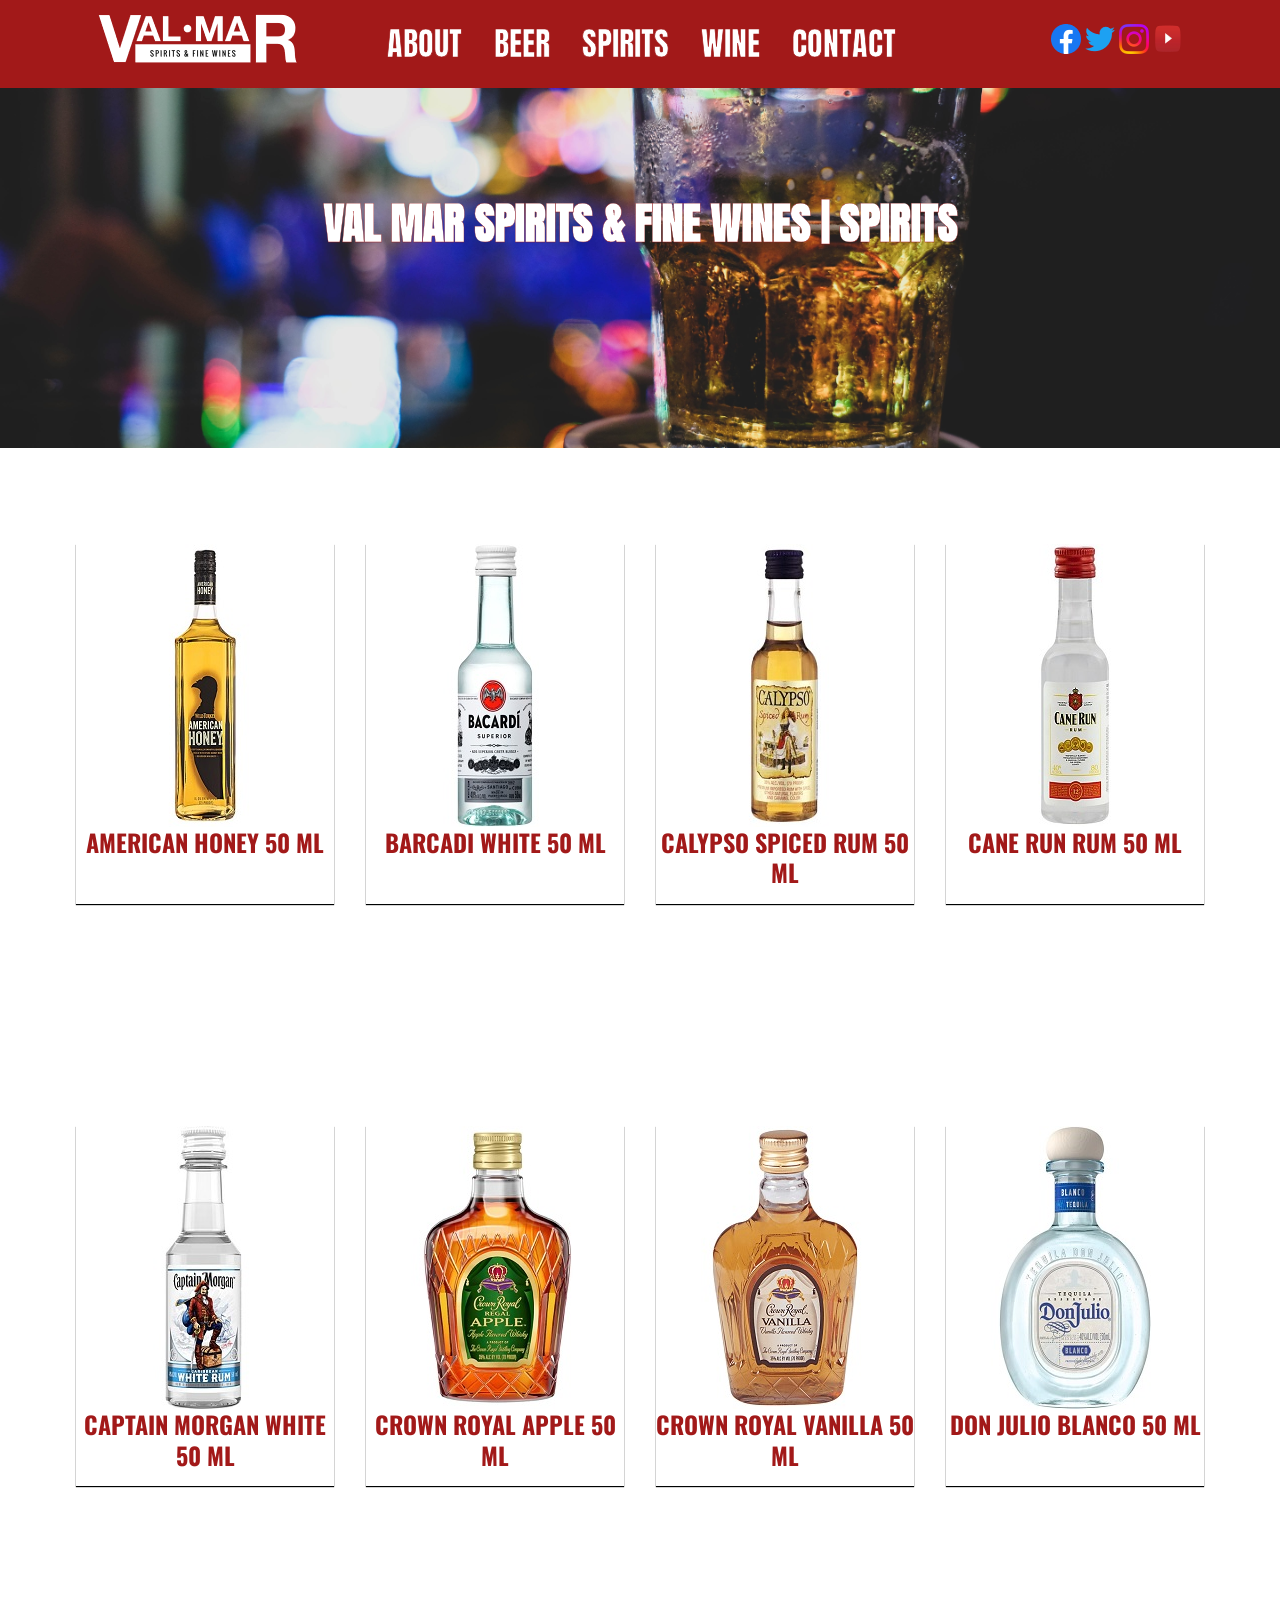
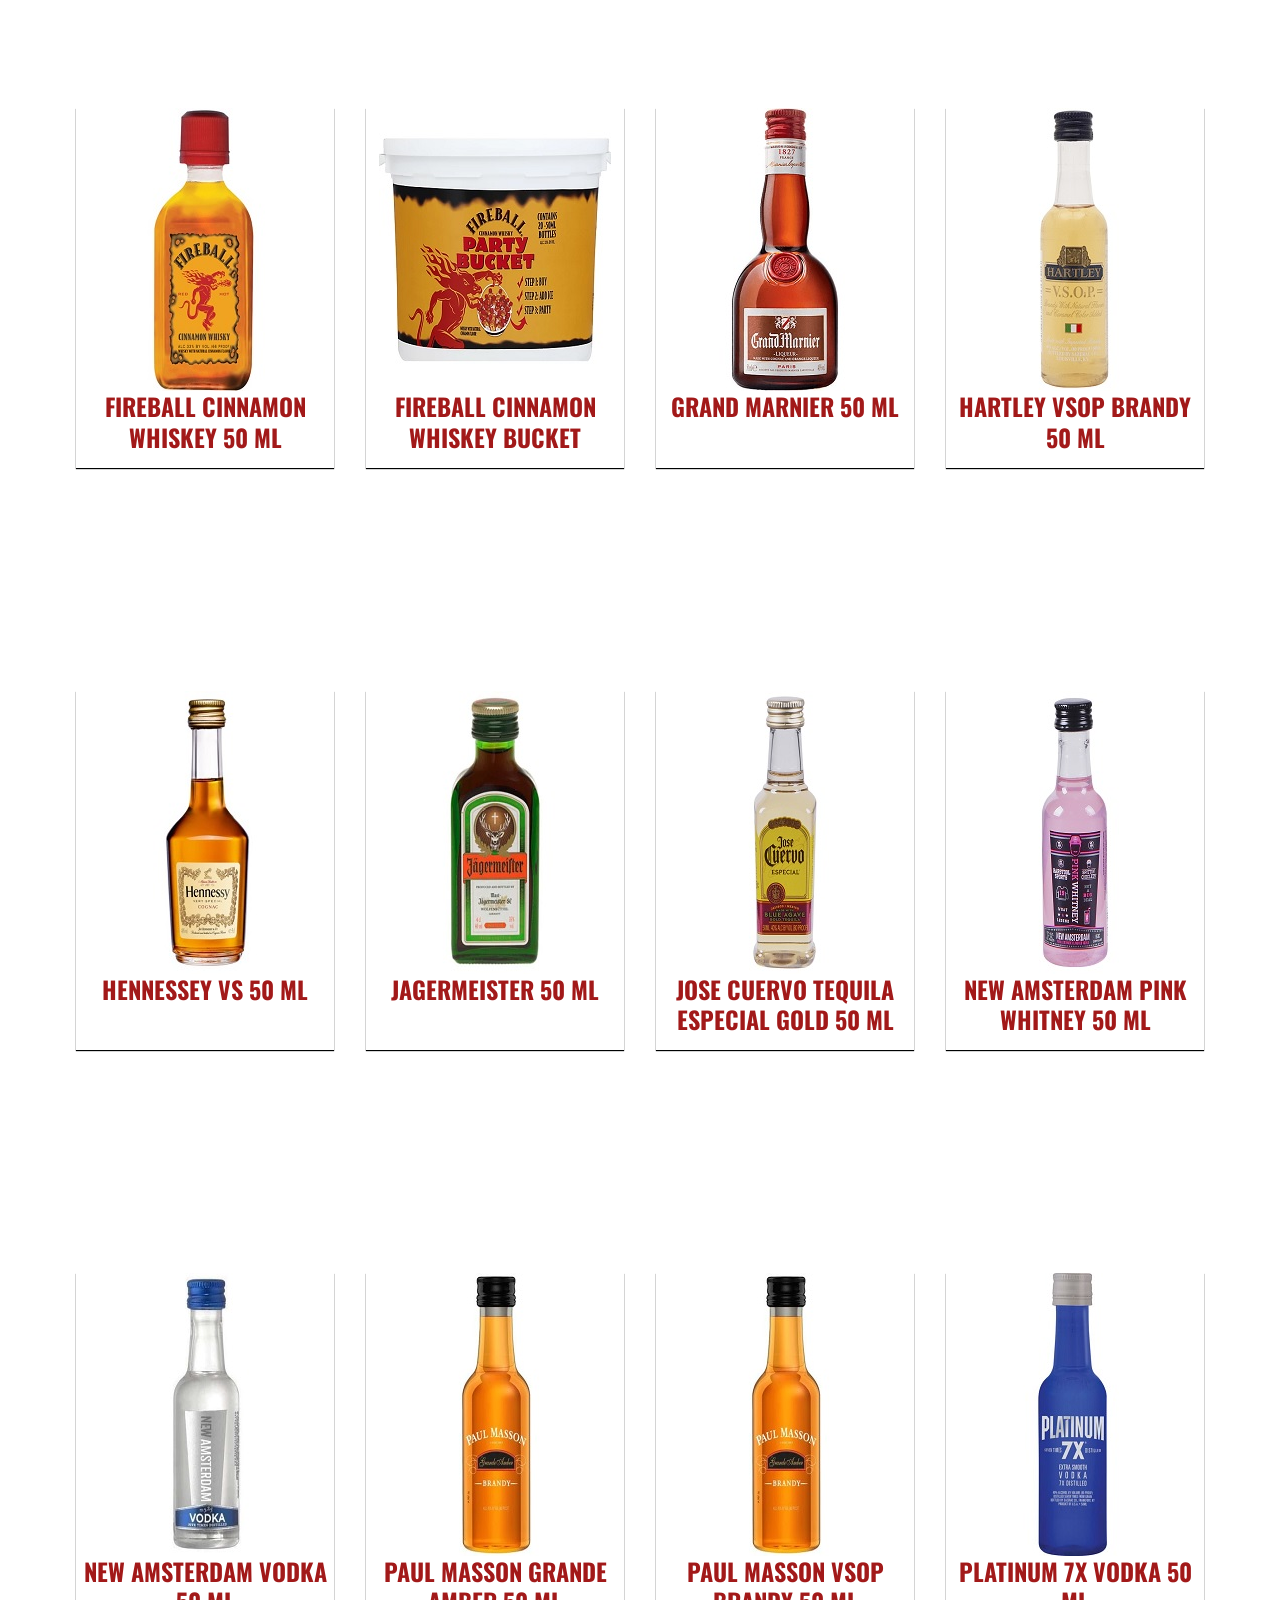
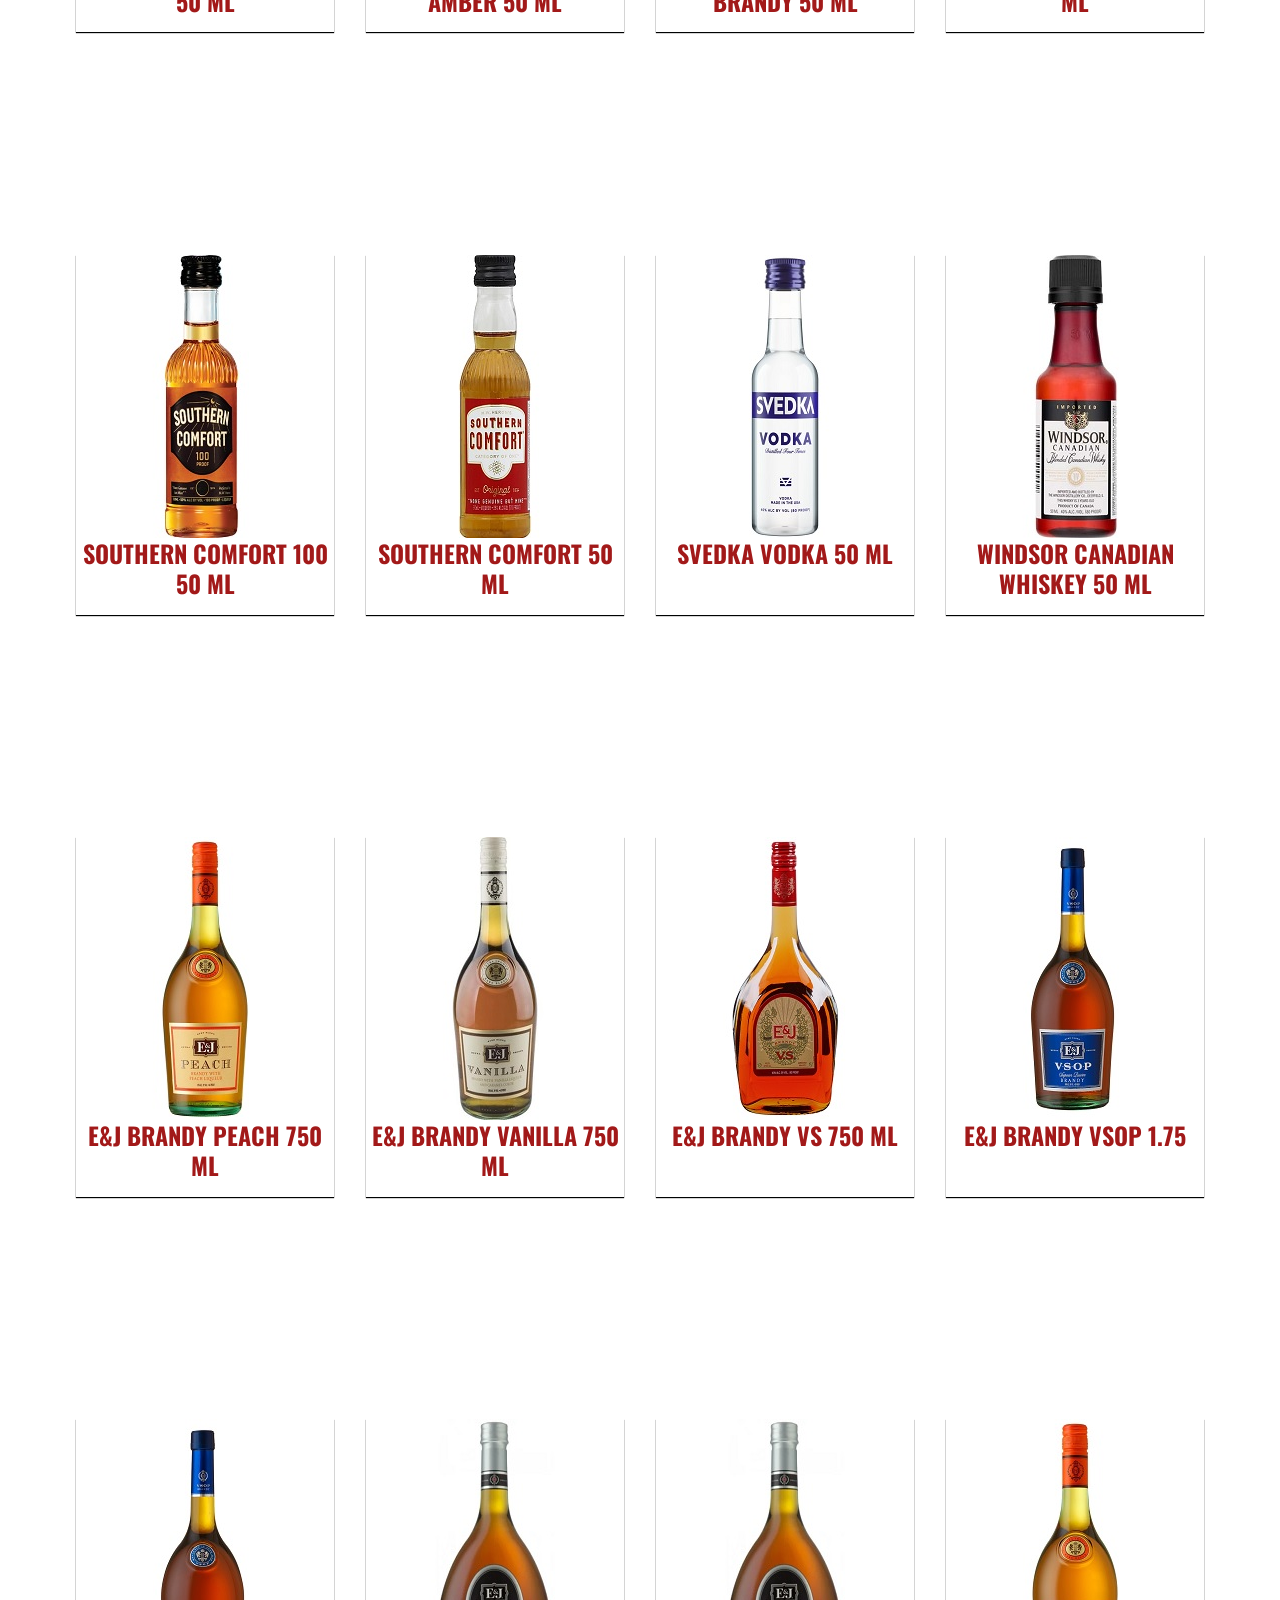
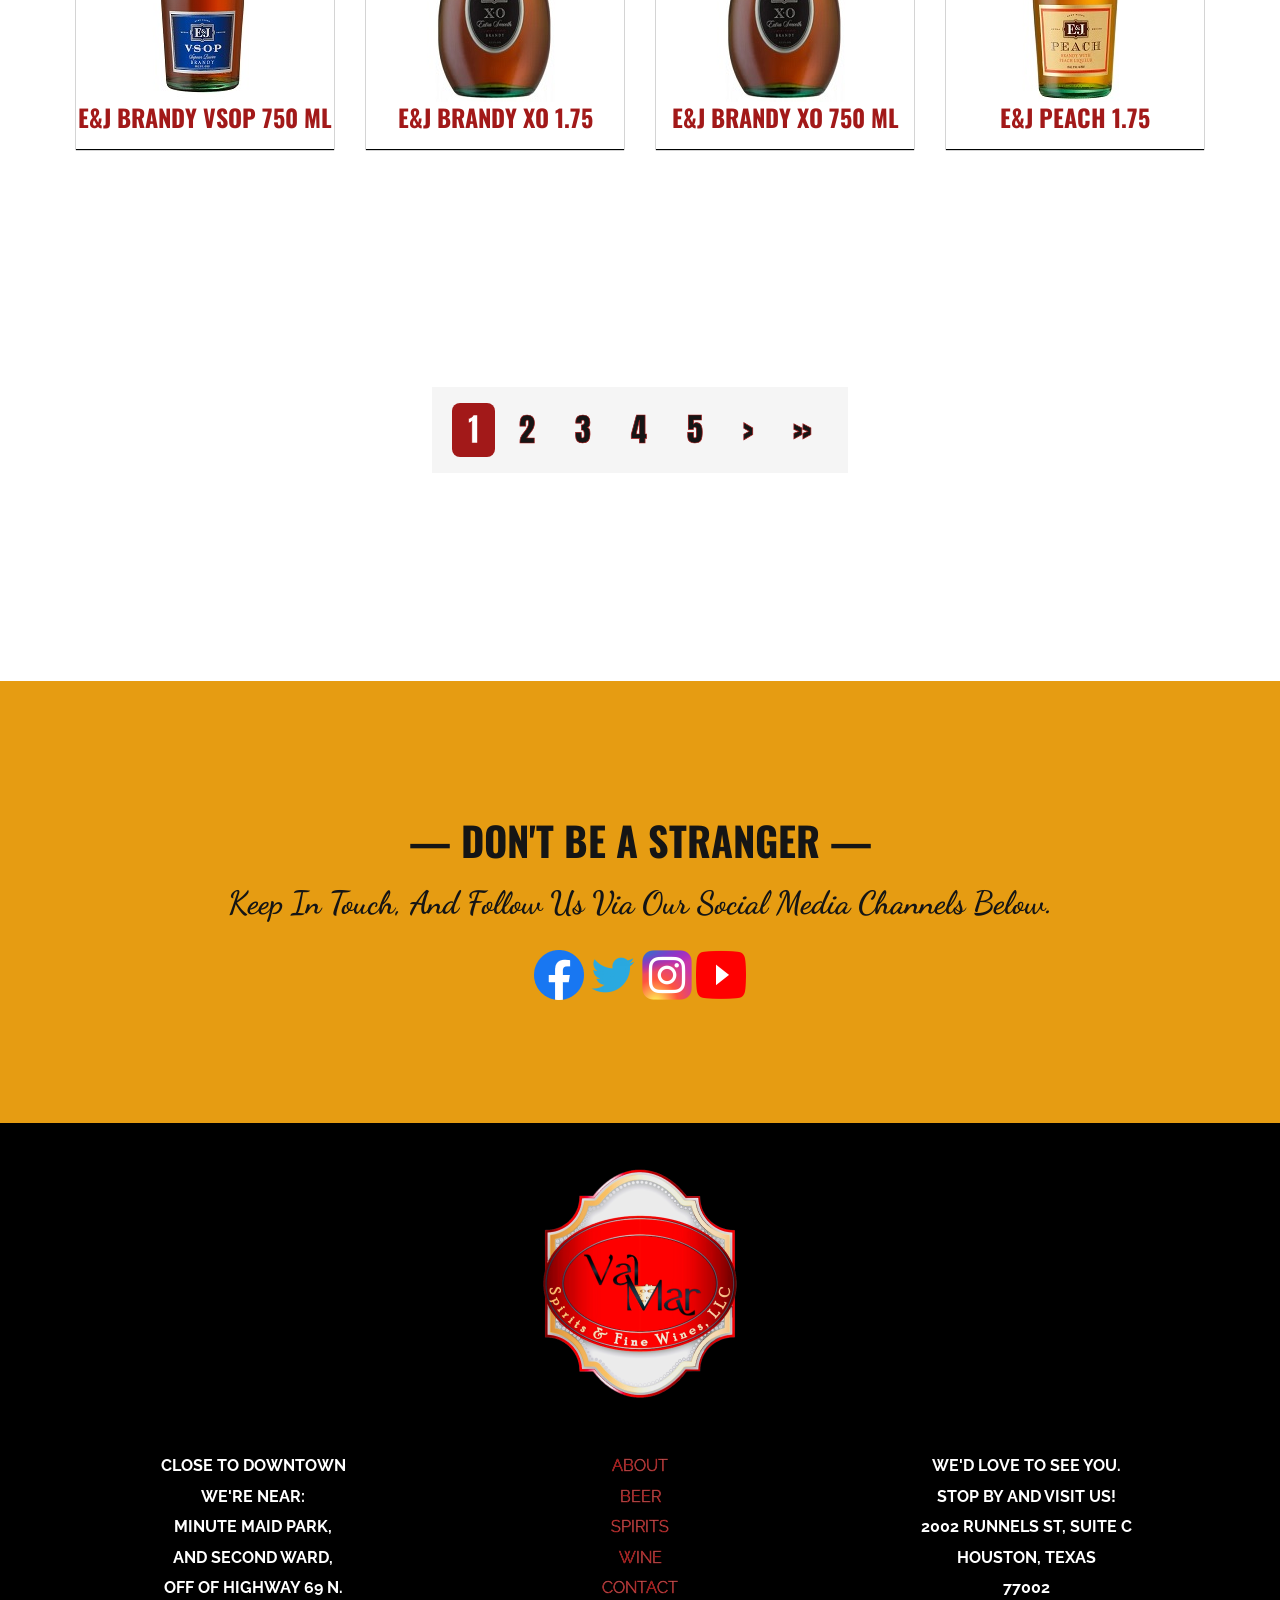
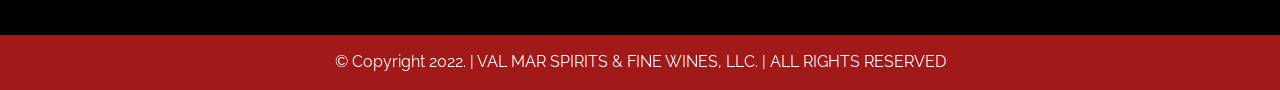
<file: spirits.html>
<!DOCTYPE html>
<html lang="en">
<head>
    <meta charset="UTF-8">
    <meta http-equiv="X-UA-Compatible" content="IE=edge">
    <meta name="viewport" content="width=device-width, initial-scale=1.0">
    <title>Val Mar's Wine And Spirits | Spirits</title>

    <link rel="icon" type="image/x-icon" href="./images/vmfavicon.png">

    <!--- CSS --->

    <link rel="stylesheet" href="./resources/index.css">

    <!--- FONT --->

    <link rel="preconnect" href="https://fonts.googleapis.com">
    <link rel="preconnect" href="https://fonts.gstatic.com" crossorigin>
    <link href="https://fonts.googleapis.com/css2?family=Dancing+Script&family=Oswald&display=swap" rel="stylesheet">

    <link rel="preconnect" href="https://fonts.googleapis.com">
    <link rel="preconnect" href="https://fonts.gstatic.com" crossorigin>
    <link href="https://fonts.googleapis.com/css2?family=Anton&family=Dancing+Script&family=Oswald&family=Raleway&display=swap" rel="stylesheet">

    <link rel="preconnect" href="https://fonts.googleapis.com">
    <link rel="preconnect" href="https://fonts.gstatic.com" crossorigin>
    <link href="https://fonts.googleapis.com/css2?family=Anton&family=Dancing+Script:wght@400;700&family=Oswald&family=Raleway&display=swap" rel="stylesheet">



</head>
<body>

    <!--- NAVIGATION --->
  
    <header class="navbar" role="navigation" aria-label="navigation">
      
      <a href="index.html"><img class="logo" src="./images/wordmark.png"/></a>
      <nav>
  
  <div class="navbar-container container">
        <ul class="nav-menu">
          <li class="nav-item"><a href="about.html" class="nav-link">ABOUT</a></li>
          <li class="nav-item"><a href="beer.html" class="nav-link">BEER</a></li>
          <li class="nav-item"><a href="spirits.html" class="nav-link">SPIRITS</a></li>
          <li class="nav-item"><a href="wine.html" class="nav-link">WINE</a></li>
          <li class="nav-item"><a href="contact.html" class="nav-link">CONTACT</a></li>
        </ul>  


  
        <div class="hamburger">
          <span class="bar"></span>
          <span class="bar"></span>
          <span class="bar"></span>
        </div>
  
        
  
      </nav>

      <div class="social-media">
        <a href="https://facebook.com/Val-Mar-Spirits-Fine-Wine-101401929009049"><img class="social-media-icon" src="./images/facebookheader.png"/></a>
        <a href="https://twitter.com/valmarspirits"><img class="social-media-icon" src="./images/twitterheader.png"/></a>
        <a href="https://www.instagram.com/valmar_spirits_and_fine_wines/"><img class="social-media-icon" src="./images/instagramiconheader.png"/></a>
        <a href="https://www.youtube.com/channel/UCgnGkVjmqlKzTD2O4IYXYuw"><img class="social-media-icon" src="./images/youtube .png"/></a>
    </div>
    
  </div>
  </header>

        <!--- HERO SECTION --->

        <header id="page-hero">
            <div class="container">
                
                    <h1 class="selected">Val Mar Spirits & Fine Wines | SPIRITS</h1>
                    

               
            </div>
          </header>
    

      <!-- SPIRITS -->

      <div class="drinks">
        <div class="container">
          <div class="split">

            <div class="beverage">
              <img src="./images/spirits/americanhoney50ml.jpg" class="placement">
              <h2>American Honey 50 ml</h2>
            </div>

            
            <div class="beverage">
              <img src="./images/spirits/bacardiwhite50ml.jpg" class="placement">
              <h2>Barcadi White 50 ml</h2>
            </div>

            <div class="beverage">
              <img src="./images/spirits/calypsospicedrum50ml.jpg" class="placement">
              <h2>Calypso Spiced Rum 50 ml</h2>
            </div>

            <div class="beverage">
              <img src="./images/spirits/canrunrum50ml.jpg" class="placement">
              <h2>Cane Run Rum 50 ml</h2>
            </div>

          </div>
        </div>
      </div>
      <br>

      <div class="drinks">
        <div class="container">
          <div class="split">

            <div class="beverage">
              <img src="./images/spirits/captainmorganwhite50ml.jpg" class="placement">
              <h2>Captain Morgan White 50 ml</h2>
            </div>

            <div class="beverage">
              <img src="./images/spirits/crownroyalapple50ml.jpg" class="placement">
              <h2>Crown Royal Apple 50 ml</h2>
            </div>

            <div class="beverage">
              <img src="./images/spirits/crownroyalvanilla50ml.jpg" class="placement">
              <h2>Crown Royal Vanilla 50 ml</h2>
            </div>

            <div class="beverage">
              <img src="./images/spirits/donjulioblanco50ml.jpg" class="placement">
              <h2>Don Julio Blanco 50 ml</h2>
            </div>

          </div>
        </div>
      </div>
      <br>

      <div class="drinks">
        <div class="container">
          <div class="split">

            <div class="beverage">
              <img src="./images/spirits/fireballcinnamonwhiskey50ml.jpg" class="placement">
              <h2>Fireball Cinnamon Whiskey 50 ml</h2>
            </div>

            <div class="beverage">
              <img src="./images/spirits/fireballcinnamonwhiskeybucket.jpg" class="placement">
              <h2>Fireball Cinnamon Whiskey Bucket</h2>
            </div>

            <div class="beverage">
              <img src="./images/spirits/grandmarnier50ml.jpg" class="placement">
              <h2>Grand Marnier 50 ml</h2>
            </div>

            <div class="beverage">
              <img src="./images/spirits/hartleyvsopbrandy50ml.jpg" class="placement">
              <h2>Hartley VSOP Brandy 50 ml</h2>
            </div>

          </div>
        </div>
      </div>
      <br>

      <div class="drinks">
        <div class="container">
          <div class="split">

            <div class="beverage">
              <img src="./images/spirits/hennesseyvs50ml.jpg" class="placement">
              <h2>Hennessey Vs 50 ml</h2>
            </div>

            <div class="beverage">
              <img src="./images/spirits/jagermeister50ml.jpg" class="placement">
              <h2>Jagermeister 50 ml</h2>
            </div>

            <div class="beverage">
              <img src="./images/spirits/josecuervotequilaespecialgold50ml.jpg" class="placement">
              <h2>Jose Cuervo Tequila Especial Gold 50 ml</h2>
            </div>

            <div class="beverage">
              <img src="./images/spirits/newamsterdampinkwhitney50ml.jpg" class="placement">
              <h2>New Amsterdam Pink Whitney 50 ml</h2>
            </div>

          </div>
        </div>
      </div>
      <br>

      <div class="drinks">
        <div class="container">
          <div class="split">

            <div class="beverage">
              <img src="./images/spirits/newamsterdamvodka50ml.jpg" class="placement">
              <h2>New Amsterdam Vodka 50 ml</h2>
            </div>

            <div class="beverage">
              <img src="./images/spirits/paulmassongrandeamber50ml.jpg" class="placement">
              <h2>Paul Masson Grande Amber 50 ml</h2>
            </div>

            <div class="beverage">
              <img src="./images/spirits/paulmassongrandeamber50ml.jpg" class="placement">
              <h2>Paul Masson VSOP Brandy 50 ml</h2>
            </div>

            <div class="beverage">
              <img src="./images/spirits/platinum7xvodka50ml.jpg" class="placement">
              <h2>Platinum 7X Vodka 50 ml</h2>
            </div>

          </div>
        </div>
      </div>
      <br>

      <div class="drinks">
        <div class="container">
          <div class="split">

            <div class="beverage">
              <img src="./images/spirits/southerncomfort10050ml.jpg" class="placement">
              <h2>Southern Comfort 100 50 ml</h2>
            </div>

            <div class="beverage">
              <img src="./images/spirits/southerncomfort50ml.jpg" class="placement">
              <h2>Southern Comfort 50 ml</h2>
            </div>

            <div class="beverage">
              <img src="./images/spirits/svedkavodka50ml.jpg" class="placement">
              <h2>Svedka Vodka 50 ml</h2>
            </div>

            <div class="beverage">
              <img src="./images/spirits/windsorcanadianwhiskey50ml.jpg" class="placement">
              <h2>Windsor Canadian Whiskey 50 ml</h2>
            </div>

          </div>
        </div>
      </div>
      <br>

      <div class="drinks">
        <div class="container">
          <div class="split">

            <div class="beverage">
              <img src="./images/spirits/eandjbrandypeach750ml.jpg" class="placement">
              <h2>E&J Brandy Peach 750 ml</h2>
            </div>

            <div class="beverage">
              <img src="./images/spirits/eandjbrandyvanilla750ml.jpg" class="placement">
              <h2>E&J Brandy Vanilla 750 ml</h2>
            </div>

            <div class="beverage">
              <img src="./images/spirits/eandjvs750ml.jpg" class="placement">
              <h2>E&J Brandy VS 750 ml</h2>
            </div>

            
            <div class="beverage">
              <img src="./images/spirits/eandjvsop175.jpg" class="placement">
              <h2>E&J Brandy VSOP 1.75</h2>
            </div>

          </div>
        </div>
      </div>
      <br>

      <div class="drinks">
        <div class="container">
          <div class="split">

            <div class="beverage">
              <img src="./images/spirits/eandjvsop175.jpg" class="placement">
              <h2>E&J Brandy VSOP 750 ml</h2>
            </div>

            <div class="beverage">
              <img src="./images/spirits/eandjbrandyxo175.jpg" class="placement">
              <h2>E&J Brandy XO 1.75</h2>
            </div>

            <div class="beverage">
              <img src="./images/spirits/eandjbrandyxo175.jpg" class="placement">
              <h2>E&J Brandy XO 750 ml</h2>
            </div>

            <div class="beverage">
              <img src="./images/spirits/eandjbrandypeach750ml.jpg" class="placement">
              <h2>E&J Peach 1.75</h2>
            </div>

          </div>
        </div>
      </div>
      <br>

      <section class="pagination">
        <ul class="page">
    
          
         
          <a href="spirits.html" class="active"><li>1</li></a>
          <a class="pag-link" href="spirits2.html"><li>2</li></a>
          <a class="pag-link" href="spirits3.html"><li>3</li></a>
          <a class="pag-link" href="spirits4.html"><li>4</li></a>
          <a class="pag-link" href="spirits5.html"><li>5</li></a>
          <a href="spirits2.html"><li>&gt;</li></a>
          <a href="spirits6.html"><li>&raquo;</li></a>
          
    
        </ul>
      </section>



      <section class="social-media-div">
        <div class="container">
          <div>
            <h1>&#8212 Don't be a stranger &#8212</h1>
            <h2>Keep in touch, and follow us via our social media channels below.</h2>
          </div>

          <div class="social-media-footer">
            <a href="https://facebook.com/Val-Mar-Spirits-Fine-Wine-101401929009049"><img class="social-media-icon-div" src="./images/facebookft.png"/></a>
            <a href="https://twitter.com/valmarspirits"><img class="social-media-icon-div" src="./images/twitterfooter.png"/></a>
            <a href="https://www.instagram.com/valmar_spirits_and_fine_wines/"><img class="social-media-icon-div" src="./images/instagramfooter.png"/></a>
            <a href="https://www.youtube.com/channel/UCgnGkVjmqlKzTD2O4IYXYuw"><img class="social-media-icon-div" src="./images/youtubefooter.png"/></a>
          </div>
    </section>




    <footer id="footer">
     
        <div class="container">
          <div>
            <img class="footer-logo" src="./images/footerlogo.png">
          </div>
          <br>
          <div class="split">

            <div>
              <h1>close to downtown</h1>
              <h1>WE'RE NEAR:</h1>
              <h2>minute maid park,</h2>
              <h2>and second ward,</h2>
              <h2>off of highway 69 N.</h2>
            </div>
               <br>    
            <div>
              <ul class="footer-nav-menu">
                
                <li><a href="about.html" class="nav-footer">ABOUT</a></li>
                <li><a href="beer.html" class="nav-footer">BEER</a></li>
                <li><a href="spirits.html" class="nav-footer">SPIRITS</a></li>
                <li><a href="wine.html" class="nav-footer">WINE</a></li>
                <li><a href="contact.html" class="nav-footer">CONTACT</a></li>
                
              
              </ul>
            </div>
            <br>
                    <div>
                      <h1>We'd love to see you.</h1>
                      <h1>Stop by and visit us!</h1>
                      <h2>2002 Runnels St, Suite C</h2>
                      <h2>Houston, Texas</h2>
                      <h2>77002</h2>
                    </div>


            </div>
                
              
        </div>
        
      </footer>

      <div class="copyright">
        <p>© Copyright 2022. | VAL MAR SPIRITS & FINE WINES, LLC. | ALL RIGHTS RESERVED </p> 
      </div>

        <script src="./resources/valmar.js"></script>

</body>
</html>
</file>
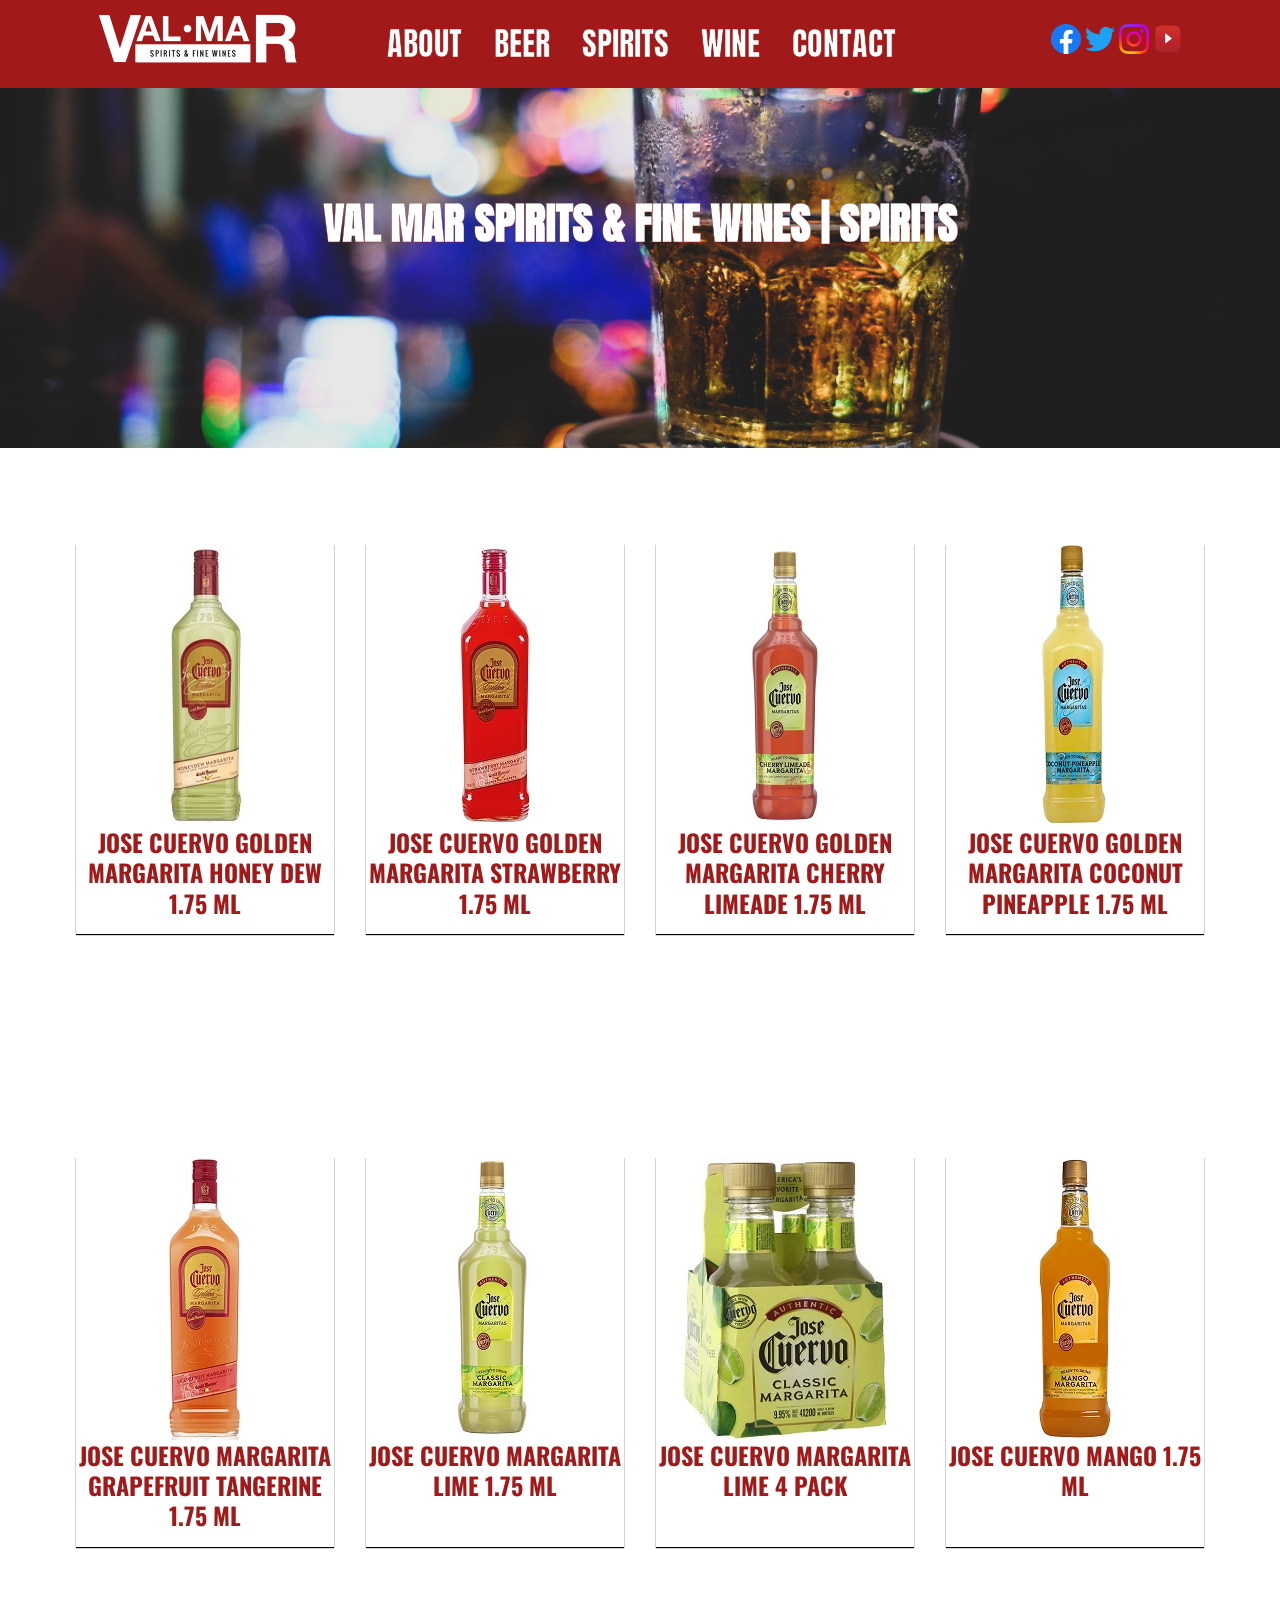
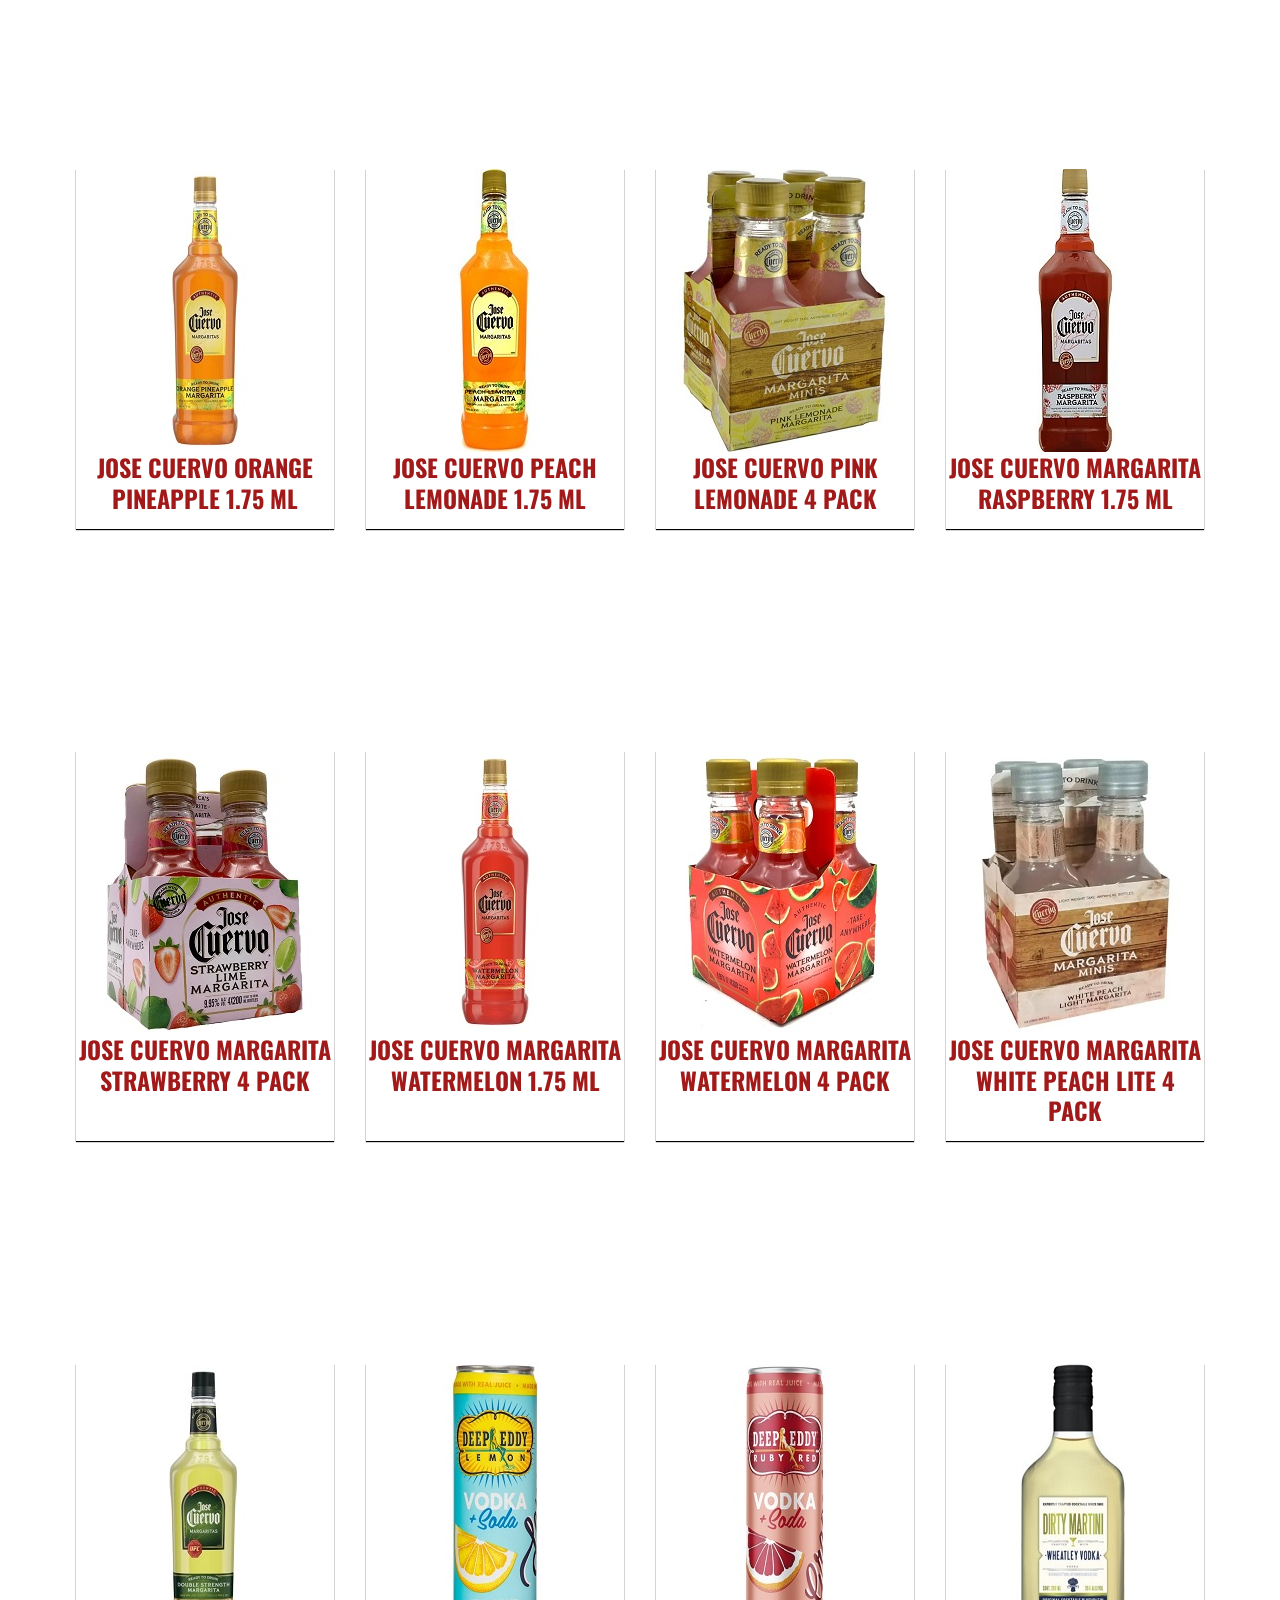
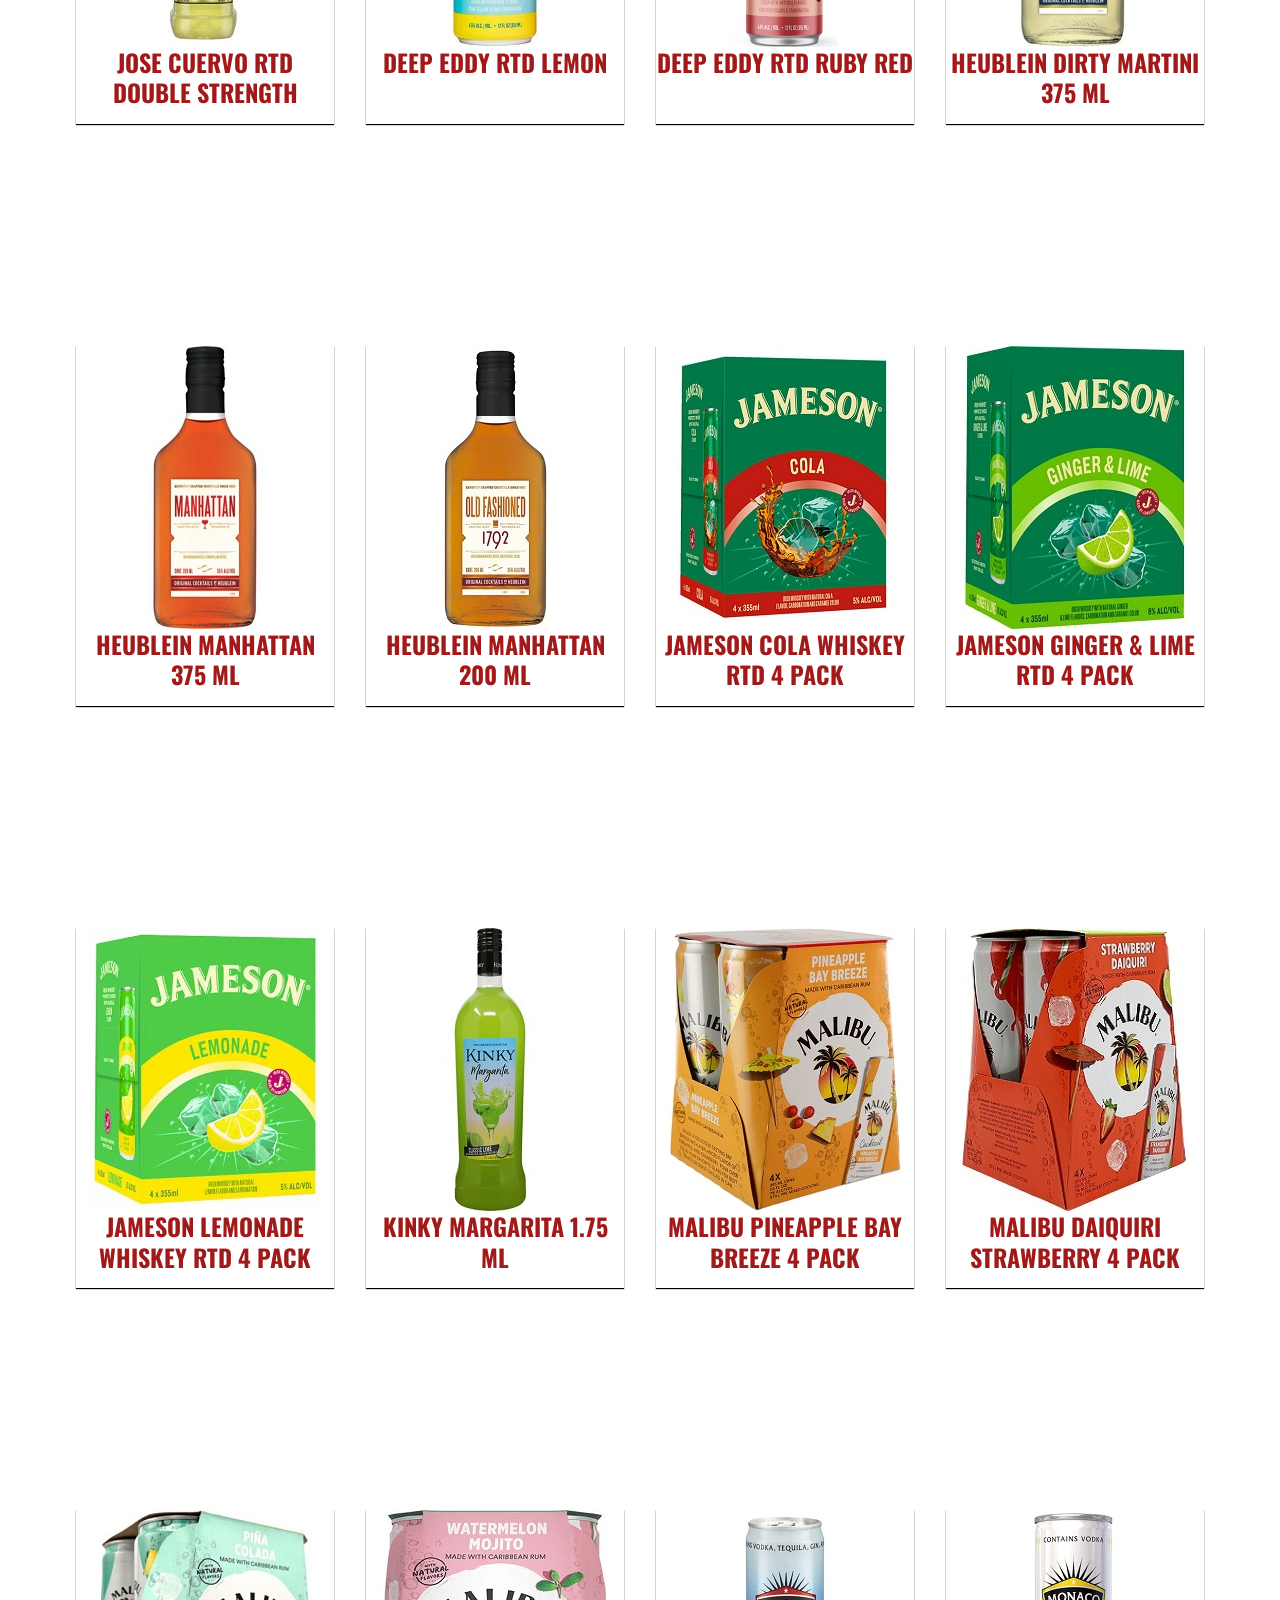
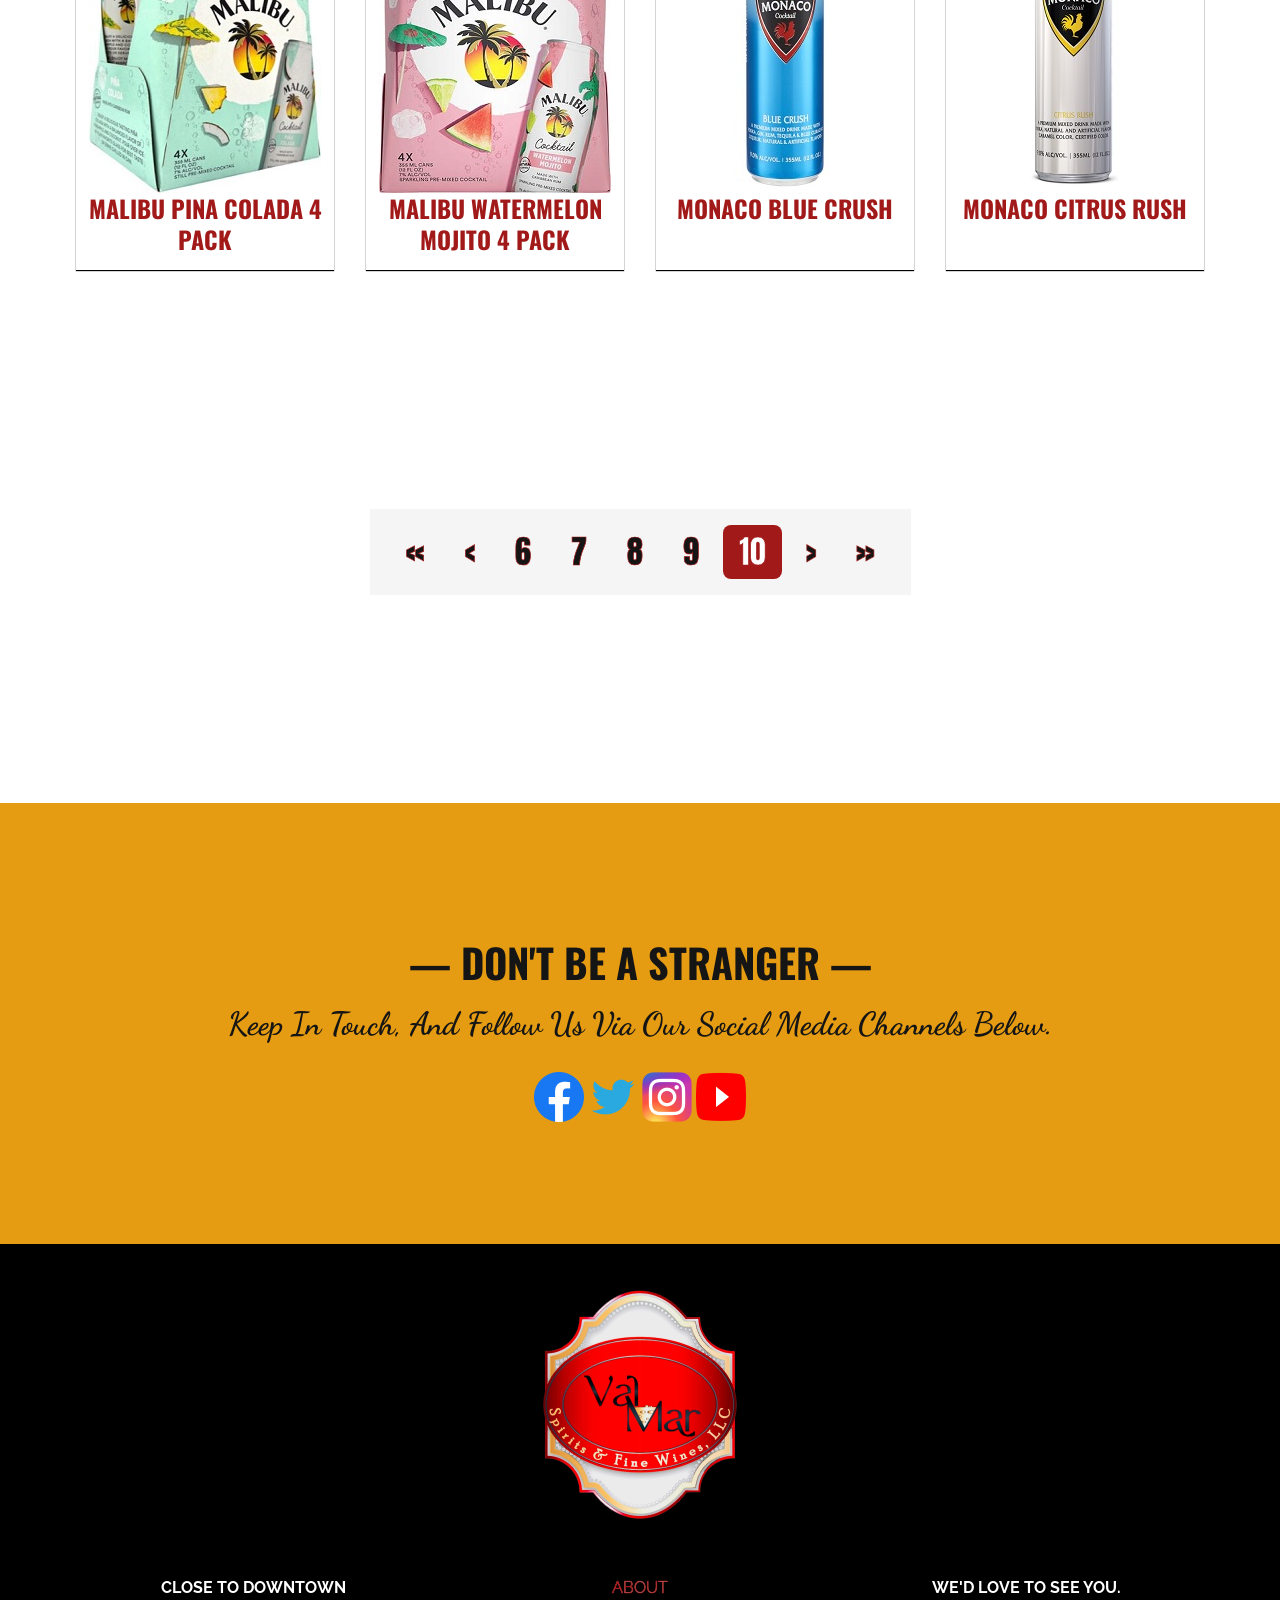
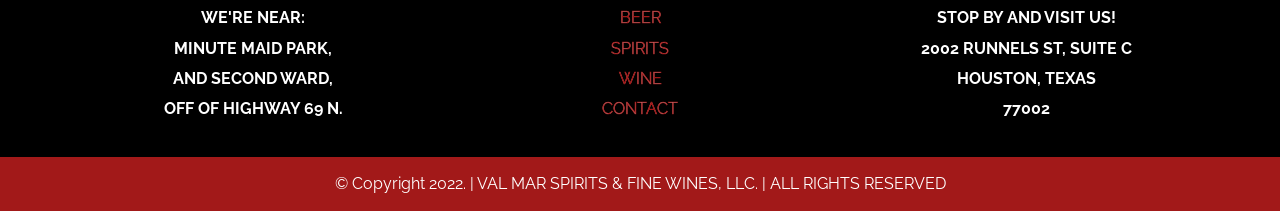
<file: spirits10.html>
<!DOCTYPE html>
<html lang="en">
<head>
    <meta charset="UTF-8">
    <meta http-equiv="X-UA-Compatible" content="IE=edge">
    <meta name="viewport" content="width=device-width, initial-scale=1.0">
    <title>Val Mar's Wine And Spirits | Spirits</title>

    <link rel="icon" type="image/x-icon" href="./images/vmfavicon.png">

    <!--- CSS --->

    <link rel="stylesheet" href="./resources/index.css">

    <!--- FONT --->

    <link rel="preconnect" href="https://fonts.googleapis.com">
    <link rel="preconnect" href="https://fonts.gstatic.com" crossorigin>
    <link href="https://fonts.googleapis.com/css2?family=Dancing+Script&family=Oswald&display=swap" rel="stylesheet">

    <link rel="preconnect" href="https://fonts.googleapis.com">
    <link rel="preconnect" href="https://fonts.gstatic.com" crossorigin>
    <link href="https://fonts.googleapis.com/css2?family=Anton&family=Dancing+Script&family=Oswald&family=Raleway&display=swap" rel="stylesheet">

    <link rel="preconnect" href="https://fonts.googleapis.com">
    <link rel="preconnect" href="https://fonts.gstatic.com" crossorigin>
    <link href="https://fonts.googleapis.com/css2?family=Anton&family=Dancing+Script:wght@400;700&family=Oswald&family=Raleway&display=swap" rel="stylesheet">



</head>
<body>

    <!--- NAVIGATION --->
  
    <header class="navbar" role="navigation" aria-label="navigation">
      
      <a href="index.html"><img class="logo" src="./images/wordmark.png"/></a>
      <nav>
  
  <div class="navbar-container container">
        <ul class="nav-menu">
          <li class="nav-item"><a href="about.html" class="nav-link">ABOUT</a></li>
          <li class="nav-item"><a href="beer.html" class="nav-link">BEER</a></li>
          <li class="nav-item"><a href="spirits.html" class="nav-link">SPIRITS</a></li>
          <li class="nav-item"><a href="wine.html" class="nav-link">WINE</a></li>
          <li class="nav-item"><a href="contact.html" class="nav-link">CONTACT</a></li>
        </ul>  


  
        <div class="hamburger">
          <span class="bar"></span>
          <span class="bar"></span>
          <span class="bar"></span>
        </div>
  
        
  
      </nav>

      <div class="social-media">
        <a href="https://facebook.com/Val-Mar-Spirits-Fine-Wine-101401929009049"><img class="social-media-icon" src="./images/facebookheader.png"/></a>
        <a href="https://twitter.com/valmarspirits"><img class="social-media-icon" src="./images/twitterheader.png"/></a>
        <a href="https://www.instagram.com/valmar_spirits_and_fine_wines/"><img class="social-media-icon" src="./images/instagramiconheader.png"/></a>
        <a href="https://www.youtube.com/channel/UCgnGkVjmqlKzTD2O4IYXYuw"><img class="social-media-icon" src="./images/youtube .png"/></a>
    </div>
    
  </div>
  </header>

        <!--- HERO SECTION --->

        <header id="page-hero">
            <div class="container">
                
                    <h1 class="selected">Val Mar Spirits & Fine Wines | SPIRITS</h1>
                    

               
            </div>
          </header>
    

      <!-- SPIRITS -->

      <div class="drinks">
        <div class="container">
          <div class="split">

            <div class="beverage">
                <img src="./images/spirits/josecuervogoldenmargaritahoneydew175.jpg" class="placement">
                <h2>jose cuervo golden margarita honey dew 1.75 ml</h2>
              </div>

              <div class="beverage">
                <img src="./images/spirits/josecuervogoldenmargaritastrawberry175.jpg" class="placement">
                <h2>jose cuervo golden margarita strawberry 1.75 ml</h2>
              </div>

              <div class="beverage">
                <img src="./images/spirits/josecuervogoldenmargaritacherrylimeade175.jpg" class="placement">
                <h2>jose cuervo golden margarita cherry limeade 1.75 ml</h2>
              </div>

              <div class="beverage">
                <img src="./images/spirits/josecuervomargaritacoconutpineapple175.jpg" class="placement">
                <h2>jose cuervo golden margarita Coconut Pineapple 1.75 ml</h2>
              </div>

          </div>
        </div>
      </div>
      <br>

      <div class="drinks">
        <div class="container">
          <div class="split">

            <div class="beverage">
                <img src="./images/spirits/josecuervogoldenmargaritagrapefruittangerine175.jpg" class="placement">
                <h2>jose cuervo margarita grapefruit tangerine 1.75 ml</h2>
              </div>

              <div class="beverage">
                <img src="./images/spirits/josecuervogoldenmargaritalime175.jpg" class="placement">
                <h2>jose cuervo margarita lime 1.75 ml</h2>
              </div>

              <div class="beverage">
                <img src="./images/spirits/josecuervomargaritalime4pk.jpg" class="placement">
                <h2>jose cuervo margarita lime 4 pack</h2>
              </div>

              <div class="beverage">
                <img src="./images/spirits/josecuervomango175.jpg" class="placement">
                <h2>jose cuervo mango 1.75 ml</h2>
              </div>

          </div>
        </div>
      </div>
      <br>

      <div class="drinks">
        <div class="container">
          <div class="split">

            <div class="beverage">
                <img src="./images/spirits/josecuervoorangepineapple175.jpg" class="placement">
                <h2>jose cuervo orange pineapple 1.75 ml</h2>
              </div>

              <div class="beverage">
                <img src="./images/spirits/josecuervopeachlemonade175.jpg" class="placement">
                <h2>jose cuervo peach lemonade 1.75 ml</h2>
              </div>

            
              <div class="beverage">
                <img src="./images/spirits/josecuervopinklemonade4pk.jpg" class="placement">
                <h2>jose cuervo pink lemonade 4 pack</h2>
              </div>

              <div class="beverage">
                <img src="./images/spirits/josecuervomargaritaraspberry175.jpg" class="placement">
                <h2>jose cuervo margarita raspberry 1.75 ml</h2>
              </div>

          </div>
        </div>
      </div>
      <br>

      <div class="drinks">
        <div class="container">
          <div class="split">

            <div class="beverage">
                <img src="./images/spirits/josecuervostrawberry4pk.jpg" class="placement">
                <h2>jose cuervo margarita strawberry 4 pack</h2>
              </div>

              <div class="beverage">
                <img src="./images/spirits/josecuervomargaritawatermelon175.jpg" class="placement">
                <h2>jose cuervo margarita watermelon 1.75 ml</h2>
              </div>

              <div class="beverage">
                <img src="./images/spirits/josecuervomargaritawatermelon4pk.jpg" class="placement">
                <h2>jose cuervo margarita watermelon 4 pack</h2>
              </div>

              <div class="beverage">
                <img src="./images/spirits/josecuervomargaritawhitepeachlite4pk.jpg" class="placement">
                <h2>jose cuervo margarita white peach lite 4 pack</h2>
              </div>

          </div>
        </div>
      </div>
      <br>

      <div class="drinks">
        <div class="container">
          <div class="split">

            <div class="beverage">
                <img src="./images/spirits/josecuervortddoublestrength.jpg" class="placement">
                <h2>jose cuervo rtd double strength</h2>
              </div>

              <div class="beverage">
                <img src="./images/spirits/deepeddyrtdlemon.jpg" class="placement">
                <h2>deep eddy rtd lemon</h2>
              </div>

              <div class="beverage">
                <img src="./images/spirits/deepeddyrtdrubyred.jpg" class="placement">
                <h2>deep eddy rtd ruby red</h2>
              </div>

              <div class="beverage">
                <img src="./images/spirits/heubleindirtymartini375ml.jpg" class="placement">
                <h2>heublein dirty martini 375 ml</h2>
              </div>

          </div>
        </div>
      </div>
      <br>

      <div class="drinks">
        <div class="container">
          <div class="split">

            <div class="beverage">
                <img src="./images/spirits/heubleinmanhattan375.jpg" class="placement">
                <h2>heublein manhattan 375 ml</h2>
              </div>

              <div class="beverage">
                <img src="./images/spirits/heubleinoldfashion200ml.jpg" class="placement">
                <h2>heublein manhattan 200 ml</h2>
              </div>

              <div class="beverage">
                <img src="./images/spirits/jamesoncolawhiskeyrtd4pk.jpg" class="placement">
                <h2>jameson cola whiskey rtd 4 pack</h2>
              </div>

              <div class="beverage">
                <img src="./images/spirits/jamesonginer&limertd4pk.jpg" class="placement">
                <h2>jameson ginger & lime rtd 4 pack</h2>
              </div>

          </div>
        </div>
      </div>
      <br>

      <div class="drinks">
        <div class="container">
          <div class="split">

            <div class="beverage">
                <img src="./images/spirits/jamesonlemonadewhiskeyrtd4pk.jpg" class="placement">
                <h2>jameson lemonade whiskey rtd 4 pack</h2>
              </div>

              <div class="beverage">
                <img src="./images/spirits/kinky margarita 175.jpg" class="placement">
                <h2>kinky margarita 1.75 ml</h2>
              </div>

              <div class="beverage">
                <img src="./images/spirits/malibupineapplebaybreeze4pk.jpg" class="placement">
                <h2>malibu pineapple bay breeze 4 pack</h2>
              </div>

              <div class="beverage">
                <img src="./images/spirits/maliburtddaquiristrawberry4pk.jpg" class="placement">
                <h2>malibu daiquiri strawberry 4 pack</h2>
              </div>

          </div>
        </div>
      </div>
      <br>

      <div class="drinks">
        <div class="container">
          <div class="split">

            <div class="beverage">
                <img src="./images/spirits/maliburtdpinacolada4pk.jpg" class="placement">
                <h2>malibu pina colada 4 pack</h2>
              </div>

              <div class="beverage">
                <img src="./images/spirits/maliburtdwatermelonmojito4pk.jpg" class="placement">
                <h2>malibu watermelon mojito 4 pack</h2>
              </div>

              <div class="beverage">
                <img src="./images/spirits/monacobluecrush.jpg" class="placement">
                <h2>monaco blue crush</h2>
              </div>

              <div class="beverage">
                <img src="./images/spirits/monacocitrusrush.jpg" class="placement">
                <h2>monaco citrus rush</h2>
              </div>

          </div>
        </div>
      </div>
      <br>

      <section class="pagination">
        <ul class="page">
    
          
    
          <a href="spirits.html"><li>	&laquo;</li></a>
          <a href="spirits9.html"><li>&lt;</li></a>
          <a class="pag-link" href="spirits6.html"><li>6</li></a>
          <a class="pag-link" href="spirits7.html"><li>7</li></a>
          <a class="pag-link" href="spirits8.html"><li>8</li></a>
          <a class="pag-link" href="spirits9.html"><li>9</li></a>
          <a href="spirits10.html" class="active"><li>10</li></a>
          <a href="spirits11.html"><li>&gt;</li></a>
          <a href="spirits11.html"><li>&raquo;</li></a>
          
    
        </ul>
      </section>



      <section class="social-media-div">
        <div class="container">
          <div>
            <h1>&#8212 Don't be a stranger &#8212</h1>
            <h2>Keep in touch, and follow us via our social media channels below.</h2>
          </div>

          <div class="social-media-footer">
            <a href="https://facebook.com/Val-Mar-Spirits-Fine-Wine-101401929009049"><img class="social-media-icon-div" src="./images/facebookft.png"/></a>
            <a href="https://twitter.com/valmarspirits"><img class="social-media-icon-div" src="./images/twitterfooter.png"/></a>
            <a href="https://www.instagram.com/valmar_spirits_and_fine_wines/"><img class="social-media-icon-div" src="./images/instagramfooter.png"/></a>
            <a href="https://www.youtube.com/channel/UCgnGkVjmqlKzTD2O4IYXYuw"><img class="social-media-icon-div" src="./images/youtubefooter.png"/></a>
          </div>
    </section>




    <footer id="footer">
     
        <div class="container">
          <div>
            <img class="footer-logo" src="./images/footerlogo.png">
          </div>
          <br>
          <div class="split">

            <div>
              <h1>close to downtown</h1>
              <h1>WE'RE NEAR:</h1>
              <h2>minute maid park,</h2>
              <h2>and second ward,</h2>
              <h2>off of highway 69 N.</h2>
            </div>
               <br>    
            <div>
              <ul class="footer-nav-menu">
                
                <li><a href="about.html" class="nav-footer">ABOUT</a></li>
                <li><a href="beer.html" class="nav-footer">BEER</a></li>
                <li><a href="spirits.html" class="nav-footer">SPIRITS</a></li>
                <li><a href="wine.html" class="nav-footer">WINE</a></li>
                <li><a href="contact.html" class="nav-footer">CONTACT</a></li>
                
              
              </ul>
            </div>
            <br>
                    <div>
                      <h1>We'd love to see you.</h1>
                      <h1>Stop by and visit us!</h1>
                      <h2>2002 Runnels St, Suite C</h2>
                      <h2>Houston, Texas</h2>
                      <h2>77002</h2>
                    </div>


            </div>
                
              
        </div>
        
      </footer>

      <div class="copyright">
        <p>© Copyright 2022. | VAL MAR SPIRITS & FINE WINES, LLC. | ALL RIGHTS RESERVED </p> 
      </div>

        <script src="./resources/valmar.js"></script>

</body>
</html>
</file>
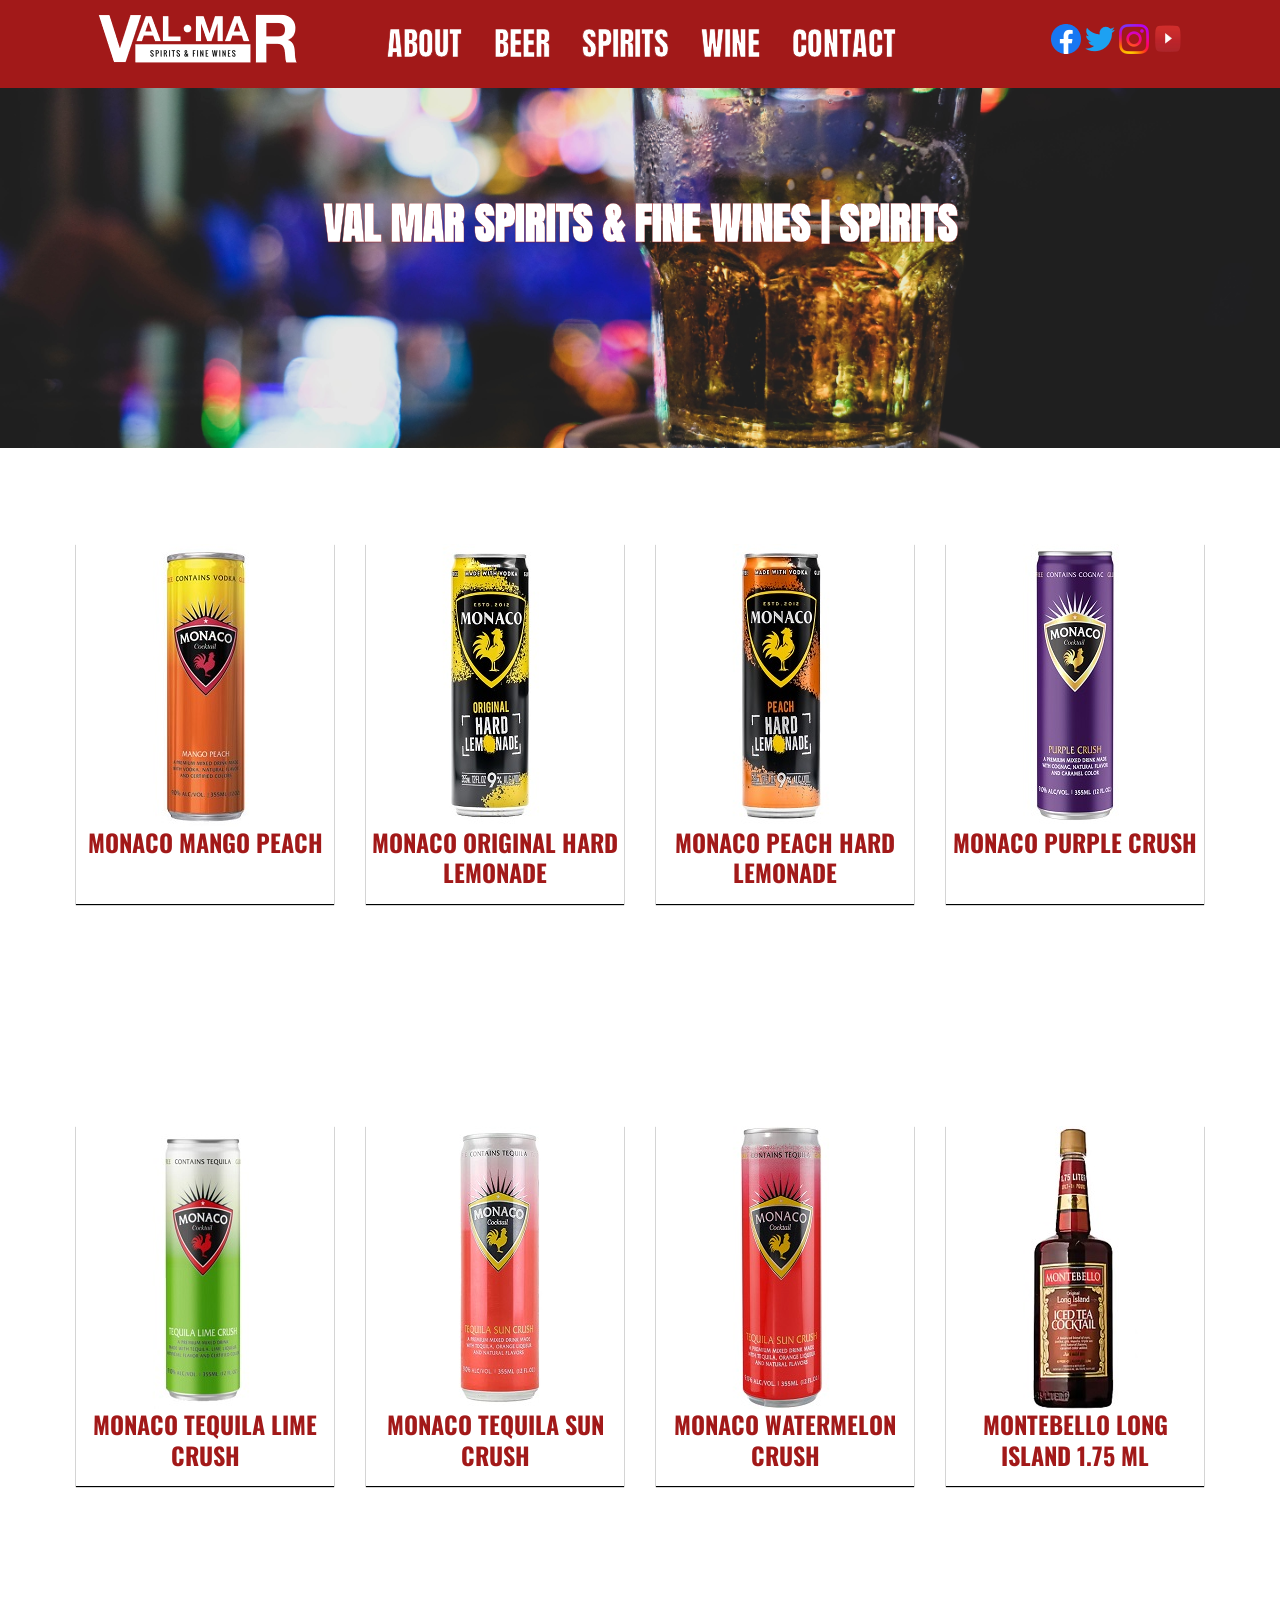
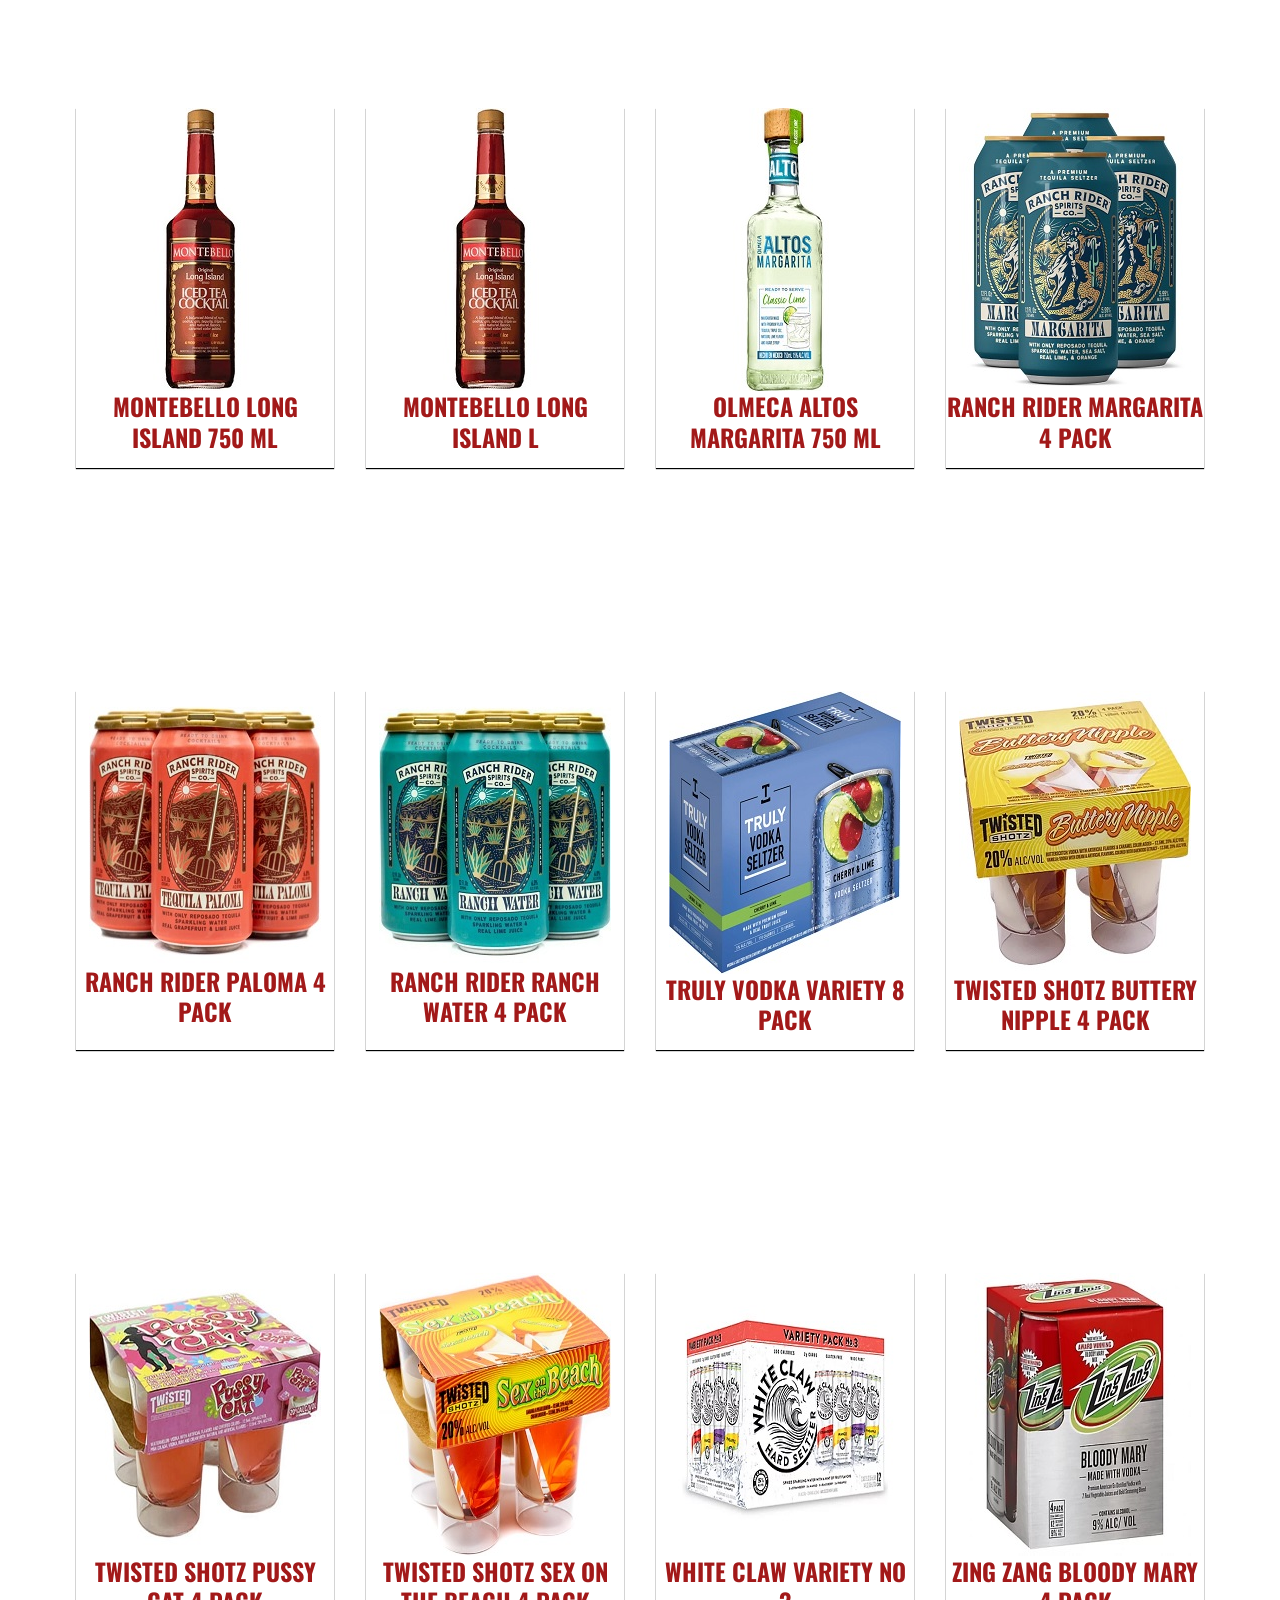
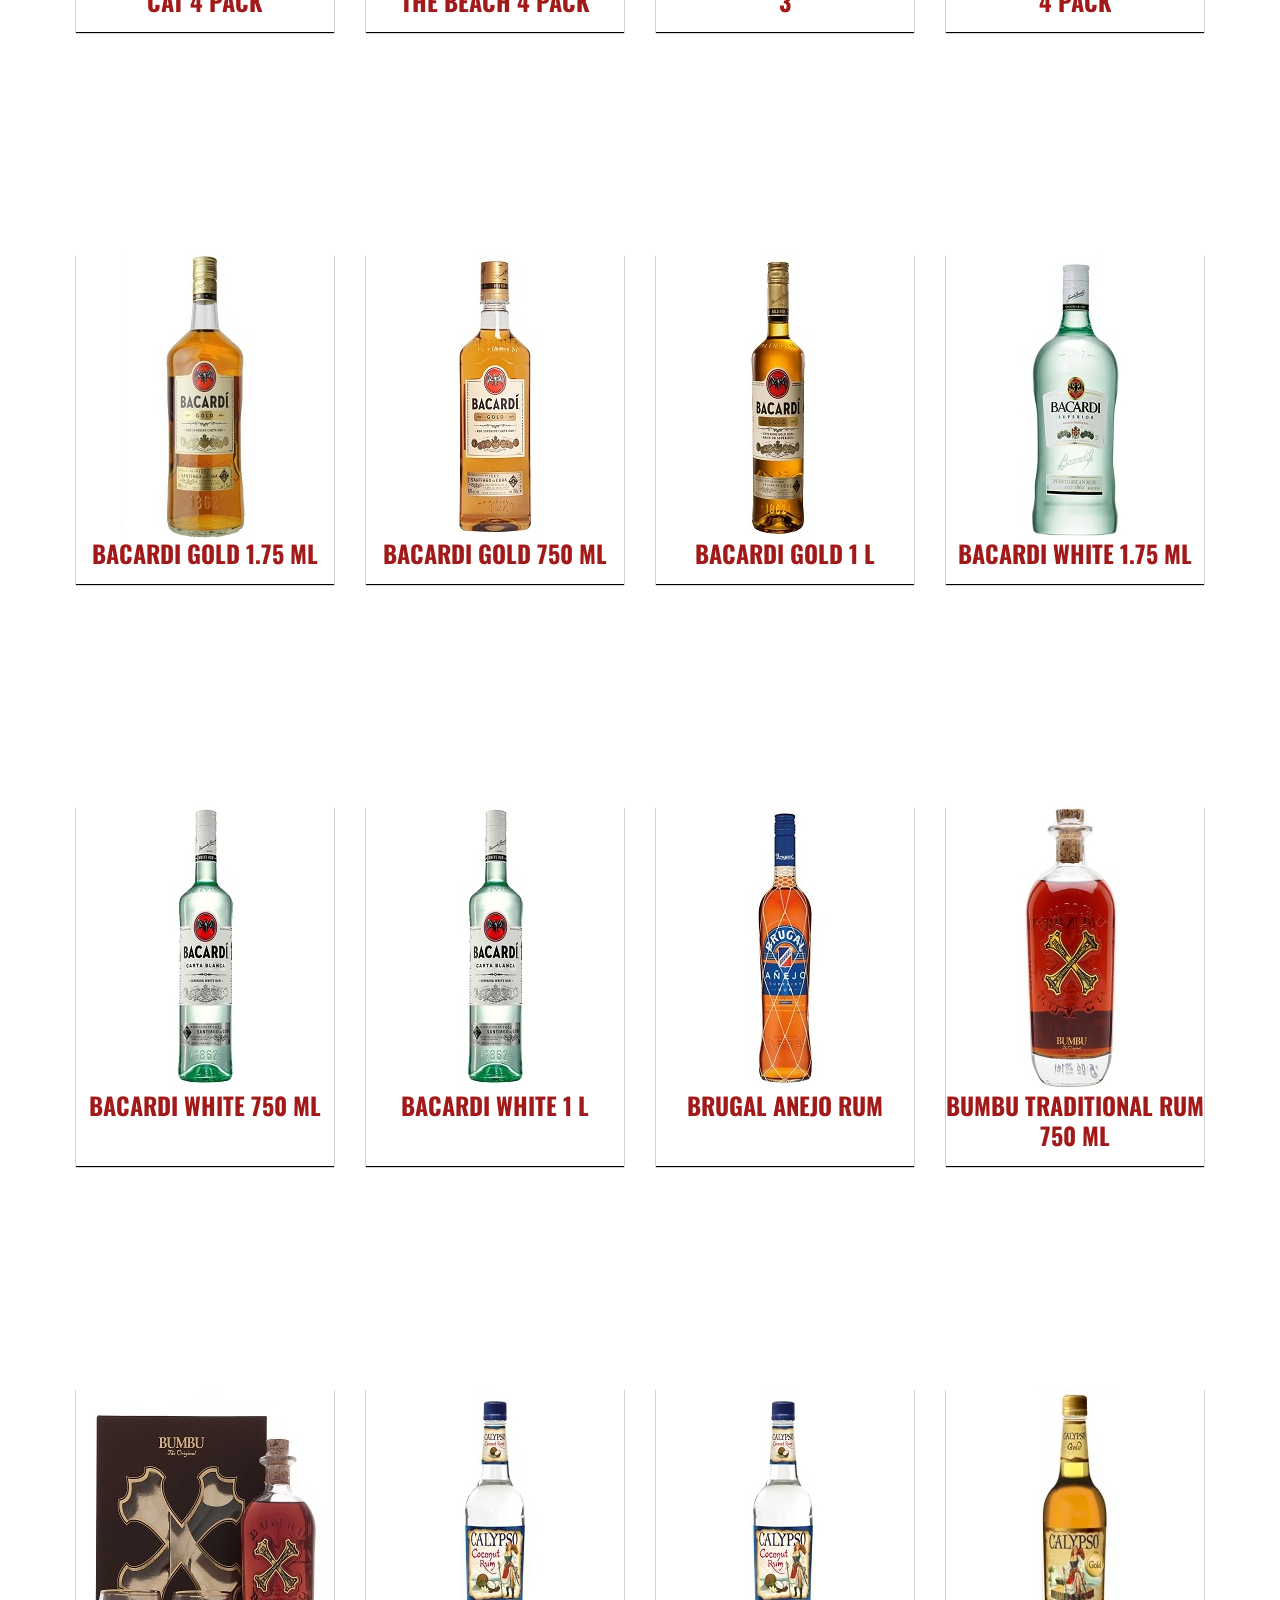
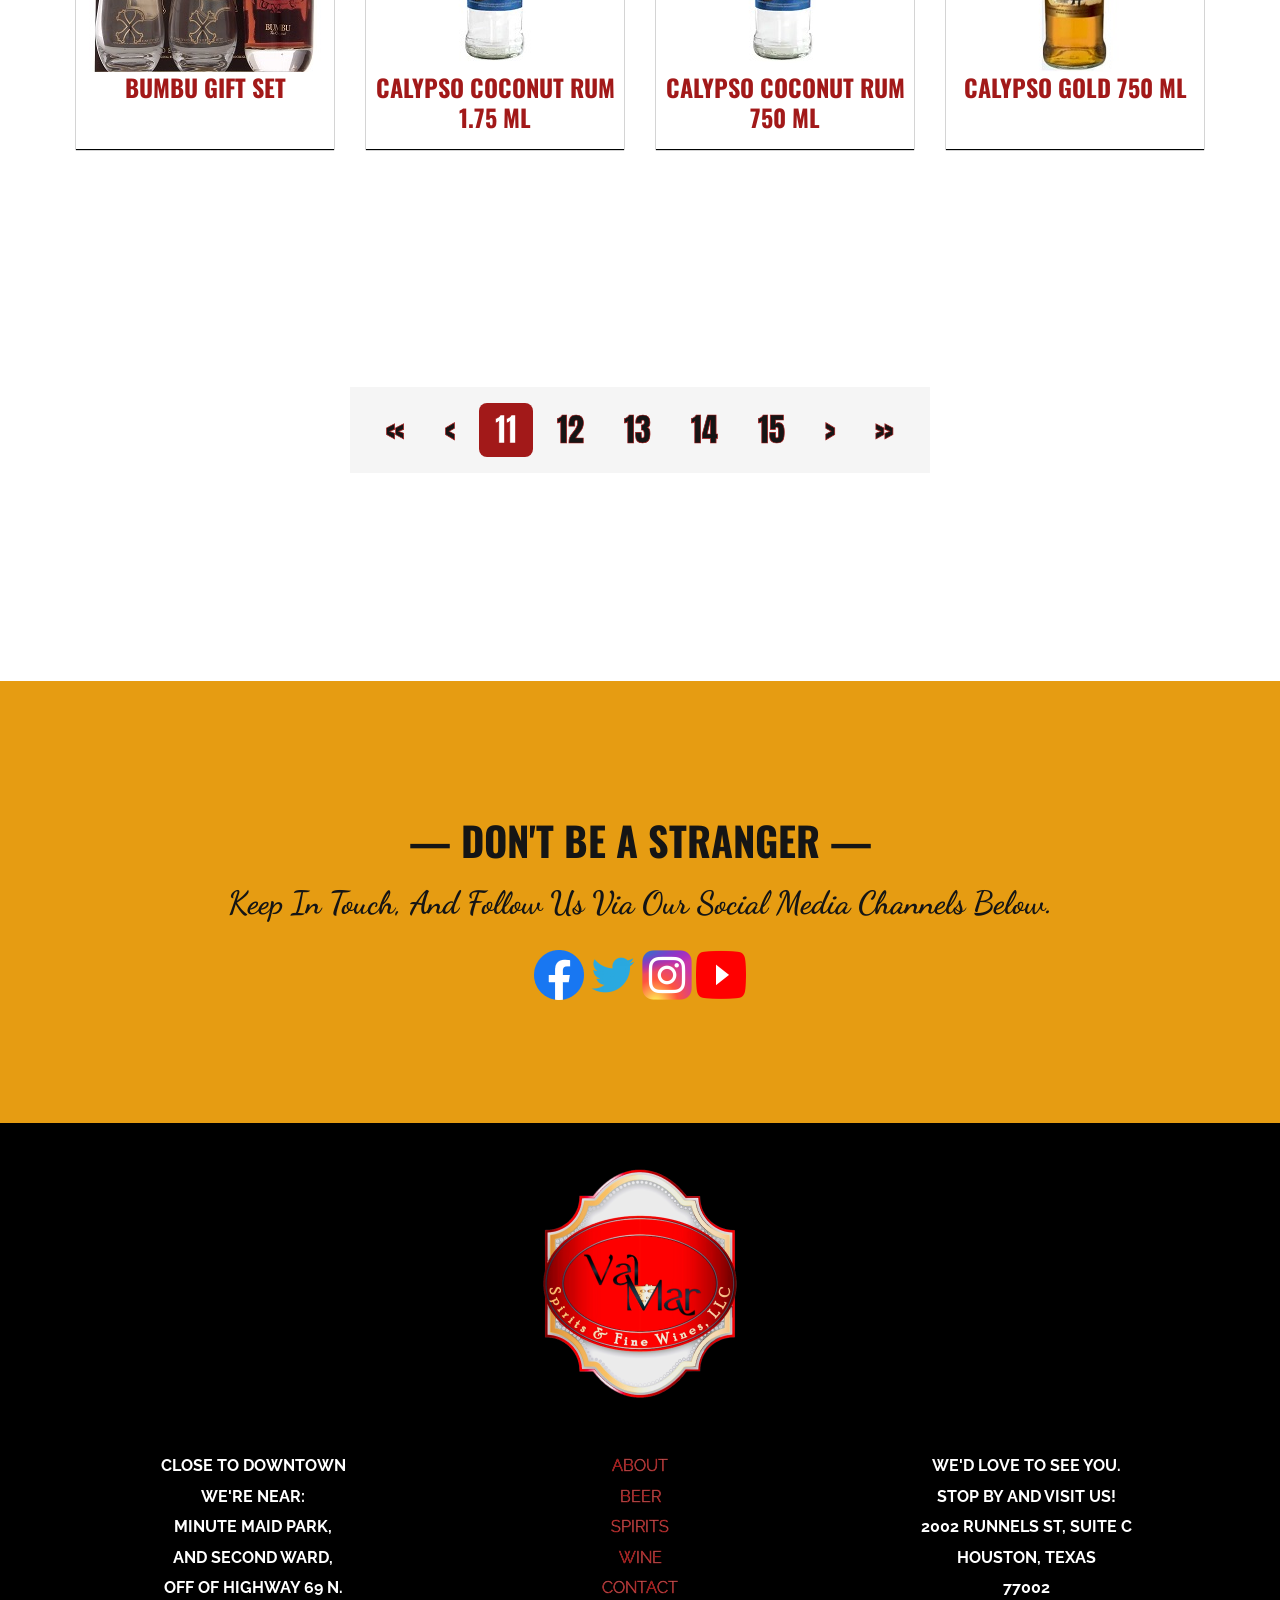
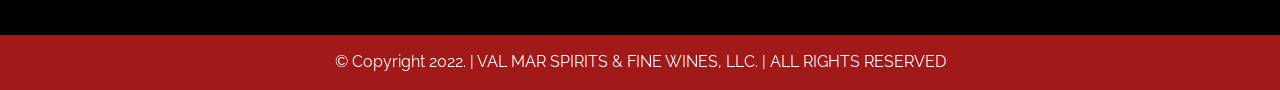
<file: spirits11.html>
<!DOCTYPE html>
<html lang="en">
<head>
    <meta charset="UTF-8">
    <meta http-equiv="X-UA-Compatible" content="IE=edge">
    <meta name="viewport" content="width=device-width, initial-scale=1.0">
    <title>Val Mar's Wine And Spirits | Spirits</title>

    <link rel="icon" type="image/x-icon" href="./images/vmfavicon.png">

    <!--- CSS --->

    <link rel="stylesheet" href="./resources/index.css">

    <!--- FONT --->

    <link rel="preconnect" href="https://fonts.googleapis.com">
    <link rel="preconnect" href="https://fonts.gstatic.com" crossorigin>
    <link href="https://fonts.googleapis.com/css2?family=Dancing+Script&family=Oswald&display=swap" rel="stylesheet">

    <link rel="preconnect" href="https://fonts.googleapis.com">
    <link rel="preconnect" href="https://fonts.gstatic.com" crossorigin>
    <link href="https://fonts.googleapis.com/css2?family=Anton&family=Dancing+Script&family=Oswald&family=Raleway&display=swap" rel="stylesheet">

    <link rel="preconnect" href="https://fonts.googleapis.com">
    <link rel="preconnect" href="https://fonts.gstatic.com" crossorigin>
    <link href="https://fonts.googleapis.com/css2?family=Anton&family=Dancing+Script:wght@400;700&family=Oswald&family=Raleway&display=swap" rel="stylesheet">



</head>
<body>

    <!--- NAVIGATION --->
  
    <header class="navbar" role="navigation" aria-label="navigation">
      
      <a href="index.html"><img class="logo" src="./images/wordmark.png"/></a>
      <nav>
  
  <div class="navbar-container container">
        <ul class="nav-menu">
          <li class="nav-item"><a href="about.html" class="nav-link">ABOUT</a></li>
          <li class="nav-item"><a href="beer.html" class="nav-link">BEER</a></li>
          <li class="nav-item"><a href="spirits.html" class="nav-link">SPIRITS</a></li>
          <li class="nav-item"><a href="wine.html" class="nav-link">WINE</a></li>
          <li class="nav-item"><a href="contact.html" class="nav-link">CONTACT</a></li>
        </ul>  


  
        <div class="hamburger">
          <span class="bar"></span>
          <span class="bar"></span>
          <span class="bar"></span>
        </div>
  
        
  
      </nav>

      <div class="social-media">
        <a href="https://facebook.com/Val-Mar-Spirits-Fine-Wine-101401929009049"><img class="social-media-icon" src="./images/facebookheader.png"/></a>
        <a href="https://twitter.com/valmarspirits"><img class="social-media-icon" src="./images/twitterheader.png"/></a>
        <a href="https://www.instagram.com/valmar_spirits_and_fine_wines/"><img class="social-media-icon" src="./images/instagramiconheader.png"/></a>
        <a href="https://www.youtube.com/channel/UCgnGkVjmqlKzTD2O4IYXYuw"><img class="social-media-icon" src="./images/youtube .png"/></a>
    </div>
    
  </div>
  </header>

        <!--- HERO SECTION --->

        <header id="page-hero">
            <div class="container">
                
                    <h1 class="selected">Val Mar Spirits & Fine Wines | SPIRITS</h1>
                    

               
            </div>
          </header>
    

      <!-- SPIRITS -->

      <div class="drinks">
        <div class="container">
          <div class="split">

            <div class="beverage">
              <img src="./images/spirits/monacomangopeach.jpg" class="placement">
              <h2>monaco mango peach</h2>
            </div>

              <div class="beverage">
                <img src="./images/spirits/monacooriginalhardlemonade.jpg" class="placement">
                <h2>monaco original hard lemonade</h2>
              </div>

              <div class="beverage">
                <img src="./images/spirits/monacopeachhardlemonade.jpg" class="placement">
                <h2>monaco peach hard lemonade</h2>
              </div>

              <div class="beverage">
                <img src="./images/spirits/monacopurplecrush.jpg" class="placement">
                <h2>monaco purple crush</h2>
              </div>

          </div>
        </div>
      </div>
      <br>

      <div class="drinks">
        <div class="container">
          <div class="split">

            <div class="beverage">
                <img src="./images/spirits/monacotequilalimecrush.jpg" class="placement">
                <h2>monaco tequila lime crush</h2>
              </div>

              <div class="beverage">
                <img src="./images/spirits/monacotequilasuncrush.jpg" class="placement">
                <h2>monaco tequila sun crush</h2>
              </div>

              <div class="beverage">
                <img src="./images/spirits/monacowatermeloncrush.jpg" class="placement">
                <h2>monaco watermelon crush</h2>
              </div>

              <div class="beverage">
                <img src="./images/spirits/montebellolongislanf175.jpg" class="placement">
                <h2>montebello long island 1.75 ml</h2>
              </div>

          </div>
        </div>
      </div>
      <br>

      <div class="drinks">
        <div class="container">
          <div class="split">

            <div class="beverage">
                <img src="./images/spirits/montebellolongisland750ml.jpg" class="placement">
                <h2>montebello long island 750 ml</h2>
              </div>

              <div class="beverage">
                <img src="./images/spirits/montebellolongisland750ml.jpg" class="placement">
                <h2>montebello long island L</h2>
              </div>

              <div class="beverage">
                <img src="./images/spirits/olmecaaltosmargarita750ml.jpg" class="placement">
                <h2>olmeca altos margarita 750 ml</h2>
              </div>

              <div class="beverage">
                <img src="./images/spirits/ranchridermarg4pk.jpg" class="placement">
                <h2>ranch rider margarita 4 pack</h2>
              </div>

          </div>
        </div>
      </div>
      <br>

      <div class="drinks">
        <div class="container">
          <div class="split">

            <div class="beverage">
                <img src="./images/spirits/ranchriderpaloma4pack.jpg" class="placement">
                <h2>ranch rider paloma 4 pack</h2>
              </div>

              <div class="beverage">
                <img src="./images/spirits/ranch rider rach water 4 pk.jpg" class="placement">
                <h2>ranch rider ranch water 4 pack</h2>
              </div>

              <div class="beverage">
                <img src="./images/spirits/trulyvodkavariety8pk.jpg" class="placement">
                <h2>truly vodka variety 8 pack</h2>
              </div>

              <div class="beverage">
                <img src="./images/spirits/twistedshotzbutterynipple4pk.jpg" class="placement">
                <h2>twisted shotz buttery nipple 4 pack</h2>
              </div>

          </div>
        </div>
      </div>
      <br>

      <div class="drinks">
        <div class="container">
          <div class="split">

            <div class="beverage">
                <img src="./images/spirits/twistedshotspussycat4pk.jpg" class="placement">
                <h2>twisted shotz pussy cat 4 pack</h2>
              </div>

              <div class="beverage">
                <img src="./images/spirits/twistedshotzsexonthebeach4pk.jpg" class="placement">
                <h2>twisted shotz sex on the beach 4 pack</h2>
              </div>

              <div class="beverage">
                <img src="./images/spirits/whiteclawvarietyno3.jpg" class="placement">
                <h2>white claw variety no 3</h2>
              </div>

              <div class="beverage">
                <img src="./images/spirits/zingzangbloodymary4pk.jpg" class="placement">
                <h2>zing zang bloody mary 4 pack</h2>
              </div>

          </div>
        </div>
      </div>
      <br>

      <div class="drinks">
        <div class="container">
          <div class="split">

            <div class="beverage">
                <img src="./images/spirits/bacardigold175.jpg" class="placement">
                <h2>bacardi gold 1.75 ml</h2>
              </div>

              <div class="beverage">
                <img src="./images/spirits/bacardigold750.jpg" class="placement">
                <h2>bacardi gold 750 ml</h2>
              </div>

              <div class="beverage">
                <img src="./images/spirits/bacardigoldl.jpg" class="placement">
                <h2>bacardi gold 1 l</h2>
              </div>

              <div class="beverage">
                <img src="./images/spirits/bacardiwhite175.jpg" class="placement">
                <h2>bacardi white 1.75 ml</h2>
              </div>

          </div>
        </div>
      </div>
      <br>

      <div class="drinks">
        <div class="container">
          <div class="split">

            <div class="beverage">
                <img src="./images/spirits/bacardiwhite1l.jpg" class="placement">
                <h2>bacardi white 750 ml</h2>
              </div>

              <div class="beverage">
                <img src="./images/spirits/bacardiwhite1l.jpg" class="placement">
                <h2>bacardi white 1 l</h2>
              </div>

              <div class="beverage">
                <img src="./images/spirits/brugalanejorum.jpg" class="placement">
                <h2>brugal anejo rum</h2>
              </div>

              <div class="beverage">
                <img src="./images/spirits/bumbutraditionalrum750.jpg" class="placement">
                <h2>bumbu traditional rum 750 ml</h2>
              </div>

          </div>
        </div>
      </div>
      <br>

      <div class="drinks">
        <div class="container">
          <div class="split">

            <div class="beverage">
                <img src="./images/spirits/bumbu750giftset.jpg" class="placement">
                <h2>bumbu gift set</h2>
              </div>

              <div class="beverage">
                <img src="./images/spirits/calypsococonutrum175.jpg" class="placement">
                <h2>calypso coconut rum 1.75 ml</h2>
              </div>

              <div class="beverage">
                <img src="./images/spirits/calypsococonutrum750.jpg" class="placement">
                <h2>calypso coconut rum 750 ml</h2>
              </div>

              <div class="beverage">
                <img src="./images/spirits/calypsogold750ml.jpg" class="placement">
                <h2>calypso gold 750 ml</h2>
              </div>

          </div>
        </div>
      </div>
      <br>

      <section class="pagination">
        <ul class="page">
    
          
    
          <a href="spirits6.html"><li>	&laquo;</li></a>
          <a href="spirits10.html"><li>&lt;</li></a>
          <a href="spirits11.html" class="active"><li>11</li></a>
          <a class="pag-link" href="spirits12.html"><li>12</li></a>
          <a class="pag-link" href="spirits13.html"><li>13</li></a>
          <a class="pag-link" href="spirits14.html"><li>14</li></a>
          <a class="pag-link" href="spirits15.html"><li>15</li></a>
          <a href="spirits12.html"><li>&gt;</li></a>
          <a href="spirits16.html"><li>&raquo;</li></a>
          
    
        </ul>
      </section>



      <section class="social-media-div">
        <div class="container">
          <div>
            <h1>&#8212 Don't be a stranger &#8212</h1>
            <h2>Keep in touch, and follow us via our social media channels below.</h2>
          </div>

          <div class="social-media-footer">
            <a href="https://facebook.com/Val-Mar-Spirits-Fine-Wine-101401929009049"><img class="social-media-icon-div" src="./images/facebookft.png"/></a>
            <a href="https://twitter.com/valmarspirits"><img class="social-media-icon-div" src="./images/twitterfooter.png"/></a>
            <a href="https://www.instagram.com/valmar_spirits_and_fine_wines/"><img class="social-media-icon-div" src="./images/instagramfooter.png"/></a>
            <a href="https://www.youtube.com/channel/UCgnGkVjmqlKzTD2O4IYXYuw"><img class="social-media-icon-div" src="./images/youtubefooter.png"/></a>
          </div>
    </section>




    <footer id="footer">
     
        <div class="container">
          <div>
            <img class="footer-logo" src="./images/footerlogo.png">
          </div>
          <br>
          <div class="split">

            <div>
              <h1>close to downtown</h1>
              <h1>WE'RE NEAR:</h1>
              <h2>minute maid park,</h2>
              <h2>and second ward,</h2>
              <h2>off of highway 69 N.</h2>
            </div>
               <br>    
            <div>
              <ul class="footer-nav-menu">
                
                <li><a href="about.html" class="nav-footer">ABOUT</a></li>
                <li><a href="beer.html" class="nav-footer">BEER</a></li>
                <li><a href="spirits.html" class="nav-footer">SPIRITS</a></li>
                <li><a href="wine.html" class="nav-footer">WINE</a></li>
                <li><a href="contact.html" class="nav-footer">CONTACT</a></li>
                
              
              </ul>
            </div>
            <br>
                    <div>
                      <h1>We'd love to see you.</h1>
                      <h1>Stop by and visit us!</h1>
                      <h2>2002 Runnels St, Suite C</h2>
                      <h2>Houston, Texas</h2>
                      <h2>77002</h2>
                    </div>


            </div>
                
              
        </div>
        
      </footer>

      <div class="copyright">
        <p>© Copyright 2022. | VAL MAR SPIRITS & FINE WINES, LLC. | ALL RIGHTS RESERVED </p> 
      </div>

        <script src="./resources/valmar.js"></script>

</body>
</html>
</file>
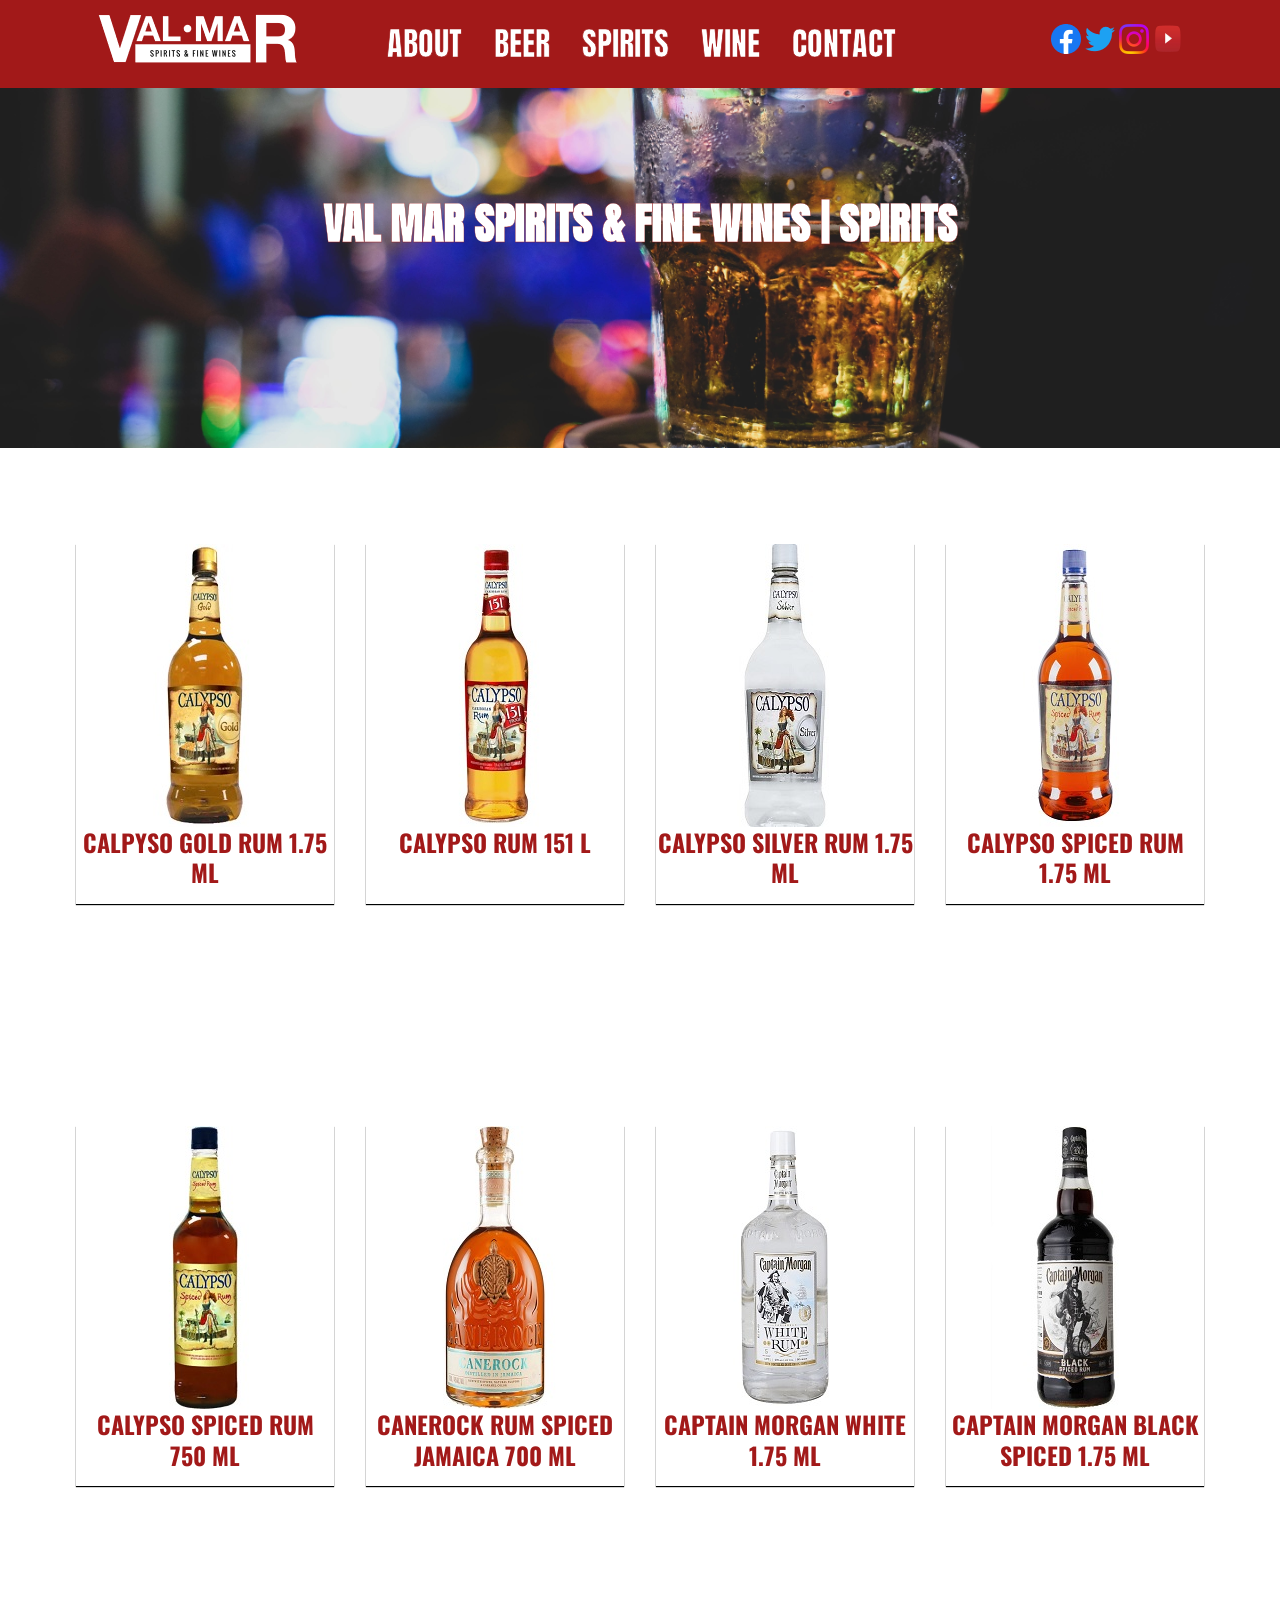
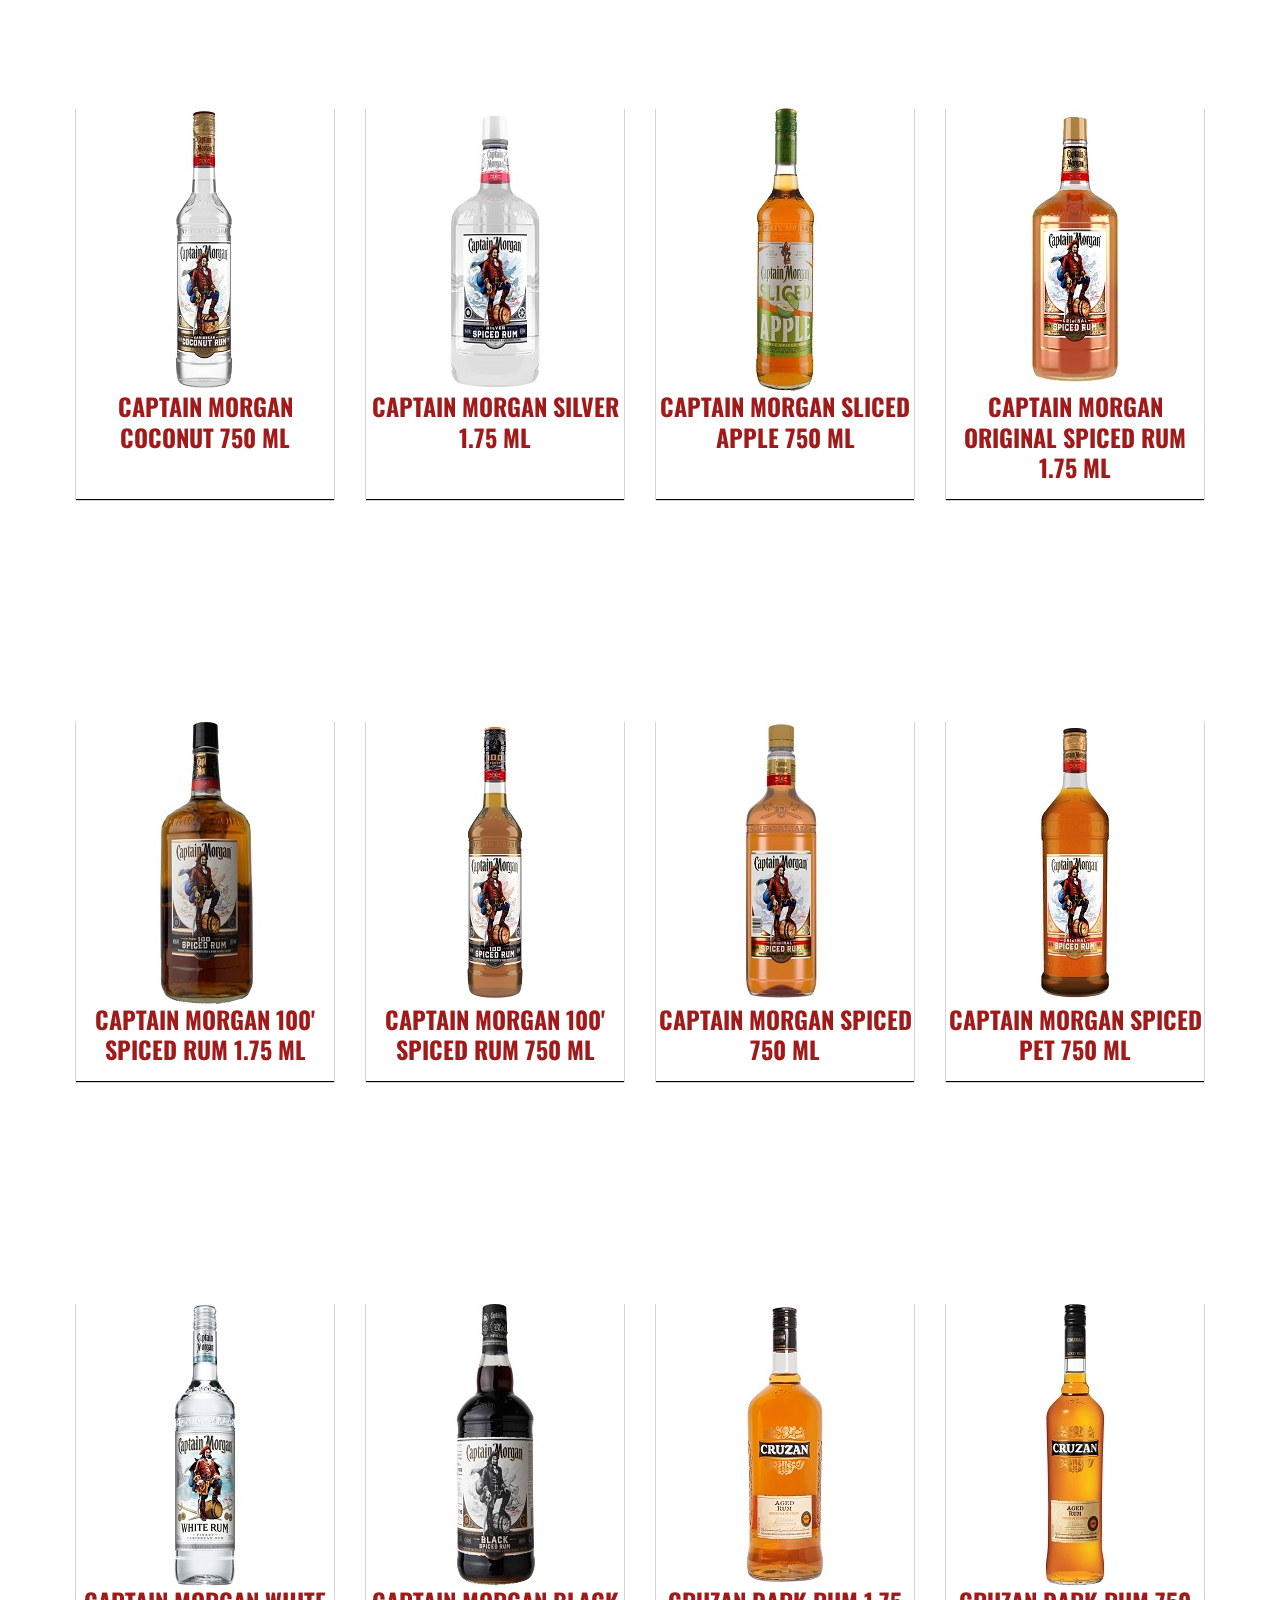
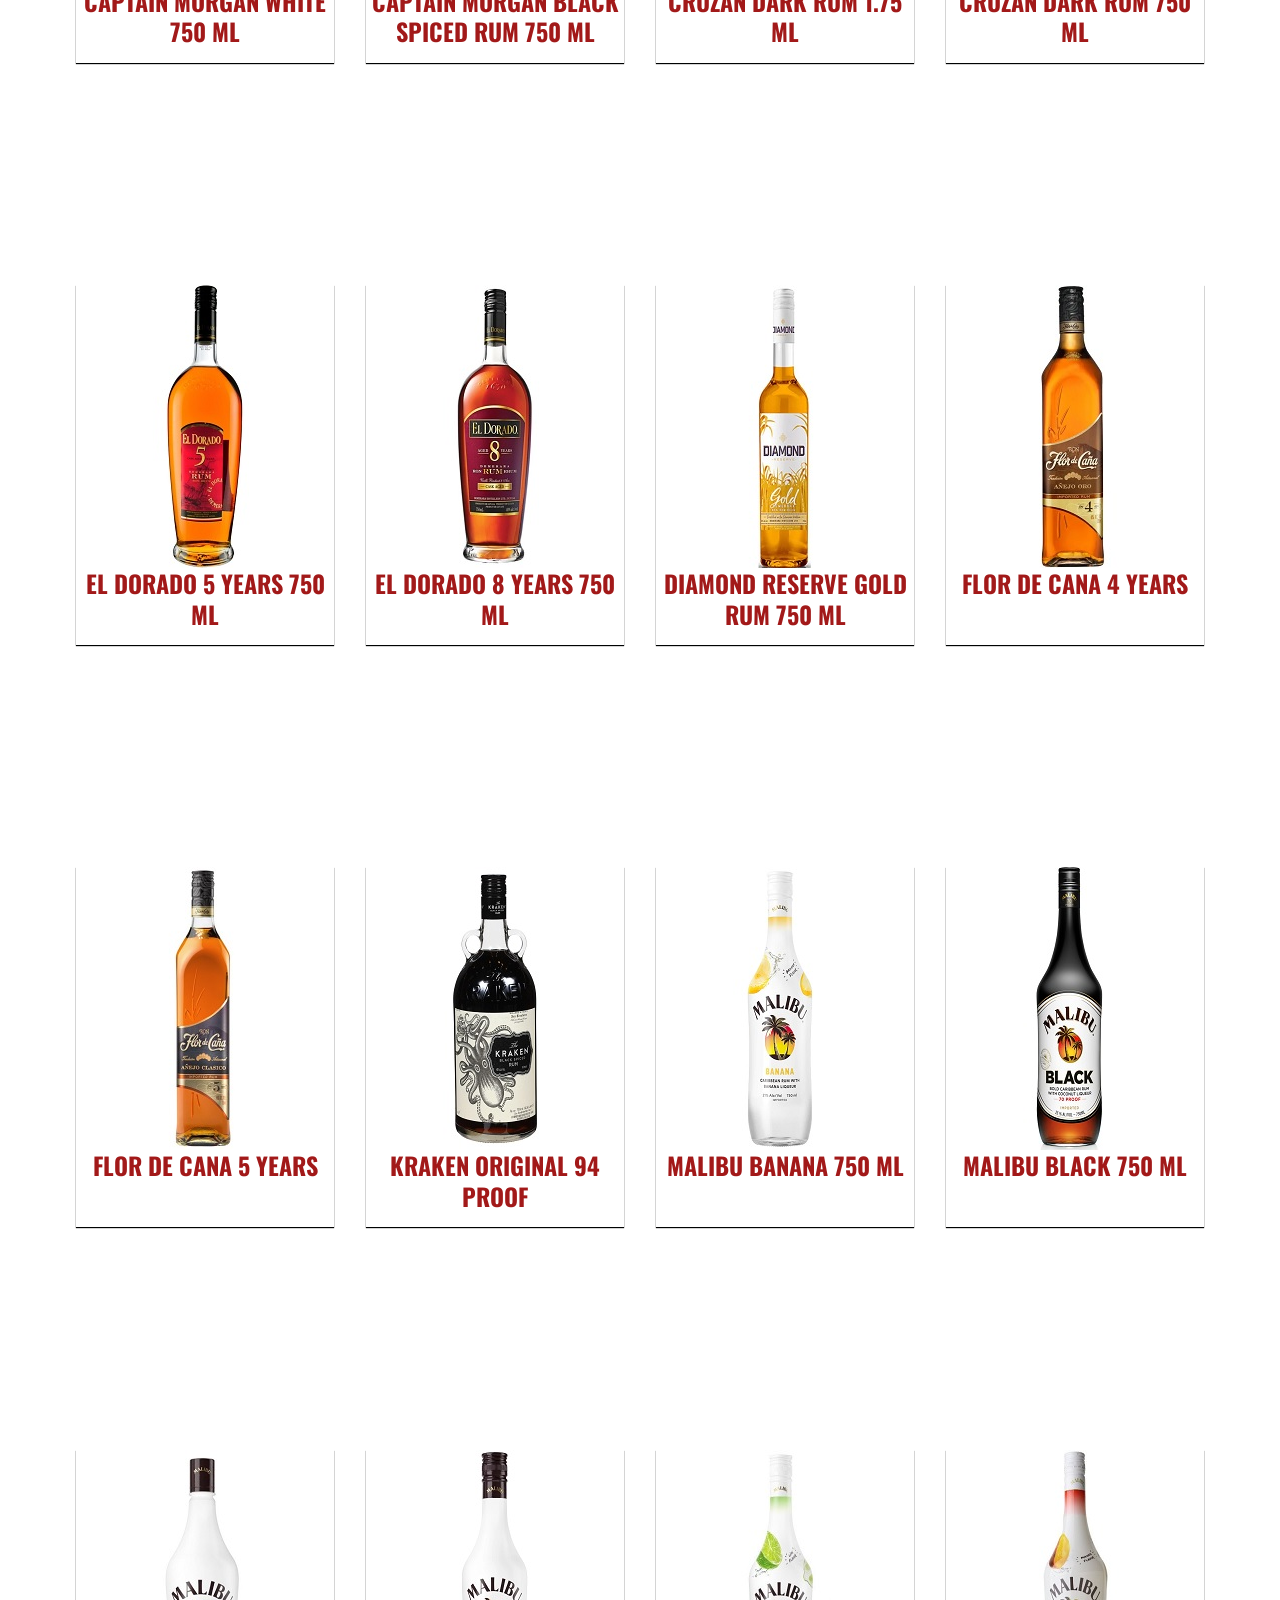
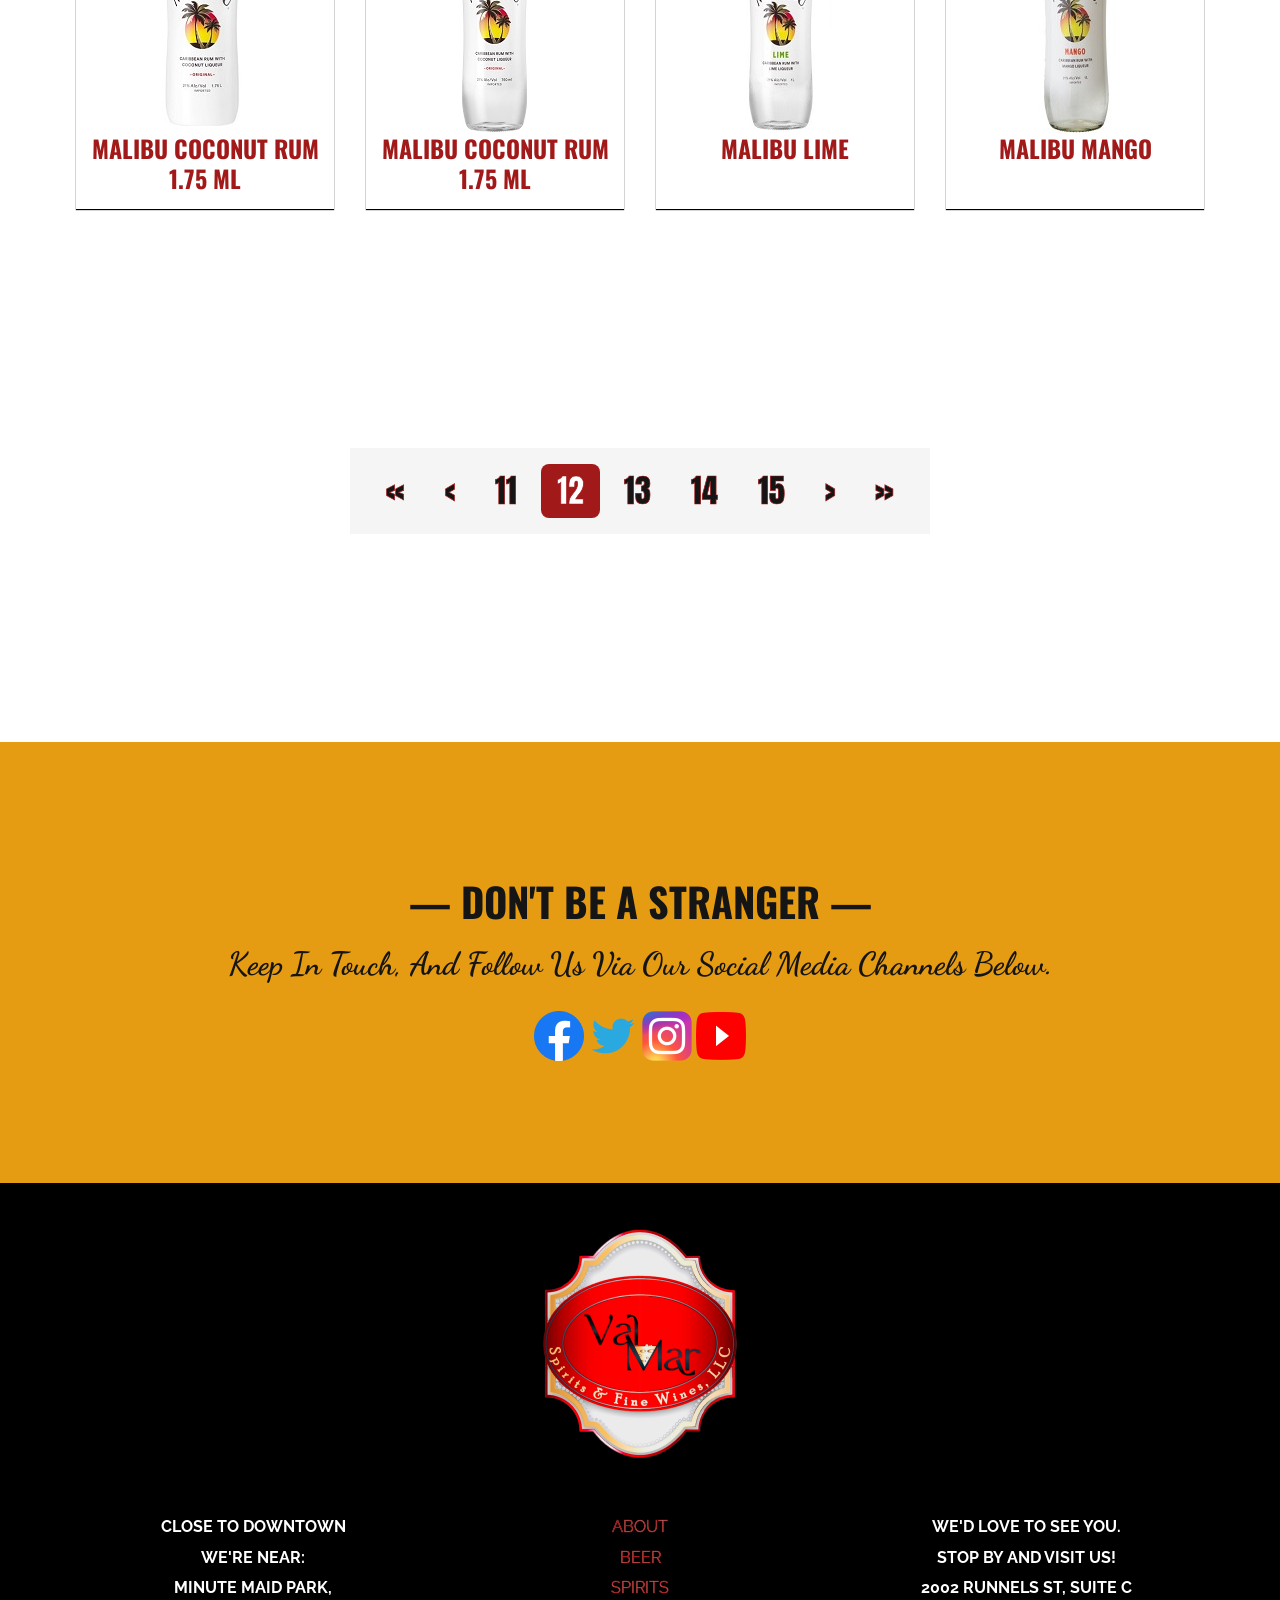
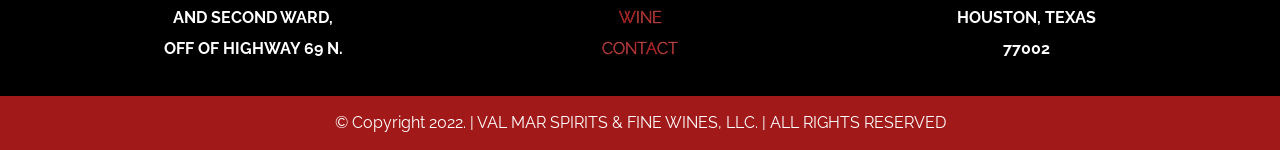
<file: spirits12.html>
<!DOCTYPE html>
<html lang="en">
<head>
    <meta charset="UTF-8">
    <meta http-equiv="X-UA-Compatible" content="IE=edge">
    <meta name="viewport" content="width=device-width, initial-scale=1.0">
    <title>Val Mar's Wine And Spirits | Spirits</title>

    <link rel="icon" type="image/x-icon" href="./images/vmfavicon.png">

    <!--- CSS --->

    <link rel="stylesheet" href="./resources/index.css">

    <!--- FONT --->

    <link rel="preconnect" href="https://fonts.googleapis.com">
    <link rel="preconnect" href="https://fonts.gstatic.com" crossorigin>
    <link href="https://fonts.googleapis.com/css2?family=Dancing+Script&family=Oswald&display=swap" rel="stylesheet">

    <link rel="preconnect" href="https://fonts.googleapis.com">
    <link rel="preconnect" href="https://fonts.gstatic.com" crossorigin>
    <link href="https://fonts.googleapis.com/css2?family=Anton&family=Dancing+Script&family=Oswald&family=Raleway&display=swap" rel="stylesheet">

    <link rel="preconnect" href="https://fonts.googleapis.com">
    <link rel="preconnect" href="https://fonts.gstatic.com" crossorigin>
    <link href="https://fonts.googleapis.com/css2?family=Anton&family=Dancing+Script:wght@400;700&family=Oswald&family=Raleway&display=swap" rel="stylesheet">



</head>
<body>

    <!--- NAVIGATION --->
  
    <header class="navbar" role="navigation" aria-label="navigation">
      
      <a href="index.html"><img class="logo" src="./images/wordmark.png"/></a>
      <nav>
  
  <div class="navbar-container container">
        <ul class="nav-menu">
          <li class="nav-item"><a href="about.html" class="nav-link">ABOUT</a></li>
          <li class="nav-item"><a href="beer.html" class="nav-link">BEER</a></li>
          <li class="nav-item"><a href="spirits.html" class="nav-link">SPIRITS</a></li>
          <li class="nav-item"><a href="wine.html" class="nav-link">WINE</a></li>
          <li class="nav-item"><a href="contact.html" class="nav-link">CONTACT</a></li>
        </ul>  


  
        <div class="hamburger">
          <span class="bar"></span>
          <span class="bar"></span>
          <span class="bar"></span>
        </div>
  
        
  
      </nav>

      <div class="social-media">
        <a href="https://facebook.com/Val-Mar-Spirits-Fine-Wine-101401929009049"><img class="social-media-icon" src="./images/facebookheader.png"/></a>
        <a href="https://twitter.com/valmarspirits"><img class="social-media-icon" src="./images/twitterheader.png"/></a>
        <a href="https://www.instagram.com/valmar_spirits_and_fine_wines/"><img class="social-media-icon" src="./images/instagramiconheader.png"/></a>
        <a href="https://www.youtube.com/channel/UCgnGkVjmqlKzTD2O4IYXYuw"><img class="social-media-icon" src="./images/youtube .png"/></a>
    </div>
    
  </div>
  </header>

        <!--- HERO SECTION --->

        <header id="page-hero">
            <div class="container">
                
                    <h1 class="selected">Val Mar Spirits & Fine Wines | SPIRITS</h1>
                    

               
            </div>
          </header>
    

      <!-- SPIRITS -->

      <div class="drinks">
        <div class="container">
          <div class="split">

            <div class="beverage">
              <img src="./images/spirits/calypsogoldrum175.jpg" class="placement">
              <h2>calpyso gold rum 1.75 ml</h2>
            </div>

              <div class="beverage">
                <img src="./images/spirits/calypsorum151.jpg" class="placement">
                <h2>calypso rum 151 L</h2>
              </div>

              <div class="beverage">
                <img src="./images/spirits/calypsosilverrum175.jpg" class="placement">
                <h2>calypso silver rum 1.75 ml</h2>
              </div>

              <div class="beverage">
                <img src="./images/spirits/calypsospicedrum175.jpg" class="placement">
                <h2>calypso spiced rum 1.75 ml</h2>
              </div>

          </div>
        </div>
      </div>
      <br>

      <div class="drinks">
        <div class="container">
          <div class="split">

            <div class="beverage">
              <img src="./images/spirits/calypsospicedrum750.jpg" class="placement">
              <h2>calypso spiced rum 750 ml</h2>
            </div>

            <div class="beverage">
              <img src="./images/spirits/canerockrumspicedrumjamaica700.jpg" class="placement">
              <h2>canerock rum spiced jamaica 700 ml</h2>
            </div>

            <div class="beverage">
              <img src="./images/spirits/captainmorganwhite175.jpg" class="placement">
              <h2>captain morgan white 1.75 ml</h2>
            </div>

            <div class="beverage">
              <img src="./images/spirits/captainmorganblackspiced175.jpg" class="placement">
              <h2>captain morgan black spiced 1.75 ml</h2>
            </div>

          </div>
        </div>
      </div>
      <br>

      <div class="drinks">
        <div class="container">
          <div class="split">

            <div class="beverage">
              <img src="./images/spirits/captainmorgancoconut750.jpg" class="placement">
              <h2>captain morgan coconut 750 ml</h2>
            </div>

            <div class="beverage">
              <img src="./images/spirits/captainmorgansilver175.jpg" class="placement">
              <h2>captain morgan silver 1.75 ml</h2>
            </div>

            <div class="beverage">
              <img src="./images/spirits/captainmorganslicedapple750ml.jpg" class="placement">
              <h2>captain morgan sliced apple 750 ml</h2>
            </div>

            <div class="beverage">
              <img src="./images/spirits/captmorganspicedoriginalrum175.jpg" class="placement">
              <h2>captain morgan original spiced rum 1.75 ml</h2>
            </div>

          </div>
        </div>
      </div>
      <br>

      <div class="drinks">
        <div class="container">
          <div class="split">

            <div class="beverage">
              <img src="./images/spirits/captainmorganspiced100175.jpg" class="placement">
              <h2>captain morgan 100' spiced rum 1.75 ml</h2>
            </div>

            <div class="beverage">
              <img src="./images/spirits/captainmorganspiced100750.jpg" class="placement">
              <h2>captain morgan 100' spiced rum 750 ml</h2>
            </div>

            <div class="beverage">
              <img src="./images/spirits/captainmorganspiced750.jpg" class="placement">
              <h2>captain morgan spiced 750 ml</h2>
            </div>

            <div class="beverage">
              <img src="./images/spirits/captainmorganspicedpet750.jpg" class="placement">
              <h2>captain morgan spiced pet 750 ml</h2>
            </div>

          </div>
        </div>
      </div>
      <br>

      <div class="drinks">
        <div class="container">
          <div class="split">

            <div class="beverage">
              <img src="./images/spirits/captainmorganwhite750.jpg" class="placement">
              <h2>captain morgan white 750 ml</h2>
            </div>

              <div class="beverage">
                <img src="./images/spirits/captainmorganblackspiced175.jpg" class="placement">
                <h2>captain morgan black spiced rum 750 ml</h2>
              </div>

              <div class="beverage">
                <img src="./images/spirits/cruzandarkrum175.jpg" class="placement">
                <h2>cruzan dark rum 1.75 ml</h2>
              </div>

              <div class="beverage">
                <img src="./images/spirits/cruzandarkrum750.jpg" class="placement">
                <h2>cruzan dark rum 750 ml</h2>
              </div>

          </div>
        </div>
      </div>
      <br>

      <div class="drinks">
        <div class="container">
          <div class="split">

            <div class="beverage">
              <img src="./images/spirits/eldorado5yr750.jpg" class="placement">
              <h2>el dorado 5 years 750 ml</h2>
            </div>

            <div class="beverage">
              <img src="./images/spirits/eldorado8yr750.jpg" class="placement">
              <h2>el dorado 8 years 750 ml</h2>
            </div>

            <div class="beverage">
              <img src="./images/spirits/diamongreservegoldrum.jpg" class="placement">
              <h2>diamond reserve gold rum 750 ml</h2>
            </div>

              
            <div class="beverage">
              <img src="./images/spirits/flordecana4yr.jpg" class="placement">
              <h2>flor de cana 4 years</h2>
            </div>

          </div>
        </div>
      </div>
      <br>

      <div class="drinks">
        <div class="container">
          <div class="split">

            <div class="beverage">
              <img src="./images/spirits/flordecana5yr.jpg" class="placement">
              <h2>flor de cana 5 years</h2>
            </div>

            <div class="beverage">
              <img src="./images/spirits/kraken original 94 proof.jpg" class="placement">
              <h2>kraken original 94 proof</h2>
            </div>

            <div class="beverage">
              <img src="./images/spirits/malibubanana750.jpg" class="placement">
              <h2>malibu banana 750 ml</h2>
            </div>

              <div class="beverage">
                <img src="./images/spirits/malibublack750.jpg" class="placement">
                <h2>malibu black 750 ml</h2>
              </div>

          </div>
        </div>
      </div>
      <br>

      <div class="drinks">
        <div class="container">
          <div class="split">

            <div class="beverage">
              <img src="./images/spirits/malibucoconut175.jpg" class="placement">
              <h2>malibu coconut rum 1.75 ml</h2>
            </div>

            <div class="beverage">
              <img src="./images/spirits/malibucoconut750.jpg" class="placement">
              <h2>malibu coconut rum 1.75 ml</h2>
            </div>

            <div class="beverage">
              <img src="./images/spirits/malibulime.jpg" class="placement">
              <h2>malibu lime</h2>
            </div>

            <div class="beverage">
              <img src="./images/spirits/malibumango.jpg" class="placement">
              <h2>malibu mango</h2>
            </div>

          </div>
        </div>
      </div>
      <br>

      <section class="pagination">
        <ul class="page">
    
          
    
          <a href="spirits6.html"><li>	&laquo;</li></a>
          <a href="spirits11.html"><li>&lt;</li></a>
          <a class="pag-link" href="spirits11.html"><li>11</li></a>
          <a href="spirits12.html" class="active"><li>12</li></a>
          <a class="pag-link" href="spirits13.html"><li>13</li></a>
          <a class="pag-link" href="spirits14.html"><li>14</li></a>
          <a class="pag-link" href="spirits15.html"><li>15</li></a>
          <a href="spirits13.html"><li>&gt;</li></a>
          <a href="spirits16.html"><li>&raquo;</li></a>
          
    
        </ul>
      </section>



      <section class="social-media-div">
        <div class="container">
          <div>
            <h1>&#8212 Don't be a stranger &#8212</h1>
            <h2>Keep in touch, and follow us via our social media channels below.</h2>
          </div>

          <div class="social-media-footer">
            <a href="https://facebook.com/Val-Mar-Spirits-Fine-Wine-101401929009049"><img class="social-media-icon-div" src="./images/facebookft.png"/></a>
            <a href="https://twitter.com/valmarspirits"><img class="social-media-icon-div" src="./images/twitterfooter.png"/></a>
            <a href="https://www.instagram.com/valmar_spirits_and_fine_wines/"><img class="social-media-icon-div" src="./images/instagramfooter.png"/></a>
            <a href="https://www.youtube.com/channel/UCgnGkVjmqlKzTD2O4IYXYuw"><img class="social-media-icon-div" src="./images/youtubefooter.png"/></a>
          </div>
    </section>




    <footer id="footer">
     
        <div class="container">
          <div>
            <img class="footer-logo" src="./images/footerlogo.png">
          </div>
          <br>
          <div class="split">

            <div>
              <h1>close to downtown</h1>
              <h1>WE'RE NEAR:</h1>
              <h2>minute maid park,</h2>
              <h2>and second ward,</h2>
              <h2>off of highway 69 N.</h2>
            </div>
               <br>    
            <div>
              <ul class="footer-nav-menu">
                
                <li><a href="about.html" class="nav-footer">ABOUT</a></li>
                <li><a href="beer.html" class="nav-footer">BEER</a></li>
                <li><a href="spirits.html" class="nav-footer">SPIRITS</a></li>
                <li><a href="wine.html" class="nav-footer">WINE</a></li>
                <li><a href="contact.html" class="nav-footer">CONTACT</a></li>
                
              
              </ul>
            </div>
            <br>
                    <div>
                      <h1>We'd love to see you.</h1>
                      <h1>Stop by and visit us!</h1>
                      <h2>2002 Runnels St, Suite C</h2>
                      <h2>Houston, Texas</h2>
                      <h2>77002</h2>
                    </div>


            </div>
                
              
        </div>
        
      </footer>

      <div class="copyright">
        <p>© Copyright 2022. | VAL MAR SPIRITS & FINE WINES, LLC. | ALL RIGHTS RESERVED </p> 
      </div>

        <script src="./resources/valmar.js"></script>

</body>
</html>
</file>
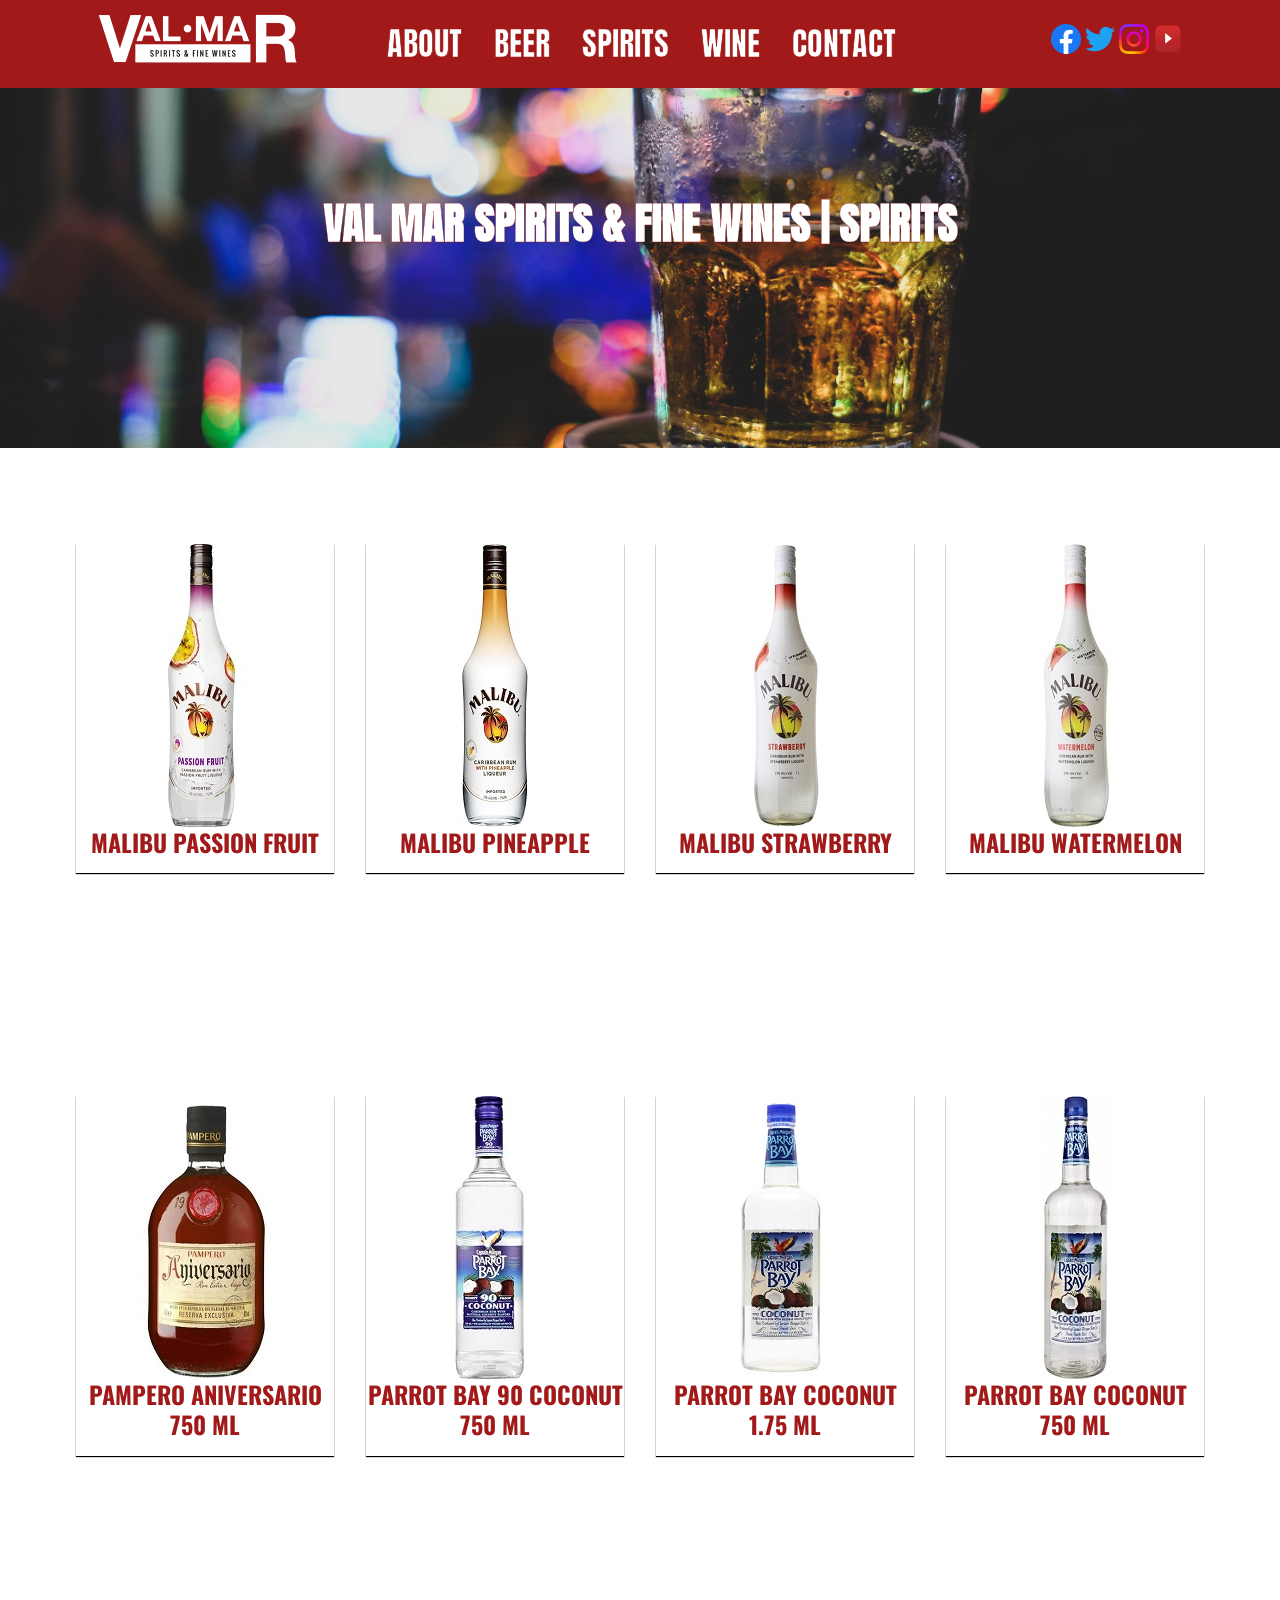
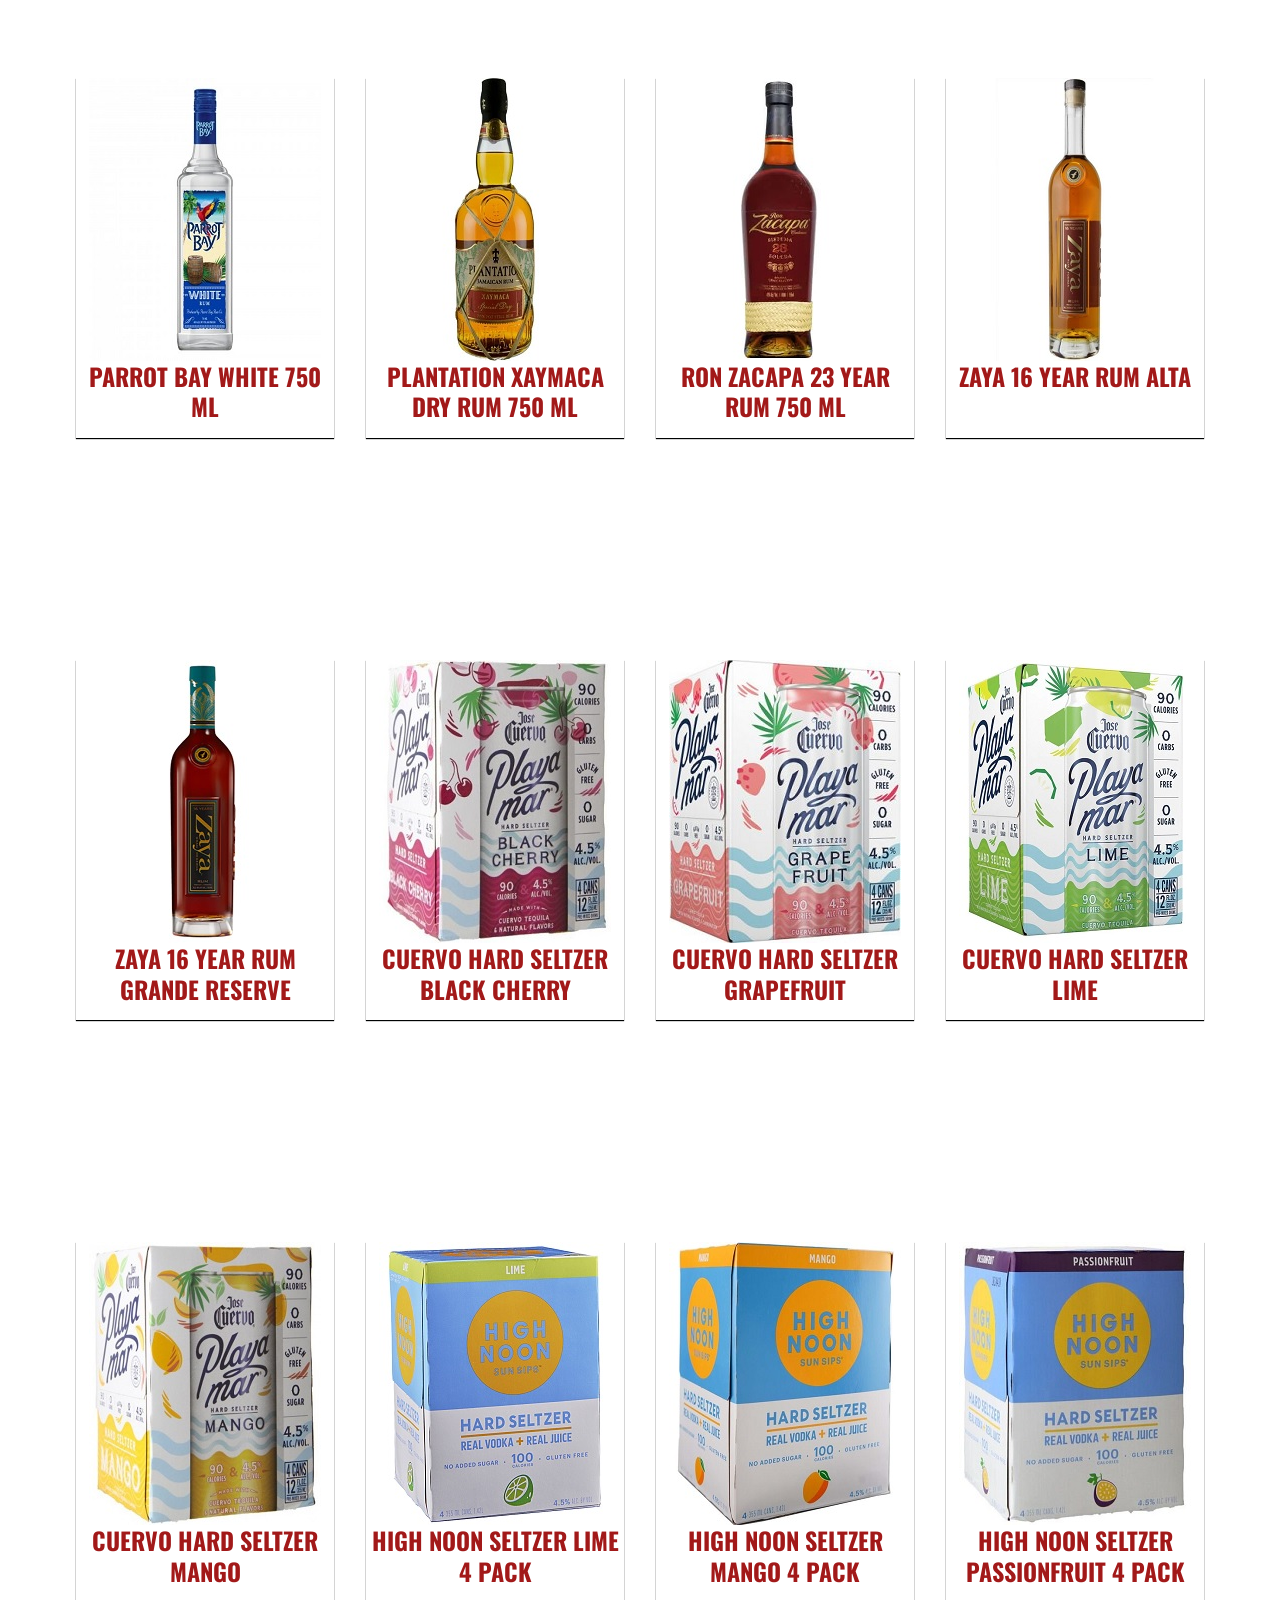
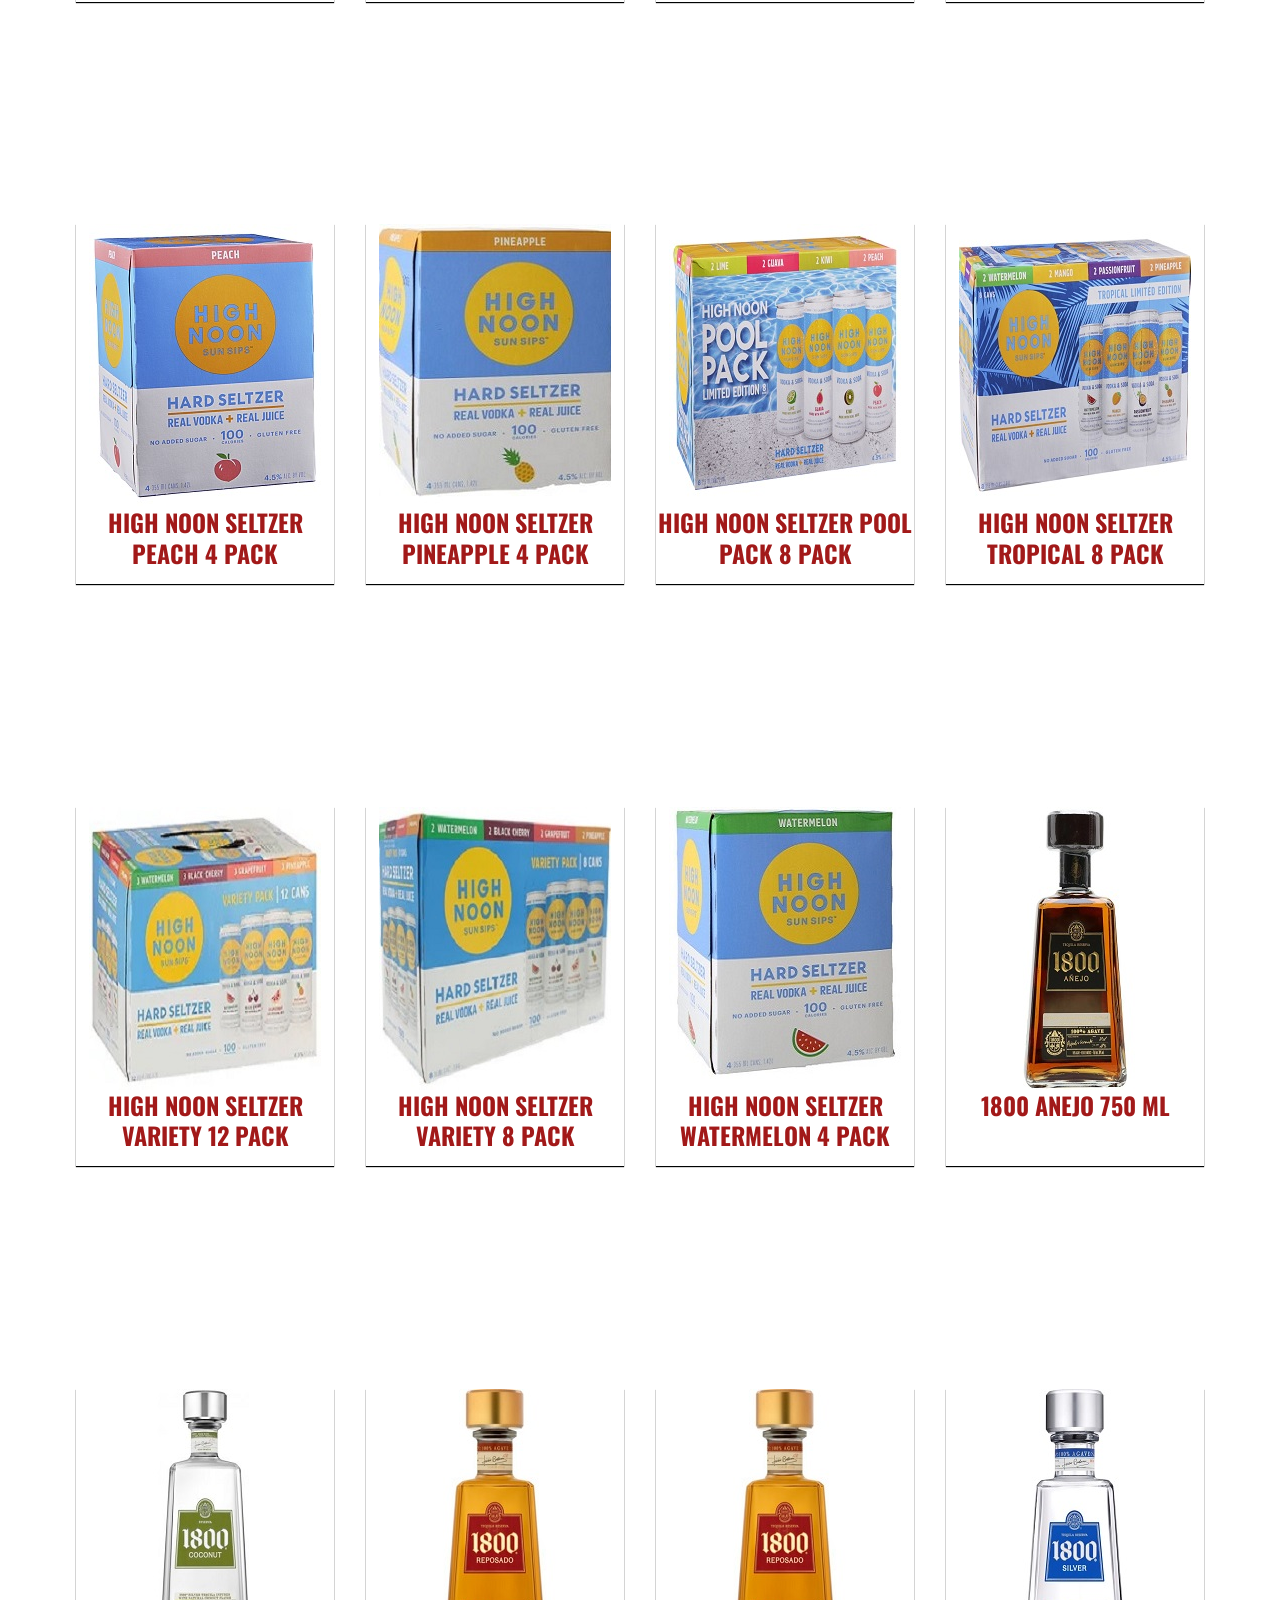
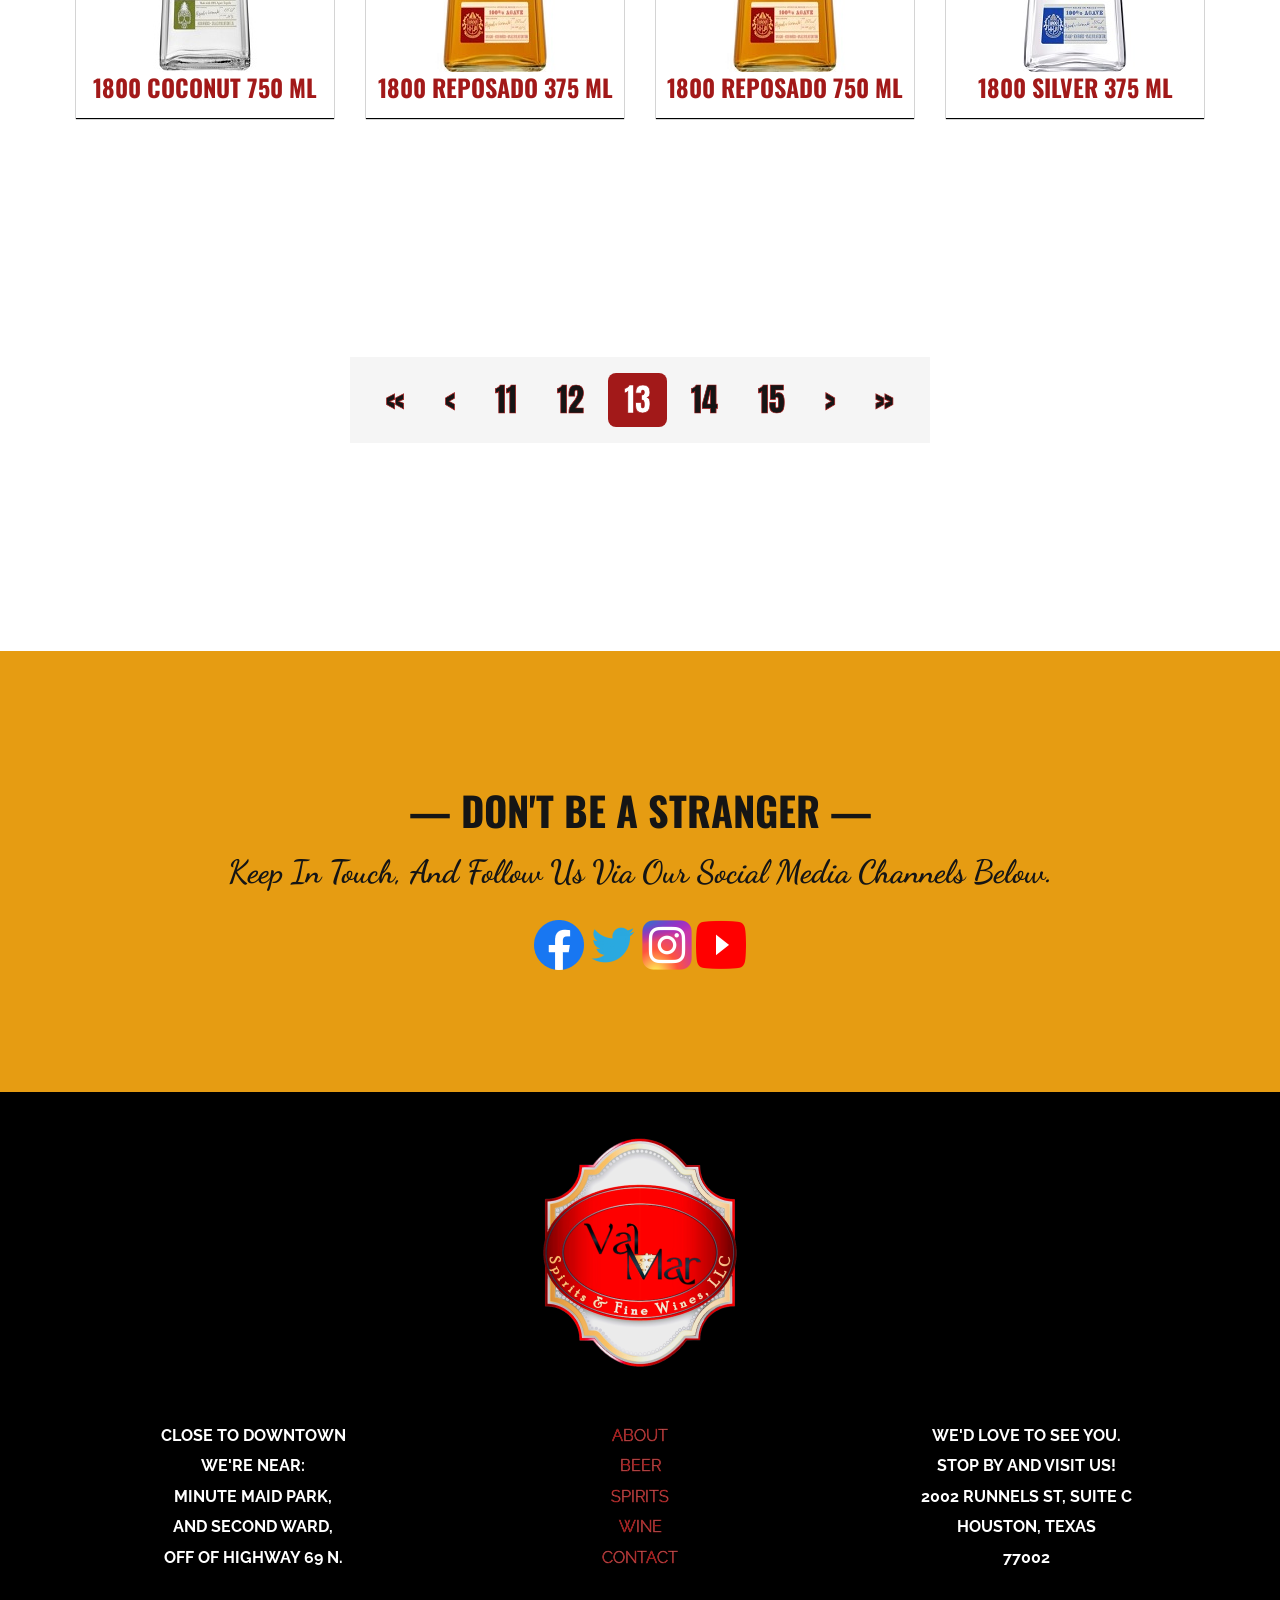
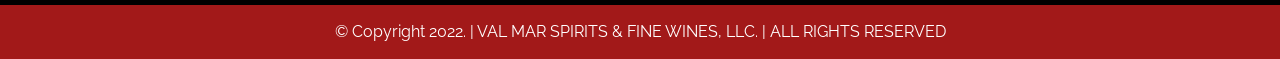
<file: spirits13.html>
<!DOCTYPE html>
<html lang="en">
<head>
    <meta charset="UTF-8">
    <meta http-equiv="X-UA-Compatible" content="IE=edge">
    <meta name="viewport" content="width=device-width, initial-scale=1.0">
    <title>Val Mar's Wine And Spirits | Spirits</title>

    <link rel="icon" type="image/x-icon" href="./images/vmfavicon.png">

    <!--- CSS --->

    <link rel="stylesheet" href="./resources/index.css">

    <!--- FONT --->

    <link rel="preconnect" href="https://fonts.googleapis.com">
    <link rel="preconnect" href="https://fonts.gstatic.com" crossorigin>
    <link href="https://fonts.googleapis.com/css2?family=Dancing+Script&family=Oswald&display=swap" rel="stylesheet">

    <link rel="preconnect" href="https://fonts.googleapis.com">
    <link rel="preconnect" href="https://fonts.gstatic.com" crossorigin>
    <link href="https://fonts.googleapis.com/css2?family=Anton&family=Dancing+Script&family=Oswald&family=Raleway&display=swap" rel="stylesheet">

    <link rel="preconnect" href="https://fonts.googleapis.com">
    <link rel="preconnect" href="https://fonts.gstatic.com" crossorigin>
    <link href="https://fonts.googleapis.com/css2?family=Anton&family=Dancing+Script:wght@400;700&family=Oswald&family=Raleway&display=swap" rel="stylesheet">



</head>
<body>

    <!--- NAVIGATION --->
  
    <header class="navbar" role="navigation" aria-label="navigation">
      
      <a href="index.html"><img class="logo" src="./images/wordmark.png"/></a>
      <nav>
  
  <div class="navbar-container container">
        <ul class="nav-menu">
          <li class="nav-item"><a href="about.html" class="nav-link">ABOUT</a></li>
          <li class="nav-item"><a href="beer.html" class="nav-link">BEER</a></li>
          <li class="nav-item"><a href="spirits.html" class="nav-link">SPIRITS</a></li>
          <li class="nav-item"><a href="wine.html" class="nav-link">WINE</a></li>
          <li class="nav-item"><a href="contact.html" class="nav-link">CONTACT</a></li>
        </ul>  


  
        <div class="hamburger">
          <span class="bar"></span>
          <span class="bar"></span>
          <span class="bar"></span>
        </div>
  
        
  
      </nav>

      <div class="social-media">
        <a href="https://facebook.com/Val-Mar-Spirits-Fine-Wine-101401929009049"><img class="social-media-icon" src="./images/facebookheader.png"/></a>
        <a href="https://twitter.com/valmarspirits"><img class="social-media-icon" src="./images/twitterheader.png"/></a>
        <a href="https://www.instagram.com/valmar_spirits_and_fine_wines/"><img class="social-media-icon" src="./images/instagramiconheader.png"/></a>
        <a href="https://www.youtube.com/channel/UCgnGkVjmqlKzTD2O4IYXYuw"><img class="social-media-icon" src="./images/youtube .png"/></a>
    </div>
    
  </div>
  </header>

        <!--- HERO SECTION --->

        <header id="page-hero">
            <div class="container">
                
                    <h1 class="selected">Val Mar Spirits & Fine Wines | SPIRITS</h1>
                    

               
            </div>
          </header>
    

      <!-- SPIRITS -->

      <div class="drinks">
        <div class="container">
          <div class="split">

            <div class="beverage">
              <img src="./images/spirits/malibupassionfruit.jpg" class="placement">
              <h2>malibu passion fruit</h2>
            </div>

            <div class="beverage">
                <img src="./images/spirits/malibupineapple.jpg" class="placement">
                <h2>malibu pineapple</h2>
              </div>

              <div class="beverage">
                <img src="./images/spirits/malibustrawberry.jpg" class="placement">
                <h2>malibu strawberry</h2>
              </div>

              <div class="beverage">
                <img src="./images/spirits/malibuwatermelon.jpg" class="placement">
                <h2>malibu watermelon</h2>
              </div>

          </div>
        </div>
      </div>
      <br>

      <div class="drinks">
        <div class="container">
          <div class="split">

            <div class="beverage">
                <img src="./images/spirits/pamperoaniversario750ml.jpg" class="placement">
                <h2>pampero aniversario 750 ml</h2>
              </div>

              <div class="beverage">
                <img src="./images/spirits/parrotbay90coconut750ml.jpg" class="placement">
                <h2>parrot bay 90 coconut 750 ml</h2>
              </div>

              <div class="beverage">
                <img src="./images/spirits/parrotbaycoconut175.jpg" class="placement">
                <h2>parrot bay coconut 1.75 ml</h2>
              </div>

              <div class="beverage">
                <img src="./images/spirits/parrotbaycoconut750.jpg" class="placement">
                <h2>parrot bay coconut 750 ml</h2>
              </div>

          </div>
        </div>
      </div>
      <br>

      <div class="drinks">
        <div class="container">
          <div class="split">

            <div class="beverage">
                <img src="./images/spirits/parrotbaywhite750ml.jpg" class="placement">
                <h2>parrot bay white 750 ml</h2>
              </div>

              <div class="beverage">
                <img src="./images/spirits/plantationxaymacadryrum750.jpg" class="placement">
                <h2>plantation xaymaca dry rum 750 ml</h2>
              </div>

              <div class="beverage">
                <img src="./images/spirits/ronzacaparum23750.jpg" class="placement">
                <h2>ron zacapa 23 year rum 750 ml</h2>
              </div>

              <div class="beverage">
                <img src="./images/spirits/zaya16yrrumalta.jpg" class="placement">
                <h2>zaya 16 year rum alta</h2>
              </div>

          </div>
        </div>
      </div>
      <br>

      <div class="drinks">
        <div class="container">
          <div class="split">

            <div class="beverage">
                <img src="./images/spirits/zaya16yrrumgrandreserve.jpg" class="placement">
                <h2>zaya 16 year rum grande reserve</h2>
              </div>

              <div class="beverage">
                <img src="./images/spirits/cuervohardseltzerblackcherry.jpg" class="placement">
                <h2>cuervo hard seltzer black cherry</h2>
              </div>

              <div class="beverage">
                <img src="./images/spirits/cuervohardseltzergrapefruit.jpg" class="placement">
                <h2>cuervo hard seltzer grapefruit</h2>
              </div>

              <div class="beverage">
                <img src="./images/spirits/cuervohardseltzerlime.jpg" class="placement">
                <h2>cuervo hard seltzer lime</h2>
              </div>

          </div>
        </div>
      </div>
      <br>

      <div class="drinks">
        <div class="container">
          <div class="split">

            <div class="beverage">
                <img src="./images/spirits/cuervohardseltzermango.jpg" class="placement">
                <h2>cuervo hard seltzer mango</h2>
              </div>

              <div class="beverage">
                <img src="./images/spirits/highnoonseltzerlime4pack.jpg" class="placement">
                <h2>high noon seltzer lime 4 pack</h2>
              </div>

              <div class="beverage">
                <img src="./images/spirits/highnoonseltzermango4pk.jpg" class="placement">
                <h2>high noon seltzer mango 4 pack</h2>
              </div>

              <div class="beverage">
                <img src="./images/spirits/highnoonseltzerpassionfruit4pk.jpg" class="placement">
                <h2>high noon seltzer passionfruit 4 pack</h2>
              </div>

          </div>
        </div>
      </div>
      <br>

      <div class="drinks">
        <div class="container">
          <div class="split">

            <div class="beverage">
                <img src="./images/spirits/highnoonseltzerpeach4pk.jpg" class="placement">
                <h2>high noon seltzer peach 4 pack</h2>
              </div>

              <div class="beverage">
                <img src="./images/spirits/highnoonseltzerpineapple4pk.jpg" class="placement">
                <h2>high noon seltzer pineapple 4 pack</h2>
              </div>

              <div class="beverage">
                <img src="./images/spirits/highnoonseltzerpoolpack8pk.jpg" class="placement">
                <h2>high noon seltzer pool pack 8 pack</h2>
              </div>

              <div class="beverage">
                <img src="./images/spirits/highnoonseltzertropical pack 8pk.jpg" class="placement">
                <h2>high noon seltzer tropical 8 pack</h2>
              </div>

          </div>
        </div>
      </div>
      <br>

      <div class="drinks">
        <div class="container">
          <div class="split">

            <div class="beverage">
                <img src="./images/spirits/highnoonseltzervariety12pk.jpg" class="placement">
                <h2>high noon seltzer variety 12 pack</h2>
              </div>

              <div class="beverage">
                <img src="./images/spirits/highnoonseltzervariety8pack.jpg" class="placement">
                <h2>high noon seltzer variety 8 pack</h2>
              </div>

              <div class="beverage">
                <img src="./images/spirits/highnoonseltzerwatermelon4pack.jpg" class="placement">
                <h2>high noon seltzer watermelon 4 pack</h2>
              </div>

              <div class="beverage">
                <img src="./images/spirits/1800anejo750ml.jpg" class="placement">
                <h2>1800 anejo 750 ml</h2>
              </div>

          </div>
        </div>
      </div>
      <br>

      <div class="drinks">
        <div class="container">
          <div class="split">

            <div class="beverage">
                <img src="./images/spirits/1800coconut750.jpg" class="placement">
                <h2>1800 coconut 750 ml</h2>
              </div>

              <div class="beverage">
                <img src="./images/spirits/1800reposado375.jpg" class="placement">
                <h2>1800 reposado 375 ml</h2>
              </div>

              <div class="beverage">
                <img src="./images/spirits/1800reposado375.jpg" class="placement">
                <h2>1800 reposado 750 ml</h2>
              </div>

              <div class="beverage">
                <img src="./images/spirits/1800silver375.jpg" class="placement">
                <h2>1800 silver 375 ml</h2>
              </div>

          </div>
        </div>
      </div>
      <br>

      <section class="pagination">
        <ul class="page">
    
          
    
          <a href="spirits6.html"><li>	&laquo;</li></a>
          <a href="spirits12.html"><li>&lt;</li></a>
          <a class="pag-link" href="spirits11.html"><li>11</li></a>
          <a class="pag-link" href="spirits12.html"><li>12</li></a>
          <a href="spirits13.html" class="active"><li>13</li></a>
          <a class="pag-link" href="spirits14.html"><li>14</li></a>
          <a class="pag-link" href="spirits15.html"><li>15</li></a>
          <a href="spirits14.html"><li>&gt;</li></a>
          <a href="spirits16.html"><li>&raquo;</li></a>
          
    
        </ul>
      </section>



      <section class="social-media-div">
        <div class="container">
          <div>
            <h1>&#8212 Don't be a stranger &#8212</h1>
            <h2>Keep in touch, and follow us via our social media channels below.</h2>
          </div>

          <div class="social-media-footer">
            <a href="https://facebook.com/Val-Mar-Spirits-Fine-Wine-101401929009049"><img class="social-media-icon-div" src="./images/facebookft.png"/></a>
            <a href="https://twitter.com/valmarspirits"><img class="social-media-icon-div" src="./images/twitterfooter.png"/></a>
            <a href="https://www.instagram.com/valmar_spirits_and_fine_wines/"><img class="social-media-icon-div" src="./images/instagramfooter.png"/></a>
            <a href="https://www.youtube.com/channel/UCgnGkVjmqlKzTD2O4IYXYuw"><img class="social-media-icon-div" src="./images/youtubefooter.png"/></a>
          </div>
    </section>




    <footer id="footer">
     
        <div class="container">
          <div>
            <img class="footer-logo" src="./images/footerlogo.png">
          </div>
          <br>
          <div class="split">

            <div>
              <h1>close to downtown</h1>
              <h1>WE'RE NEAR:</h1>
              <h2>minute maid park,</h2>
              <h2>and second ward,</h2>
              <h2>off of highway 69 N.</h2>
            </div>
               <br>    
            <div>
              <ul class="footer-nav-menu">
                
                <li><a href="about.html" class="nav-footer">ABOUT</a></li>
                <li><a href="beer.html" class="nav-footer">BEER</a></li>
                <li><a href="spirits.html" class="nav-footer">SPIRITS</a></li>
                <li><a href="wine.html" class="nav-footer">WINE</a></li>
                <li><a href="contact.html" class="nav-footer">CONTACT</a></li>
                
              
              </ul>
            </div>
            <br>
                    <div>
                      <h1>We'd love to see you.</h1>
                      <h1>Stop by and visit us!</h1>
                      <h2>2002 Runnels St, Suite C</h2>
                      <h2>Houston, Texas</h2>
                      <h2>77002</h2>
                    </div>


            </div>
                
              
        </div>
        
      </footer>

      <div class="copyright">
        <p>© Copyright 2022. | VAL MAR SPIRITS & FINE WINES, LLC. | ALL RIGHTS RESERVED </p> 
      </div>

        <script src="./resources/valmar.js"></script>

</body>
</html>
</file>
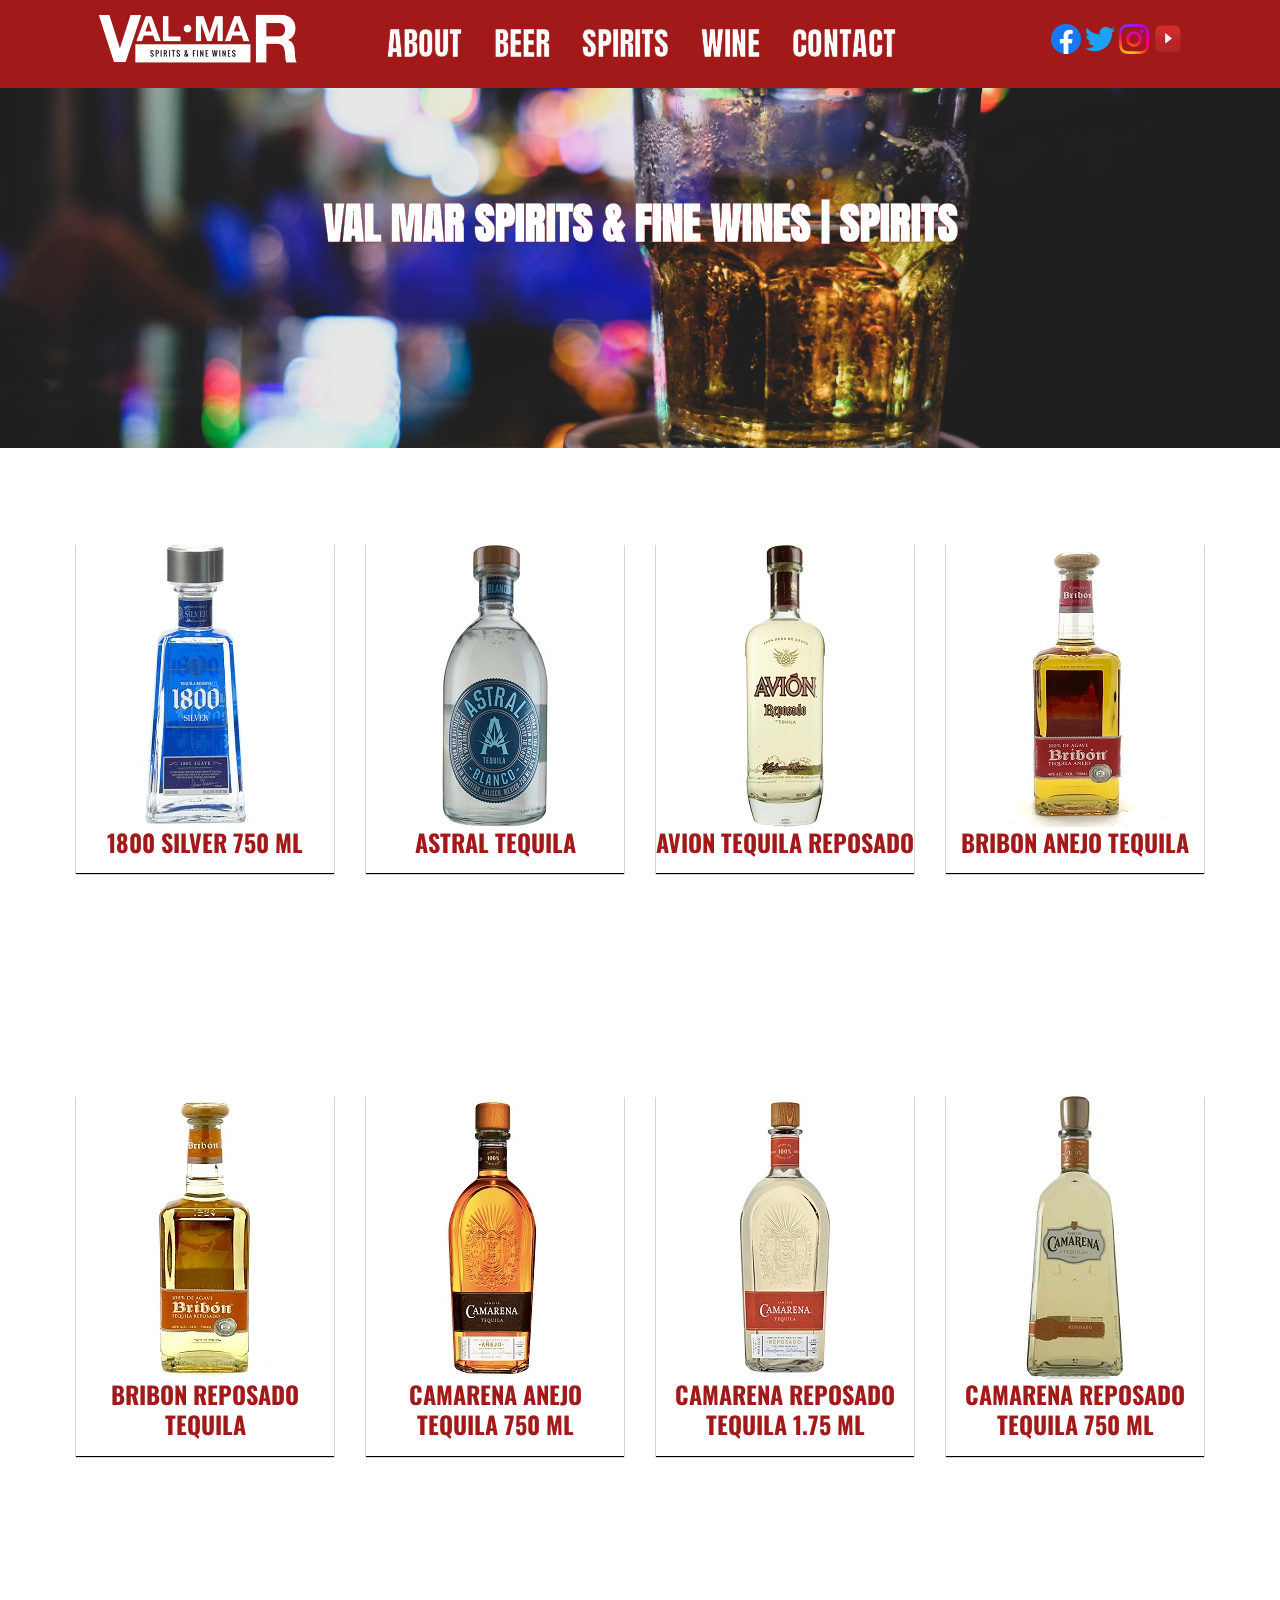
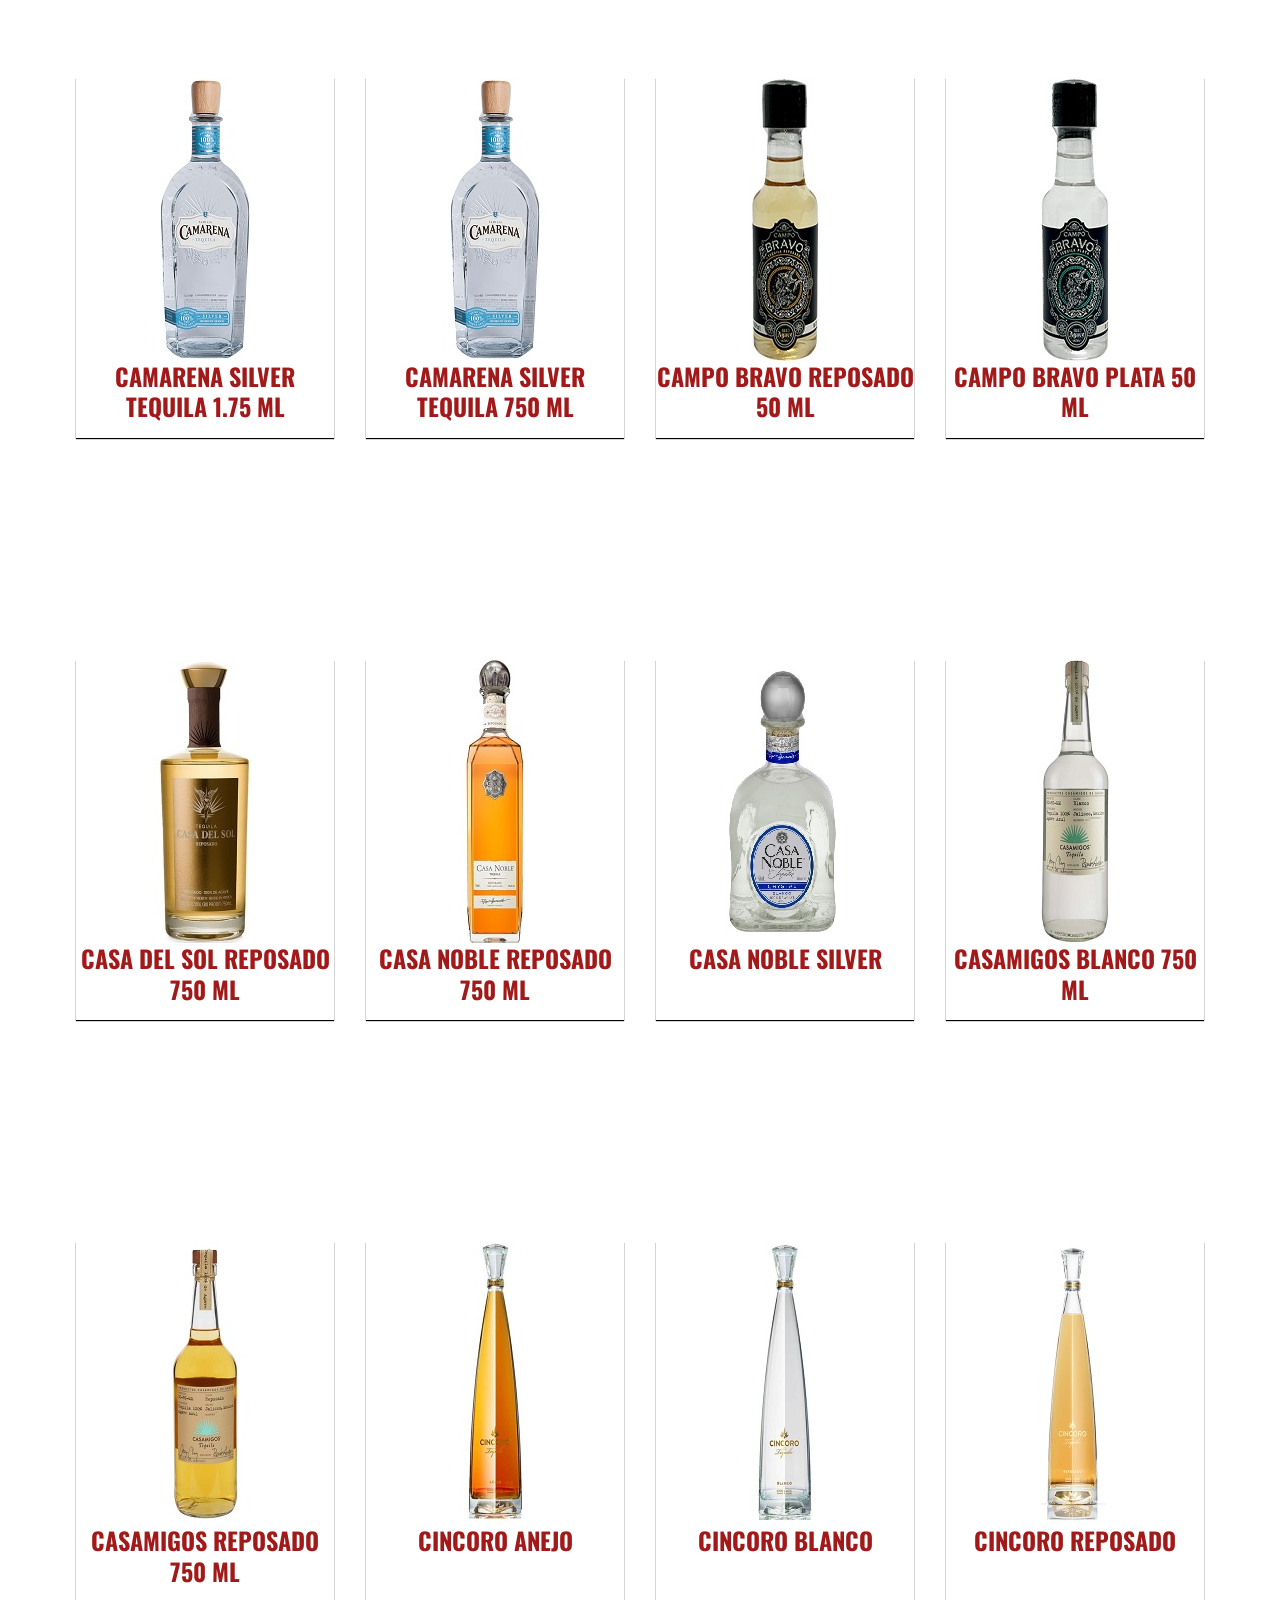
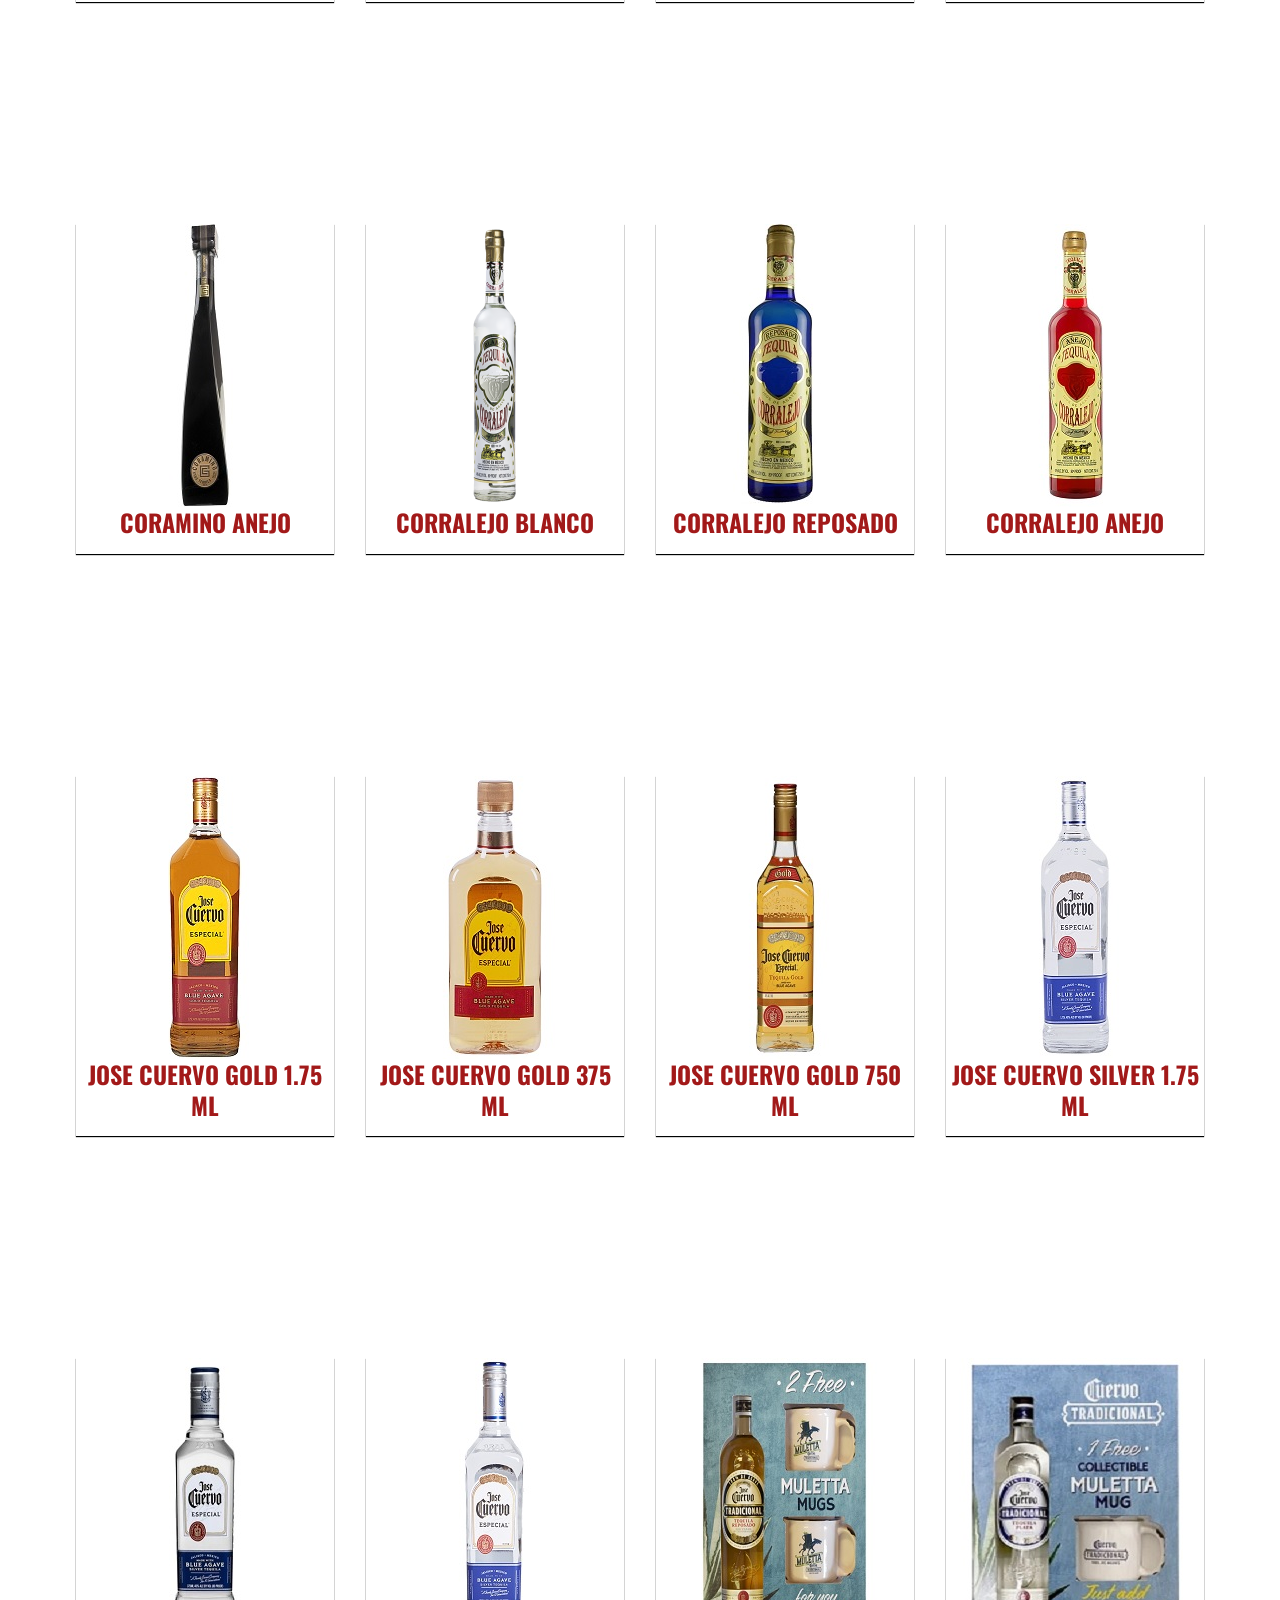
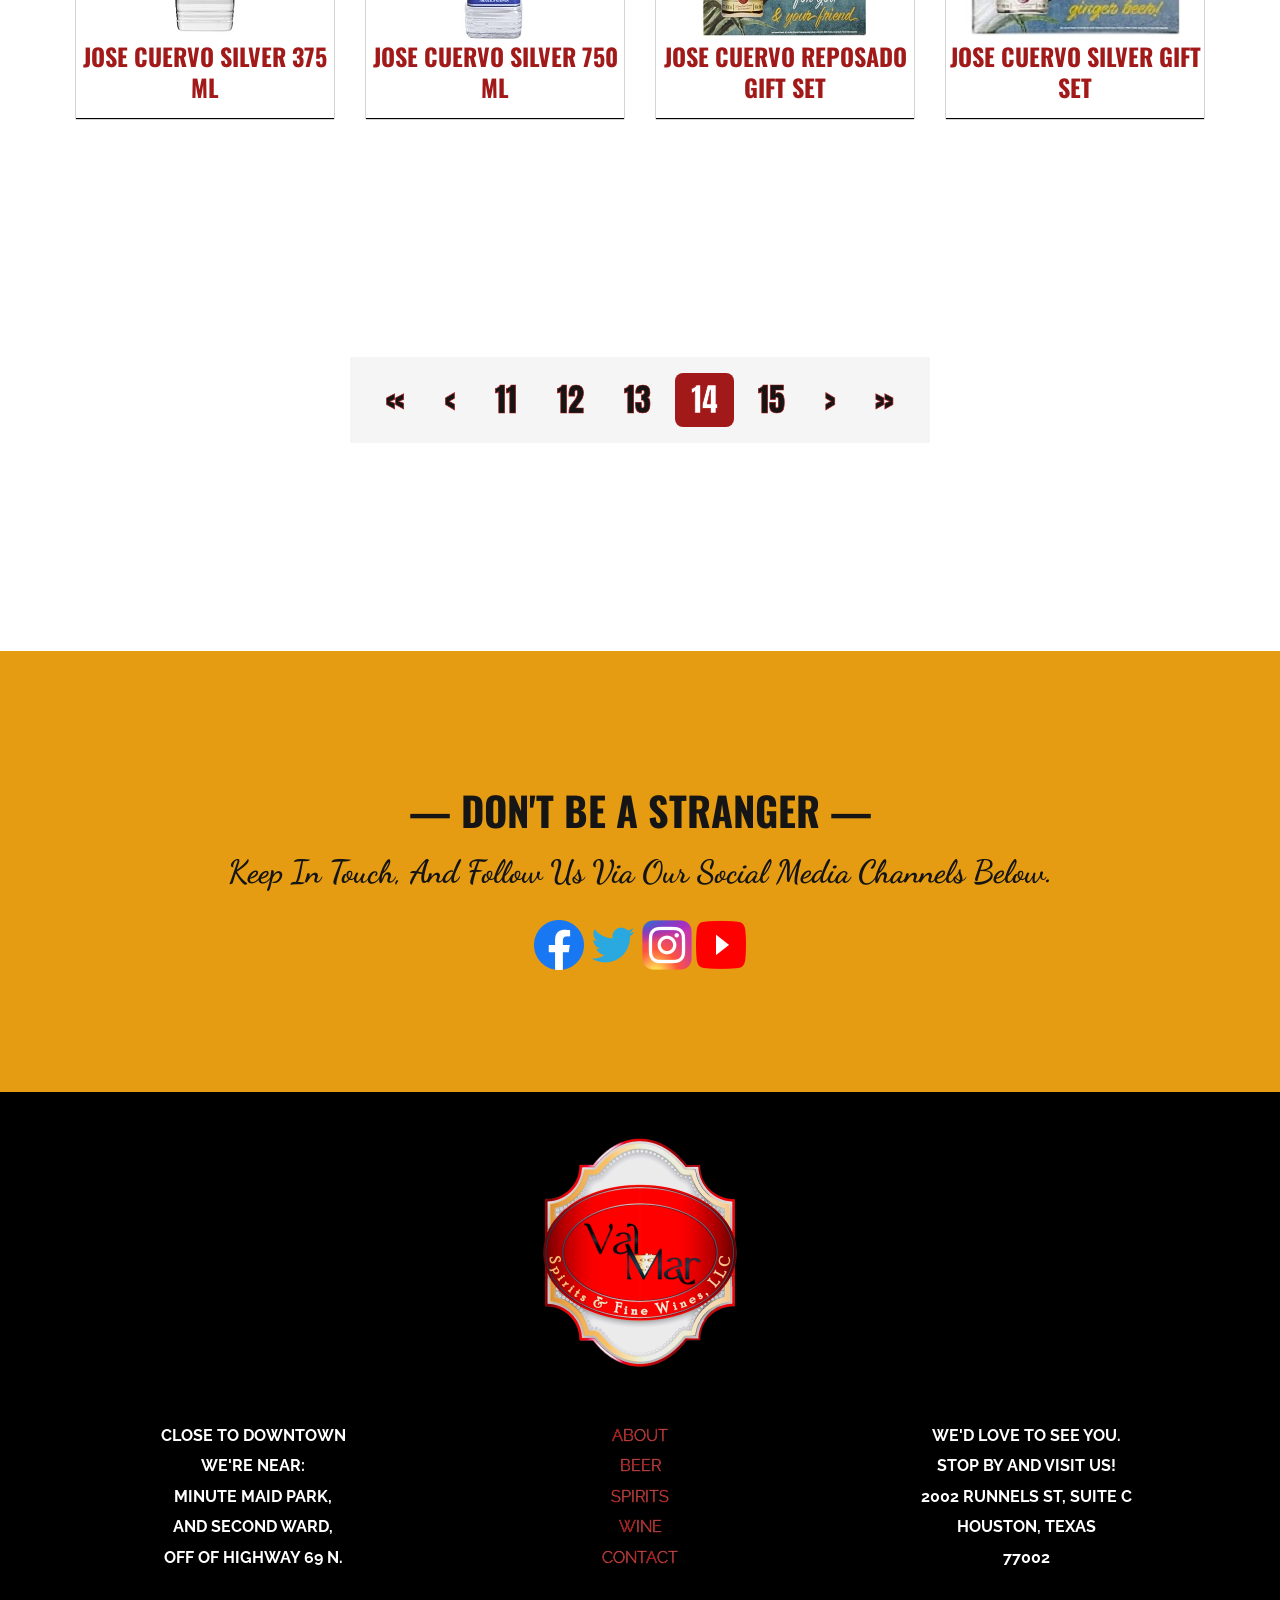
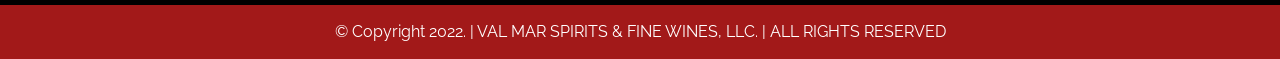
<file: spirits14.html>
<!DOCTYPE html>
<html lang="en">
<head>
    <meta charset="UTF-8">
    <meta http-equiv="X-UA-Compatible" content="IE=edge">
    <meta name="viewport" content="width=device-width, initial-scale=1.0">
    <title>Val Mar's Wine And Spirits | Spirits</title>

    <link rel="icon" type="image/x-icon" href="./images/vmfavicon.png">

    <!--- CSS --->

    <link rel="stylesheet" href="./resources/index.css">

    <!--- FONT --->

    <link rel="preconnect" href="https://fonts.googleapis.com">
    <link rel="preconnect" href="https://fonts.gstatic.com" crossorigin>
    <link href="https://fonts.googleapis.com/css2?family=Dancing+Script&family=Oswald&display=swap" rel="stylesheet">

    <link rel="preconnect" href="https://fonts.googleapis.com">
    <link rel="preconnect" href="https://fonts.gstatic.com" crossorigin>
    <link href="https://fonts.googleapis.com/css2?family=Anton&family=Dancing+Script&family=Oswald&family=Raleway&display=swap" rel="stylesheet">

    <link rel="preconnect" href="https://fonts.googleapis.com">
    <link rel="preconnect" href="https://fonts.gstatic.com" crossorigin>
    <link href="https://fonts.googleapis.com/css2?family=Anton&family=Dancing+Script:wght@400;700&family=Oswald&family=Raleway&display=swap" rel="stylesheet">



</head>
<body>

    <!--- NAVIGATION --->
  
    <header class="navbar" role="navigation" aria-label="navigation">
      
      <a href="index.html"><img class="logo" src="./images/wordmark.png"/></a>
      <nav>
  
  <div class="navbar-container container">
        <ul class="nav-menu">
          <li class="nav-item"><a href="about.html" class="nav-link">ABOUT</a></li>
          <li class="nav-item"><a href="beer.html" class="nav-link">BEER</a></li>
          <li class="nav-item"><a href="spirits.html" class="nav-link">SPIRITS</a></li>
          <li class="nav-item"><a href="wine.html" class="nav-link">WINE</a></li>
          <li class="nav-item"><a href="contact.html" class="nav-link">CONTACT</a></li>
        </ul>  


  
        <div class="hamburger">
          <span class="bar"></span>
          <span class="bar"></span>
          <span class="bar"></span>
        </div>
  
        
  
      </nav>

      <div class="social-media">
        <a href="https://facebook.com/Val-Mar-Spirits-Fine-Wine-101401929009049"><img class="social-media-icon" src="./images/facebookheader.png"/></a>
        <a href="https://twitter.com/valmarspirits"><img class="social-media-icon" src="./images/twitterheader.png"/></a>
        <a href="https://www.instagram.com/valmar_spirits_and_fine_wines/"><img class="social-media-icon" src="./images/instagramiconheader.png"/></a>
        <a href="https://www.youtube.com/channel/UCgnGkVjmqlKzTD2O4IYXYuw"><img class="social-media-icon" src="./images/youtube .png"/></a>
    </div>
    
  </div>
  </header>

        <!--- HERO SECTION --->

        <header id="page-hero">
            <div class="container">
                
                    <h1 class="selected">Val Mar Spirits & Fine Wines | SPIRITS</h1>
                    

               
            </div>
          </header>
    

      <!-- SPIRITS -->

      <div class="drinks">
        <div class="container">
          <div class="split">

            <div class="beverage">
              <img src="./images/spirits/1800silver750.jpg" class="placement">
              <h2>1800 silver 750 ml</h2>
            </div>

            <div class="beverage">
              <img src="./images/spirits/astraltequila.jpg" class="placement">
              <h2>astral tequila</h2>
            </div>

            <div class="beverage">
              <img src="./images/spirits/aviontequilareposado.jpg" class="placement">
              <h2>avion tequila reposado</h2>
            </div>

            <div class="beverage">
              <img src="./images/spirits/bribonanejotequila.jpg" class="placement">
              <h2>bribon anejo tequila</h2>
            </div>

          </div>
        </div>
      </div>
      <br>

      <div class="drinks">
        <div class="container">
          <div class="split">

            <div class="beverage">
              <img src="./images/spirits/bribonreposado tequila.jpg" class="placement">
              <h2>bribon reposado tequila</h2>
            </div>

            
            <div class="beverage">
              <img src="./images/spirits/camarenaanejotequila750ml.jpg" class="placement">
              <h2>camarena anejo tequila 750 ml</h2>
            </div>

            <div class="beverage">
              <img src="./images/spirits/camarenareposadotequila175.jpg" class="placement">
              <h2>camarena reposado tequila 1.75 ml</h2>
            </div>

            <div class="beverage">
              <img src="./images/spirits/camarenareposadotequila750.jpg" class="placement">
              <h2>camarena reposado tequila 750 ml</h2>
            </div>

          </div>
        </div>
      </div>
      <br>

      <div class="drinks">
        <div class="container">
          <div class="split">

            <div class="beverage">
              <img src="./images/spirits/camarenasilvertequila175.jpg" class="placement">
              <h2>camarena silver tequila 1.75 ml</h2>
            </div>

            <div class="beverage">
              <img src="./images/spirits/camarenasilvertequila175.jpg" class="placement">
              <h2>camarena silver tequila 750 ml</h2>
            </div>

            <div class="beverage">
              <img src="./images/spirits/campobravoplata50ml.jpg" class="placement">
              <h2>campo bravo reposado 50 ml</h2>
            </div>

            <div class="beverage">
              <img src="./images/spirits/campobravorepo.jpg" class="placement">
              <h2>campo bravo plata 50 ml</h2>
            </div>

          </div>
        </div>
      </div>
      <br>

      <div class="drinks">
        <div class="container">
          <div class="split">

            <div class="beverage">
              <img src="./images/spirits/casadelsolreposado750.jpg" class="placement">
              <h2>casa del sol reposado 750 ml</h2>
            </div>

            <div class="beverage">
              <img src="./images/spirits/casanoblereposado.jpg" class="placement">
              <h2>casa noble reposado 750 ml</h2>
            </div>

            <div class="beverage">
              <img src="./images/spirits/casanoblesilver.jpg" class="placement">
              <h2>casa noble silver</h2>
            </div>

            
            <div class="beverage">
              <img src="./images/spirits/casamigosblanco750ml.jpg" class="placement">
              <h2>casamigos blanco 750 ml</h2>
            </div>

          </div>
        </div>
      </div>
      <br>

      <div class="drinks">
        <div class="container">
          <div class="split">

            <div class="beverage">
              <img src="./images/spirits/casamigosreposado750ml.jpg" class="placement">
              <h2>casamigos reposado 750 ml</h2>
            </div>

            <div class="beverage">
              <img src="./images/spirits/cincoroanejo.jpg" class="placement">
              <h2>cincoro anejo</h2>
            </div>

            <div class="beverage">
              <img src="./images/spirits/cincoroblanco.jpg" class="placement">
              <h2>cincoro blanco</h2>
            </div>

            <div class="beverage">
              <img src="./images/spirits/cincororeposado.jpg" class="placement">
              <h2>cincoro reposado</h2>
            </div>

          </div>
        </div>
      </div>
      <br>

      <div class="drinks">
        <div class="container">
          <div class="split">

            <div class="beverage">
              <img src="./images/spirits/coramino anejo.jpg" class="placement">
              <h2>coramino anejo</h2>
            </div>

            <div class="beverage">
              <img src="./images/spirits/corralejoblanco.png" class="placement">
              <h2>corralejo blanco</h2>
            </div>

            <div class="beverage">
              <img src="./images/spirits/corralejoreposado.jpg" class="placement">
              <h2>corralejo reposado</h2>
            </div>

            <div class="beverage">
              <img src="./images/spirits/corralejoanejo.jpg" class="placement">
              <h2>corralejo anejo</h2>
            </div>

          </div>
        </div>
      </div>
      <br>

      <div class="drinks">
        <div class="container">
          <div class="split">

            <div class="beverage">
              <img src="./images/spirits/josecuervogold175.jpg" class="placement">
              <h2>jose cuervo gold 1.75 ml</h2>
            </div>

            <div class="beverage">
              <img src="./images/spirits/josecuervogold375.jpg" class="placement">
              <h2>jose cuervo gold 375 ml</h2>
            </div>

            <div class="beverage">
              <img src="./images/spirits/josecuervogold750.jpg" class="placement">
              <h2>jose cuervo gold 750 ml</h2>
            </div>

            <div class="beverage">
              <img src="./images/spirits/josecuervosilver175.jpg" class="placement">
              <h2>jose cuervo silver 1.75 ml</h2>
            </div>

          </div>
        </div>
      </div>
      <br>

      <div class="drinks">
        <div class="container">
          <div class="split">

            <div class="beverage">
              <img src="./images/spirits/josecuervosilver375.jpg" class="placement">
              <h2>jose cuervo silver 375 ml</h2>
            </div>

            <div class="beverage">
              <img src="./images/spirits/josecuervosilver750.jpg" class="placement">
              <h2>jose cuervo silver 750 ml</h2>
            </div>

            <div class="beverage">
              <img src="./images/spirits/josecuervoreposadomug.jpg" class="placement">
              <h2>jose cuervo reposado gift set</h2>
            </div>

            <div class="beverage">
              <img src="./images/spirits/josecuervosilvergiftset.jpg" class="placement">
              <h2>jose cuervo silver gift set</h2>
            </div>

          </div>
        </div>
      </div>
      <br>

      <section class="pagination">
        <ul class="page">
    
          
    
          <a href="spirits6.html"><li>	&laquo;</li></a>
          <a href="spirits13.html"><li>&lt;</li></a>
          <a class="pag-link" href="spirits11.html"><li>11</li></a>
          <a class="pag-link" href="spirits12.html"><li>12</li></a>
          <a class="pag-link" href="spirits13.html"><li>13</li></a>
          <a href="spirits14.html" class="active"><li>14</li></a>
          <a class="pag-link" href="spirits15.html"><li>15</li></a>
          <a href="spirits15.html"><li>&gt;</li></a>
          <a href="spirits16.html"><li>&raquo;</li></a>
          
    
        </ul>
      </section>



      <section class="social-media-div">
        <div class="container">
          <div>
            <h1>&#8212 Don't be a stranger &#8212</h1>
            <h2>Keep in touch, and follow us via our social media channels below.</h2>
          </div>

          <div class="social-media-footer">
            <a href="https://facebook.com/Val-Mar-Spirits-Fine-Wine-101401929009049"><img class="social-media-icon-div" src="./images/facebookft.png"/></a>
            <a href="https://twitter.com/valmarspirits"><img class="social-media-icon-div" src="./images/twitterfooter.png"/></a>
            <a href="https://www.instagram.com/valmar_spirits_and_fine_wines/"><img class="social-media-icon-div" src="./images/instagramfooter.png"/></a>
            <a href="https://www.youtube.com/channel/UCgnGkVjmqlKzTD2O4IYXYuw"><img class="social-media-icon-div" src="./images/youtubefooter.png"/></a>
          </div>
    </section>




    <footer id="footer">
     
        <div class="container">
          <div>
            <img class="footer-logo" src="./images/footerlogo.png">
          </div>
          <br>
          <div class="split">

            <div>
              <h1>close to downtown</h1>
              <h1>WE'RE NEAR:</h1>
              <h2>minute maid park,</h2>
              <h2>and second ward,</h2>
              <h2>off of highway 69 N.</h2>
            </div>
               <br>    
            <div>
              <ul class="footer-nav-menu">
                
                <li><a href="about.html" class="nav-footer">ABOUT</a></li>
                <li><a href="beer.html" class="nav-footer">BEER</a></li>
                <li><a href="spirits.html" class="nav-footer">SPIRITS</a></li>
                <li><a href="wine.html" class="nav-footer">WINE</a></li>
                <li><a href="contact.html" class="nav-footer">CONTACT</a></li>
                
              
              </ul>
            </div>
            <br>
                    <div>
                      <h1>We'd love to see you.</h1>
                      <h1>Stop by and visit us!</h1>
                      <h2>2002 Runnels St, Suite C</h2>
                      <h2>Houston, Texas</h2>
                      <h2>77002</h2>
                    </div>


            </div>
                
              
        </div>
        
      </footer>

      <div class="copyright">
        <p>© Copyright 2022. | VAL MAR SPIRITS & FINE WINES, LLC. | ALL RIGHTS RESERVED </p> 
      </div>

        <script src="./resources/valmar.js"></script>

</body>
</html>
</file>
<file: resources/index.css>
*{
  
  box-sizing: border-box;
  margin: 0;
  padding: 0;
  line-height: 1.9rem;
  
  
}


h1,
h2,
h3,
p {
    margin: 0;
}

  /*=========================================================== NAVIGATION SECTION ====================================================*/

 

  .nav-menu a, li {
    color: #fff;
    cursor: pointer;
    font-size: 2rem;
    font-weight: 300;
    text-decoration: none;
    font-family: Anton;
    list-style: none;
    -webkit-text-stroke: 0.70px #a21919;
    
  }
 
  
.navbar-container {
  display: flex;
 
}

  .navbar {
  
      position: fixed;
      display: flex;
      justify-content:space-evenly;
      align-items: center;
      padding: 0.875rem 3%;
      background-color: #a21919;
      width: 100%;
      height: auto;
      transition: 300ms ease-in-out background-color;
      z-index: 1;
      
    }
  
    .logo {
      cursor:pointer;
      
    }

  
    .nav-menu{
      display: flex;
      justify-content: center;
      align-items: center;
      gap: 2rem;
      margin-right: 6rem;
      
    }

    .nav-menu ul {
      padding: 0;
      margin: 0;
      list-style-type: none;
      text-align: center;
      display: flex;
      
    }
  
   
  
  
  
  .nav-link{
      transition: 0.7 ease;
  }
  
    .nav-link:hover{
      color:#d4af37;
      transition: 0.5s;
    }
  

    .navbar-container .social-media {
      display: inline;
      
      }

    .hamburger{
      display: none;
      cursor: pointer;
    }
  
  
    .bar{
      display: block;
      width: 25px;
      height: 3px;
      margin: 5px auto;
      -webkit-transition: all 0.3s ease-in-out;
      transition: all 0.3s ease-in-out;
      background-color: #d4af37;
    }
  

    .active-nav {

      background-color: #a21919;
    }

 
    


    


  /*============================================================ HERO SECTION ===========================================================*/

  #hero {
      background-image: url('../images/valmaromepageheropic.jpg');
      background-repeat: no-repeat;
      background-size: cover;
      background-position:top;
      text-align: center;
      
      background-blend-mode: color;
      height: 40rem;
      
      display: flex;
      flex-direction: column;
      width: 100%;
      align-items: center;
      justify-content: center;
      margin-inline: auto;
      
      }


      #hero h1, #page-hero h1 {

        font-family: Anton;
        font-size: 2.70rem;
        color:#fff;
        text-transform: uppercase;
        -webkit-text-stroke: 0.30px #a21919;
        text-align: center;
        vertical-align: middle;
        display: flex;
        justify-content: center;
        align-items: center;
      }

     .selected {
        animation: fadeInAnimation ease 5s;
        animation-iteration-count: 1;
        animation-fill-mode: forwards;
        
    }

    .unselected {
      
      color:rgb(15, 15, 15);
      
  }
      
    @keyframes fadeInAnimation {
        0% {
            opacity: 0;
        }
        100% {
            opacity: 1;
         }
    }




  /*=========================================================== UTILITIES ================================================================*/

  .container {
    margin-inline: auto;
    width: min(90%, 70.5rem);
    
    }


    .split {
      display: flex;
      flex-direction: column;
    }

    header { 

      padding: 6rem 0;
      }
    
    section {
      padding: 3rem 0;
      
      }

      footer {
        padding: 2rem 0;
        
        }

        .wrapper {
          
          justify-content: center;
          align-items: center;
          
        }


        .sear {
          height: 2rem;
          width: 10rem;
          margin-top: 0.75rem;
          font-size: 1rem;
          background-image: url('../images/magnifying\ glass\ icon.png');
          background-repeat: no-repeat;
          background-position: right center;
          outline: 0;
          

        }

        .results {
          padding: 0px;
          position: fixed;
        }
        
        .results ul {
          margin: 0; 
          padding: 0; 
          
        }
        

       

        .results ul li {
          list-style: none;
          border-radius: 3px;
          opacity: 0;
          display: none;
          padding: 8px 42px;
        
          transition: all .5s linear;
          
        }

        .show .results ul li {
          opacity: 1;
          display: block;
          background-color: #a21919;
          
        }

      


      .btn {
        
        font-family: Raleway;	
        color: #a21919;
        background-color: transparent;
        opacity: 0.9;
        transition: 0.3s;
        border: solid 0.20rem #a21919;
        border-radius: 0px;
        padding: 0.7rem 2rem;
        text-decoration: none;
        font-size: 1.5rem;
        font-weight: 200;
        text-transform: uppercase;
        text-align: center;
        margin-top: 0.5rem;
        margin-left: auto;
        margin-right: auto;
        display:block;
        cursor: pointer;
        
        
        
        }

        .btn:hover {
          background-color: #a21919;
          color: #fff;
          opacity: 1;
          transition: 0.5s;
        }


      .beverage {
        box-shadow: 0 1px 1px 0 rgba(0, 1.5, 1.5, 2);
      }

      .pagination {
        display: flex;
        justify-content: center;
        align-items: center;
        min-height: auto;
      }

      .page {
        list-style: none;
        display: flex;
        flex-direction: row;
        flex-wrap: wrap;
        padding: 0.75rem 1rem;
        border-radius: #a21919;
        background-color: whitesmoke;
        margin-bottom: 6rem;
      }

      .page li {
        margin: 0.25rem;
        padding: 0.75rem 1rem;
        border-radius: 0.5rem;
        color: #151515;
      }

      .page a:hover li {
        color:#a21919;
      }

      .page a.active li {

        background-color:#a21919;
        color:#fff;

      }

      .pagination .btn {

        font-family: Raleway;	
        color: #a21919;
        background-color: transparent;
        opacity: 0.9;
        transition: 0.3s;
        border: solid 0.20rem #a21919;
        border-radius: 0px;
        padding: 0.4rem 0.70rem;
        text-decoration: none;
        font-size: 1rem;
        font-weight: 200;
        text-transform: uppercase;
        text-align: center;
        margin-top: 0.5rem;
        margin-left: auto;
        margin-right: auto;
        display:block;
        cursor: pointer;

      }

      .pagination .btn:hover {
        background-color: #a21919;
        color: #fff;
        opacity: 1;
        transition: 0.5s;
      }
    
    
    

/*=================================================================== BEST SECTION ===========================================================*/

.best h1,
.products-preview h1,
.contact h1 {

  text-align: center;
  font-family: Oswald;
  font-size: 2rem;
  text-transform: uppercase;
  font-style: italic;
  padding-bottom: 1rem;
  padding-top: 1rem;
  color: #fff;
  border-bottom: 2.5px solid #d76209;
  border-top: 2.5px solid #d76209;
  border-right: 2.5px solid #d76209;
  border-left: 2.5px solid #d76209;
  background-color: rgb(230, 156, 18);
}



.bottles {

  
  cursor: pointer;
}

#zoom {
  transition: transform .2s;
}

#zoom:hover {
  transform: scale(1.15);
}

.best .container {
  text-align: center;
}



.best h2 {

  text-transform: uppercase;
  font-family: Oswald;
  text-align: center;
  color: #a21919;
  margin-bottom: 1rem;
}



/*================================================================== ABOUT PREVIEW AND STORE HOURS DIV ===========================================================*/

.about-preview, .store-hours, .thanks {
  background-image: url('../images/drinks.jpg');
  background-repeat: no-repeat;
  background-size: cover;
  background-position:top;
  text-align: center;
  
  background-blend-mode: color;
  height: 80rem;
  background-attachment: fixed;
  display: flex;
  flex-direction: column;
  width: 100%;
  align-items: center;
  justify-content: center;
  margin-inline: auto;
  
  }

  .about-box, .hours {

    padding: 0.75rem 0.4rem;
    border: solid 0.125rem rgba(10, 10, 10, 0.822);
    
    background-color: rgba(240, 231, 231, 0.75);
  }

  .about-preview h1, .store-hours h1 {

    color:#a21919;
    font-family: oswald;
    font-weight: 600;
    font-size: 3rem;
    text-transform: uppercase;
    text-align: center;
    margin-top: 2rem;

    
  }

  .about-preview h2 {

    font-size: 2rem;
    color:rgb(11, 11, 11);
    font-family: Dancing Script;
    text-align: center;
    margin-bottom: 1rem;
    text-transform: capitalize;

  }

  .store-hours h2 {
    font-size: 1rem;
    margin-bottom: 2rem;
    font-size: 2rem;
    color:rgb(11, 11, 11);
    font-family: Oswald;
    text-align: center;
  }


  /*============================================================ ABOUT PAGE ===========================================================*/

  #page-hero {
    background-image: url('../images/kashish-grover-NsGRaPiosus-unsplash.jpg');
    background-repeat: no-repeat;
    background-size: cover;
    background-position:top;
    text-align: center;
    
    background-blend-mode: color;
    height: 30rem;
    
    display: flex;
    flex-direction: column;
    width: 100%;
    align-items: center;
    justify-content: center;
    margin-inline: auto;
    
    }

    .valmarbio {
      background-color: #d4af37;
    }

    .valmarbio h2, .valmarbio1 h2 {
      text-align: center;
      font-family: Oswald;
      font-size: 1.5rem;
      text-transform: uppercase;
      margin-bottom: 2rem;
     
    }

    .valmarbio h2 {
      color:#a21919;
    }

    .valmarbio1 h2 {
      color:#a21919;
    }

    .valmarbio h3, .valmarbio1 h3 {
      text-align: center;
      font-family: Raleway;
      font-size: 1rem;
      font-weight: 500;
      text-transform: uppercase;
      margin-bottom: 2rem;
     
    }

   


    .valmarbio1 {
      background-color: rgb(231, 235, 235);
    }

    .valmarbio img, .valmarbio1 img {

      display: block;
      max-width: 100%;

    }




/*============================================================= BEER WINE SPIRITS ===========================================================================*/

.drinks {
  height: auto;
  margin-top: 6rem;
  margin-bottom: 6rem;
 
  
}

.drinks .container {
  text-align: center;
  align-items: center;
  
}

.drinks h2 {

  margin-bottom: 1.5rem;
  font-family: Oswald;
  text-align: center;
  text-transform: uppercase;
  color: #a21919
  

}

.placement {
  margin-left: auto;
  margin-right:auto;
}


  /*============================================================ CONTACT PAGE ===========================================================*/

 
   

  .contact {
    height: auto;
   }
     
  
  .contact-box {
    background-color:#a21919;
    height: 680px;
    text-align: center;
    width: 100%;
    
  }
  
  .map-responsive{
  
    overflow:hidden;
    padding-bottom:40.75%;
    position:relative;
    
  
  }
  
  .map-responsive iframe{
  
    left:0;
    top:0;
    height:100%;
    width:100%;
    position:absolute;
  
  }


.contact .btn {
        
  font-family: Raleway;	
  color: #d4af37;
  background-color: transparent;
  opacity: 0.9;
  transition: 0.3s;
  border: solid 0.20rem #d4af37;
  border-radius: 0px;
  text-decoration: none;
  font-size: 1.5rem;
  font-weight: 200;
  text-transform: uppercase;
  text-align: center;
  margin-top: 0.5rem;
  margin-left: auto;
  margin-right: auto;
  display:block;
  cursor: pointer;
  
  
  }


  .contact .btn:hover {
    border: solid 0.20rem #a21919;
    background-color: #d4af37;
    color: #a21919;
    opacity: 1;
    transition: 0.5s;
}

.clearfix::after {
  content: "";
  clear: both;
  display: table;
  
}

label {
  display: block;
  line-height: 1.5rem;
  font-weight: lighter;
  margin-bottom: 0.5rem;
  color: #fff;
  font-family: Raleway;
  
  
}

input {
  height: 2rem;
  width: 25rem;
  margin-bottom: 1rem;
  font-size: 1rem;
  
}



#message {
  width: 25rem;
  }

.contact h3 {
  color:#fff;
  font-family: Raleway;
}
  
  #form {
  
  color: white;
  display: table;
  padding: 1rem;
  font-weight: bold;
  margin-left: auto;
  margin-right: auto;
  text-align: center;
  

  }

  .thanks h1 {

    color:#a21919;
    font-family: oswald;
    font-weight: 600;
    font-size: 3rem;
    text-transform: uppercase;
    text-align: center;
    margin-top: 2rem;
    margin-bottom: 4rem;


  }

  .thanks h2 {

    font-size: 2rem;
    color:rgb(11, 11, 11);
    font-family: Dancing Script;
    text-align: center;
    margin-bottom: 1rem;
    text-transform: capitalize;
  }

  



/*================================================================== PRODUCTS PREVIEW ======================================================*/

.products-preview .container {
  text-align: center;
  
}

.products-preview h2 {

  
  font-family: Oswald;
  text-align: center;
  text-transform: uppercase;
  color: #a21919;
  font-size: 1.5rem;

}

.beverage h2 {

  text-transform: uppercase;
  font-family: Oswald;
  text-align: center;
  color: #a21919;
  margin-bottom: 1rem;
  font-size: 1.5rem;
}

.beer {

  cursor: pointer;

}


/*=================================================================== SOCIAL MEDIA DIV =====================================================*/

.social-media-div {

  background-color: rgb(230, 156, 18);


}

.social-media-div h1 {

  color: #151515;
  font-family: oswald;
  font-size: 2.5rem;
  text-transform: uppercase;
  text-align: center;
  margin-top: 2rem;
  margin-bottom: 2rem;
}

.social-media-div h2 {

  font-size: 2rem;
  color: #151515;;
  font-family: Dancing Script;
  text-align: center;
  margin-top: 2rem;
  margin-bottom: 1rem;
  text-transform: capitalize;

}

.social-media-footer {
  text-align: center;
  margin-top: 2rem;
 
  
}

.social-media-icon-div {

  justify-content: space-between;

}


/*================================================================= PRE FOOTER =============================================================*/

      .pre-footer {

      background-color: rgb(231, 235, 235);
      text-align: center;
      
      height: auto;
      }

      .logo-prefooter img {
        max-width: 100%;
      }



    /*========================================================== FOOTER ===================================================================*/

    #footer {
      background-color: black;
      clear: both;
      color: white;
      height: auto;

      }

      #footer .container {
        text-align: center;
        align-content: center;
      }

  
      .footer-logo img {
     
        max-width: 100%;
      }

      #footer h1, h2 {

        font-family: raleway;
        font-size: 1rem;
        text-transform: uppercase;
      }

    
      
      #footer p {
      text-align: center;
      display: block;
      
      
      font-family: Raleway;  
      }

      .copyright {
        background-color: #a21919;
        text-align: center;
        display: block;
        font-family: Raleway; 
        color: #fff;
        padding: 0.75rem 0;
      }

      .footer-nav-menu {
        display: inline;
        justify-content: center;
        align-items: center;
       
        gap: 2rem;
        
      }
  
  
  
      .footer-nav-menu li, 
      a {
        color: rgb(255, 255, 255);
        cursor: pointer;
        font-size: 1rem;
        font-weight: 300;
        text-decoration: none;
        font-family: Raleway;
        list-style: none;
        
        
      }
  
      
      .nav-footer{
          transition: 0.7 ease;
      }
      
        .nav-footer:hover{
          color:#a21919;
          transition: 0.5s;
        }


    
/*================================================================== 12. MEDIA QUERIES =======================================================*/


@media (min-width: 40em) {
  .split {
    flex-direction: row;
  }
  
  .split > * {
    flex-basis: 100%;
  }
  
  .split > * + * {
    margin-left: 2em;
  }
  }

  @media (min-width: 40em) {
    header,
    section {
      padding: 7rem 0;
    }
    } 

@media (min-width: 640px) {
  .drinks img {
    display: block;
    max-width: 100%;
  }

}

/*media query for margin-right nav menu*/

@media(max-width: 100rem) {

  .nav-menu{
    display: flex;
    justify-content: center;
    align-items: center;
    gap: 2rem;
    margin-right: 8.05rem;
  }

}

  /*media query to reduce size of li, a*/

@media (min-width: 30.9rem) and (max-width: 75.5rem) {

  .nav-menu a, li
   {
      font-family: Anton;
      text-decoration: none;
      
      font-size: 1.35rem;
      
      font-weight: 300;
      color: #fff;
      text-decoration: none;
      cursor: pointer;
      }



}


@media (max-width: 768px) {

  .logo {
    height: 35px;
    width: 141px;
  }

}


@media (max-width: 500px) {

  #footer .nav-menu li, 
  a {
    color: rgb(255, 255, 255);
    cursor: pointer;
    font-size: 0.80rem;
    font-weight: 300;
    text-decoration: none;
    font-family: Raleway;
    list-style: none;
    
  }

  #footer h1, h2 {
    font-size: 0.80rem;
  }

      #footer p {
          font-size: 0.75rem;
          margin-left: 2px;
          margin-left: 2px;
      }

      .copyright p {
        font-size: 0.80rem;
      }

      .footer-logo {
        height:185px;
        width: 150px;
      }

      .drinks .beverage img {
        height: 213px;
        width: 174px;
      }

      .beverage img {
        height: 300px;
        width: 108px;
      }

      .drinks .beverage h2 {

        text-transform: uppercase;
        font-family: Oswald;
        text-align: center;
        color: #a21919;
        margin-bottom: 1rem;
        font-size: 1.2rem;
      }
      
}






/*media query to hide search box, social media icons and nav bar links*/

@media (max-width: 65.2rem){

  .navbar .social-media{
      font-family: Anton;
      text-decoration: none;
      
      font-size: 1.35rem;
      
      font-weight: 300;
      color: rgb(15, 15, 15);
      text-decoration: none;
      cursor: pointer;
      display: none;
      }

}

/*media query to SHOW HAMBURGER BUTTON*/

@media (max-width: 65.131rem) {
  .hamburger {
      display: block;

  }

  .hamburger.active .bar:nth-child(2){
      opacity: 0;
  }

  .hamburger.active .bar:nth-child(1){
      transform: translateY(8px) rotate(45deg);
  }


  .hamburger.active .bar:nth-child(3){
      transform: translateY(-8px) rotate(-45deg);
  }

  .nav-menu {
      position: fixed;
      left: -100%;
      top: 4.5rem;
      gap: 0;
      flex-direction: column;
      background-color: #d4af37;
      width: 100%;
      text-align: center;
      transition: 0.3s;
  }


  .nav-menu a, li
  {
     font-family: Anton;
     text-decoration: none;
     
     font-size: 1.35rem;
     
     font-weight: 300;
     color: rgb(15, 15, 15);
     text-decoration: none;
     cursor: pointer;
     }

     #footer .nav-link:hover{
      color:#a21919;
      transition: 0.5s;
    }


  .nav-link:hover{
      color:#ffffff;
    }

  .nav-item{
      margin: 1rem 0;

  }

  .nav-menu.active{
      left: 0;
  }

}

@media (max-width: 1024px) {

  #hero h1, #page-hero h1 {

    font-size: 2.5rem;
  }
  

}

@media (max-width: 768px) {

  #hero h1, #page-hero h1 {
    font-size: 2.25rem;
  }

}

/*===================================================== MEDIA QUERY FOR BOX SIZING BORDER MOBILE NAV MENU ==============================================================*/

@media (max-width: 1040px) {

  

  
    .navbar {
    
        position: fixed;
        display: flex;
        justify-content:space-between;
        align-items: center;
        padding: 0.875rem 3%;
        
        width: 100%;
        height: auto;
        transition: 300ms ease-in-out background-color;
        z-index: 1;
        
      }

}

/*============================== MEDIA QUERIES FOR H1, H2 AND H3 TAGS AT MOBILE VIEW ===================================================================*/

@media (max-width: 495px) {


#hero h1, #page-hero h1 {

  font-size: 2rem;
}

.best h1,
.products-preview h1 {

  font-size: 1.5rem;
  
}





.products-preview h2 {
  font-size: 1.2rem;
  margin-left: 0.75rem;
  margin-right: 0.75rem;
}

.best h2, .products-preview h2 {

  margin-bottom: 1.5rem;

}

.bottles {

  height: 375px;
  width: 135px;
  

}

.valmarbio h3, .valmarbio1 h3 {
  text-align: center;
  font-family: Raleway;
  font-size: 0.75rem;
  font-weight: 500;
  text-transform: uppercase;
  margin-bottom: 2rem;
  margin-left: 0.75rem;
  margin-right: 0.75rem;
 
}

.valmarbio1 h2 {
  margin-top: 2.5rem;
}

.about-preview h1, .store-hours h1, .thanks h1 {

  font-size: 2rem;
}

.contact h1 {
  font-size: 1.5rem;
}

.about-preview h2, .thanks h2 {

font-size: 1.55rem;

}

.store-hours h2 {

  font-size: 1.25rem;

}

.beverage h2 {
  font-size: 1.2rem;
}


#zoom {
  transition: none;
}

#zoom:hover {
  transform: none;
}

.about-preview {
  background-image: url('../images/drinks.jpg');
  background-repeat: no-repeat;
  background-size: cover;
  background-position:top;
  text-align: center;
  background-color: rgba(240, 231, 231, 0.28);
  background-blend-mode: color;
  height: 60rem;
  
  display: flex;
  flex-direction: column;
  width: 100%;
  align-items: center;
  justify-content: center;
  margin-inline: auto;
  
  }

.social-media-div h1 {

  font-size: 1.5rem;
}

.social-media-div h2 {

  font-size: 1.5rem;
}

}

.logo-prefooter {

height: 264px;
width: 219px;

}



@media (max-width: 515px) {

  input {
      height: 2rem;
      width: 19rem;
      margin-bottom: 1rem;
      font-size: 1rem;
      
  }

  #message {
    width: 19rem;
    }

}

@media (min-width: 501px) and (max-width: 1630px) {

#hero, #page-hero {

  height: 28rem;

}

}

@media (max-width: 500px) {

  #hero, #page-hero {

    height: 32rem;
   
    
    }

}

@media (max-width: 402px) {

  .page li {
    margin: 0.25rem;
    padding: 0.50rem 0.5rem;
    border-radius: 0.5rem;
    color: #151515;
  }

  .pagination .btn {

    font-family: Raleway;	
    color: #a21919;
    background-color: transparent;
    opacity: 0.9;
    transition: 0.3s;
    border: solid 0.20rem #a21919;
    border-radius: 0px;
    padding: 0.1rem 0.1rem;
    text-decoration: none;
    font-size: 1rem;
    font-weight: 200;
    text-transform: uppercase;
    text-align: center;
    margin-top: 0.5rem;
    margin-left: auto;
    margin-right: auto;
    display:block;
    cursor: pointer;

  }

  .pagination .btn:hover {
    background-color: #a21919;
    color: #fff;
    opacity: 1;
    transition: 0.5s;
  }

}
</file>
